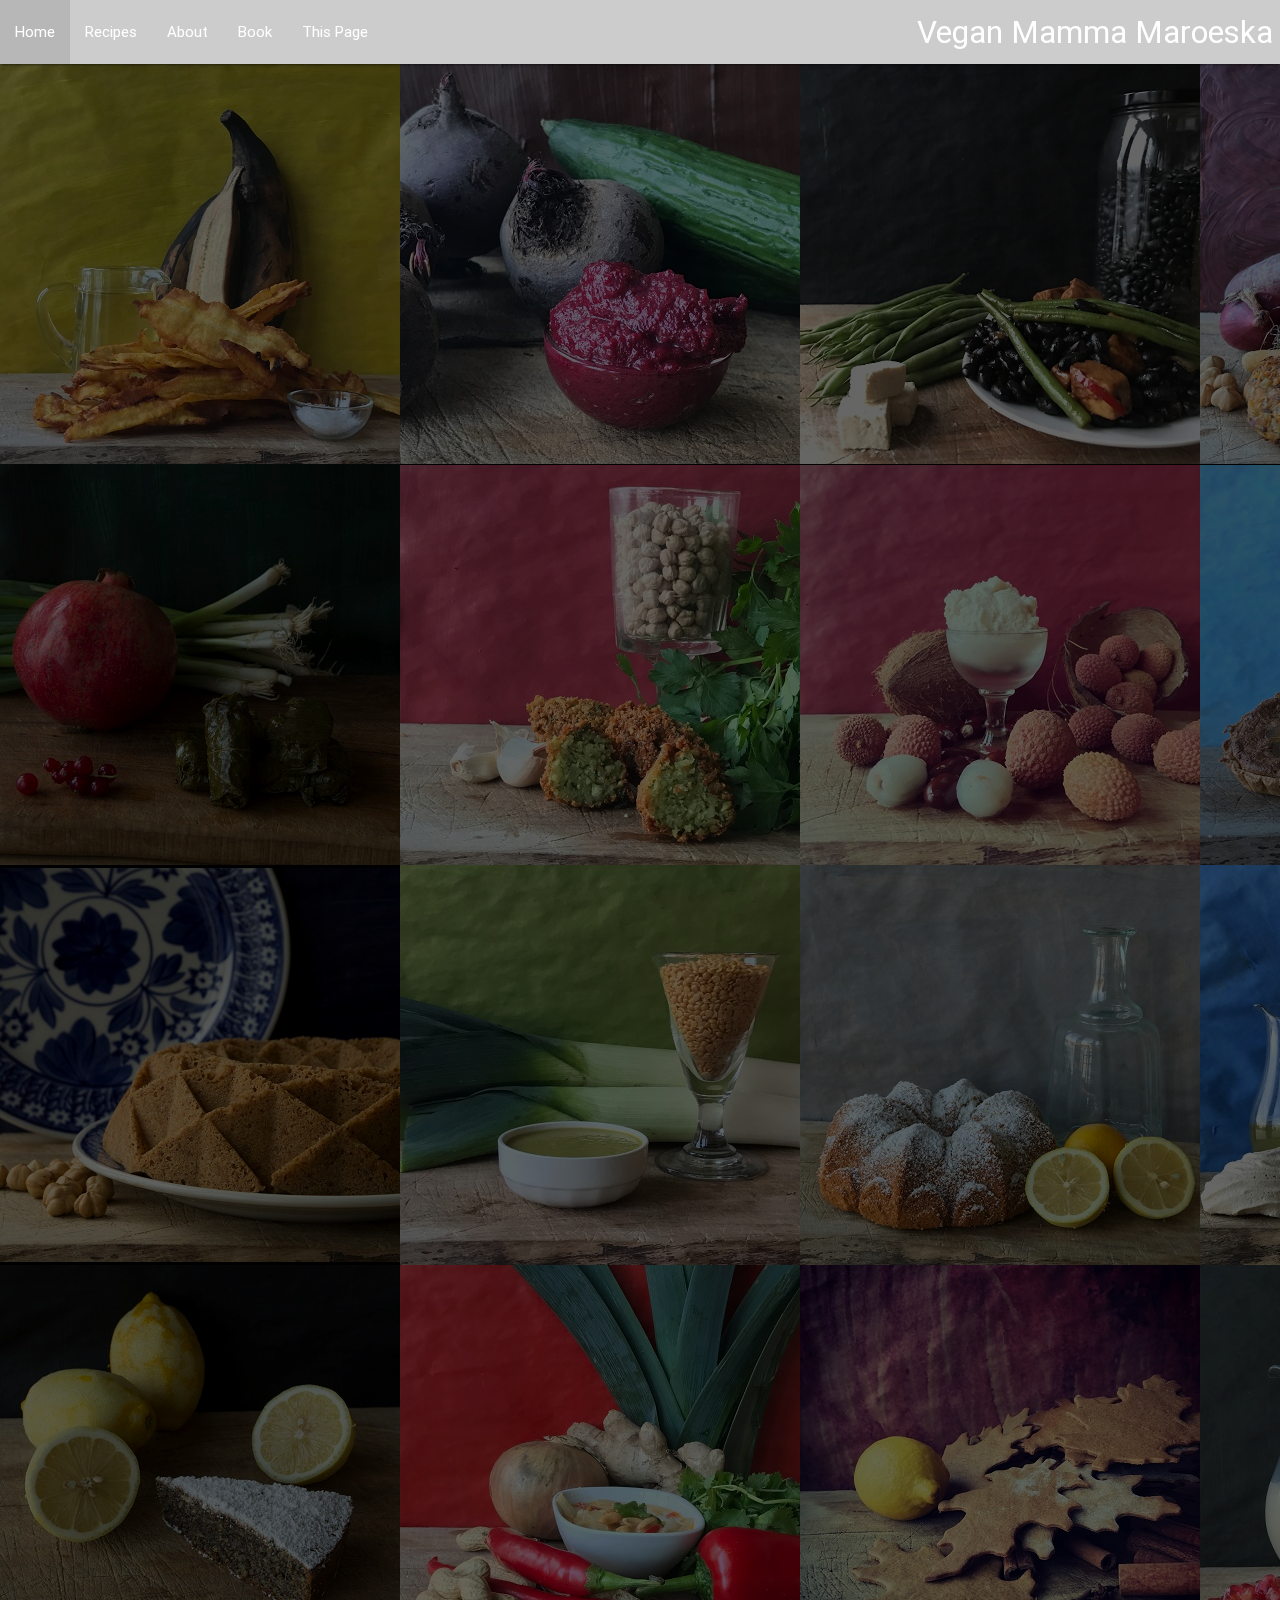
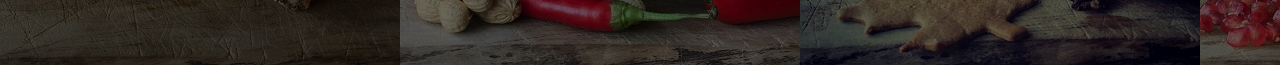
<file: static/indexTest.html>
<!DOCTYPE html>

<html>

	<head>
		<title>Vegan Mamma Maroeska</title>
	
	
<meta charset="utf-8">
<title>Fixed Navigation Bar</title>
<meta name="description" content="An example of a fixed-position(sticky) top navigation bar that remains visible while the user scrolls the page.">
<meta name="author" content="Six Revisions">

<!--[if lt IE 9]><script src="//cdnjs.cloudflare.com/ajax/libs/html5shiv/3.7.2/html5shiv.min.js"></script><script src="//cdnjs.cloudflare.com/ajax/libs/respond.js/1.4.2/respond.min.js"></script><![endif]-->  
<link rel="stylesheet" href="https://fonts.googleapis.com/css?family=Didact+Gothic">
<link rel="shortcut icon" href="http://sixrevisions.com/favicon.ico">
</head>
<body>

   <link href="http://fonts.googleapis.com/icon?family=Material+Icons" rel="stylesheet">
      <!--Import materialize.css-->
      <link type="text/css" rel="stylesheet" href="includes/css/materialize.css"  media="screen,projection"/>
        <link  href="includes/css/custom.css" rel="stylesheet"></link>

</head>
<body>
   <div class="navbar-fixed">
  <nav>
    <div class="nav-wrapper">
      <a href="#!" class="brand-logo right">Vegan Mamma Maroeska</a>
      <ul id="nav-mobile" class="left hide-on-med-and-down">
        <li><a href="index.html">Home</a></li>
        <li><a href="recipes.html">Recipes</a></li>
        <li><a href="pagetwo.html">About</a></li>
        <li><a href="bookpage.html">Book</a></li>
        <li><a href="spekAndBean.html">This Page</a></li>
      </ul>
    </div>
  </nav>
</div>



	<body>

  <div id='tableFix'>
	<table id="photosgrid" style="width: 100%" cellpadding="0" cellspacing="0">
  <tr>
   
  </tr>
  <tr>
    <!-- <td> -->
    <!-- <img class="picturesAlign" src="images/bananachips_yellow.jpg" style="position:absolute; z-index:1;"> -->
    <!-- <img class="picturesAlign" src="images/bananachips_yellow.jpg" style="position:absolute; z-index:1;"> -->
    <!-- <div style="z-index:2;position:relative; padding-top: 200px;">your text goes here </div> -->
<!-- </td> -->
	<td><img class="photosGrid" src="images/bananachips_yellow.jpg"></td>
    <td><img class="photosGrid" src="images/beetpuree_brown.jpg"></td>
    <td><img class="photosGrid" src="images/blackbean_black.jpg"></td>
    <td><img class="photosGrid" src="images/carrotburger_purple.jpg"></td>
    <td><img class="photosGrid" src="images/cracker_red.jpg"></td>
  </tr>
  </tr>
  <tr>
    <td><img class="photosGrid" src="images/dolma_black.jpg"></td>
    <td><img class="photosGrid" src="images/falafel_red.jpg"></td>
    <td><img class="photosGrid" src="images/gingerice_pink.jpg"></td>
    <td><img class="photosGrid" src="images/gingertart_blue.jpg"></td>
    <td><img class="photosGrid" src="images/kaki_orange.jpg"></td>
  </tr></tr>
  <tr>
    <td><img class="photosGrid" src="images/hazelnut_black.jpg"></td>
    <td><img class="photosGrid" src="images/leeksoup_green.jpg"></td>
    <td><img class="photosGrid" src="images/lemoncake_grey.jpg"></td>
    <td><img class="photosGrid" src="images/merinques_blue.jpg"></td>
    <td><img class="photosGrid" src="images/pumpkinsoup_green.jpg"></td>
  </tr></tr>
  <tr>
    <td><img class="photosGrid" src="images/mooncake_black.jpg"></td>
    <td><img class="photosGrid" src="images/peanutsoup_red.jpg"></td> 
    <td><img class="photosGrid" src="images/pepperkakor_purple.jpg"></td>
    <td><img class="photosGrid" src="images/pommegrenade_grey.jpg"></td>
    <td><img class="photosGrid" src="images/pudding_yellow.jpg"></td>
  </tr>
</table>
</div>
<script src="includes/js/jquery.js" type="text/javascript"></script>
<script src="includes/js/js.js" type="text/javascript"></script>
	<script type="text/javascript" src="https://code.jquery.com/jquery-2.1.1.min.js"></script>
<script type="text/javascript" src="includes/js/materialize.js"></script>

  </body>

</html>
</file>
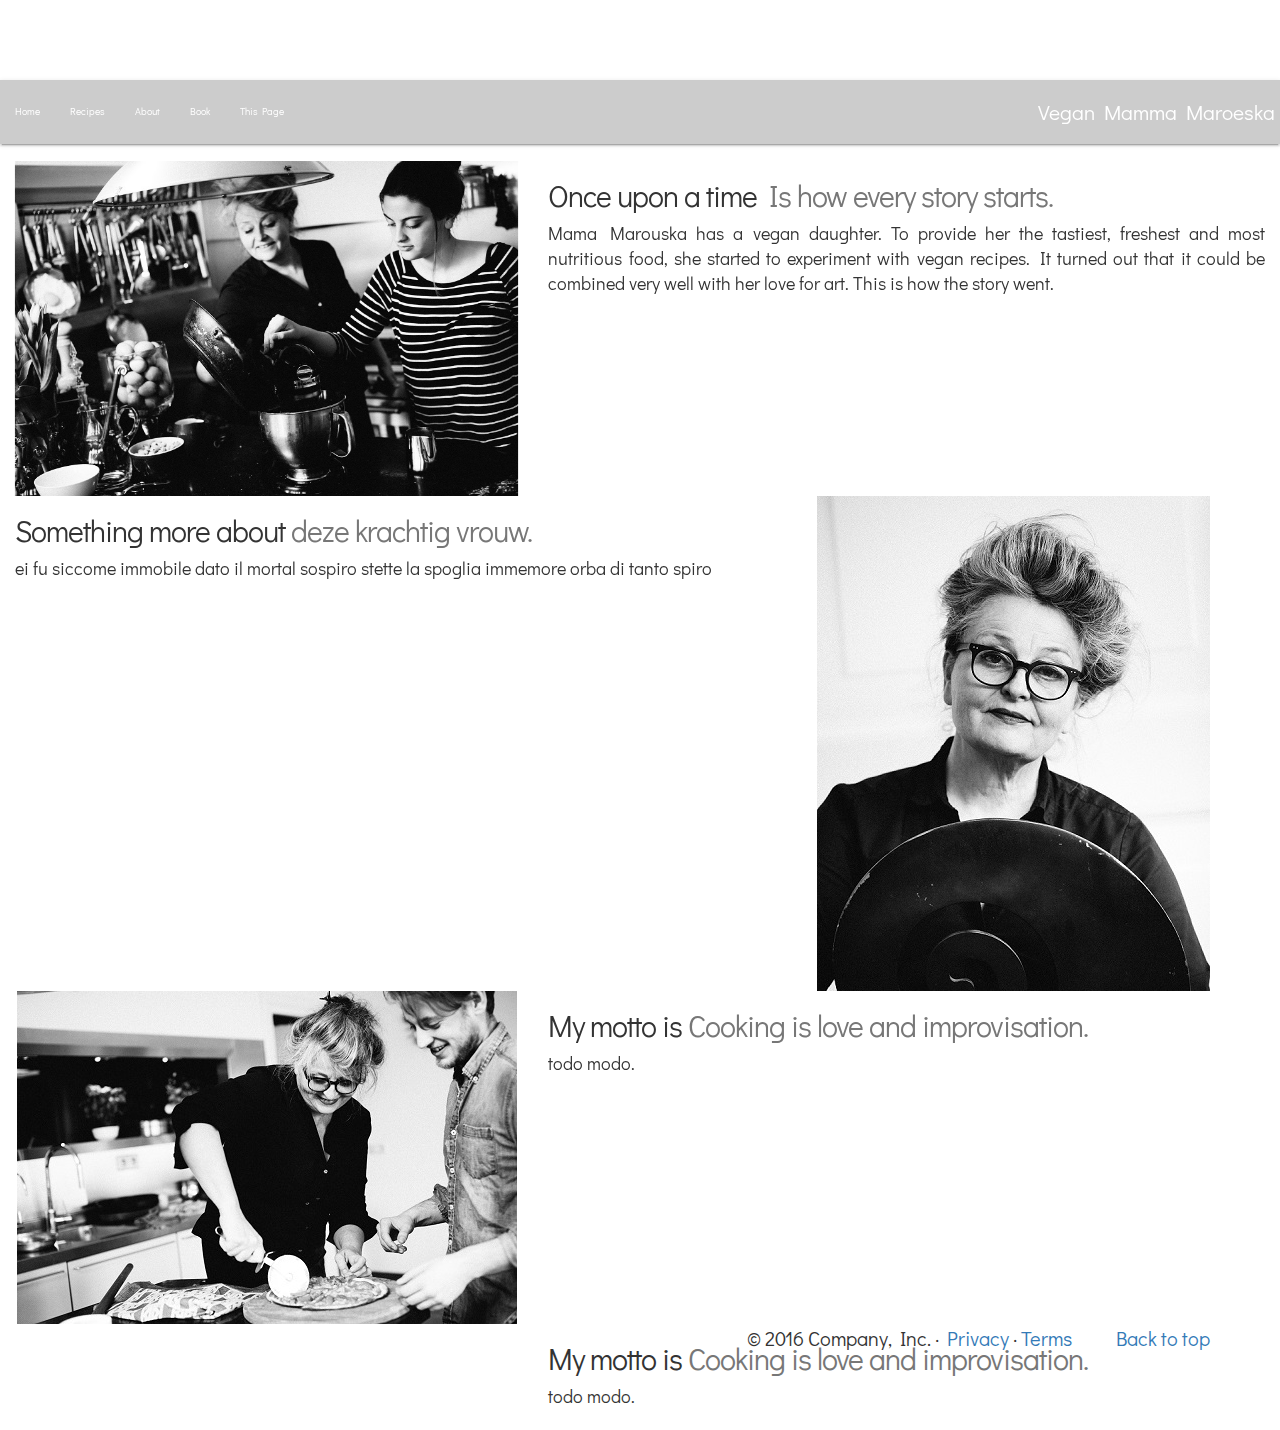
<file: static/pagetwo.html>
<!DOCTYPE html>
<html>
<head>
	<title> About </title>
	<link  href="includes/css/custom.css" rel="stylesheet"></link>
   <link href="http://fonts.googleapis.com/icon?family=Material+Icons" rel="stylesheet">
      <!--Import materialize.css-->
      <link type="text/css" rel="stylesheet" href="includes/css/materialize.css"  media="screen,projection"/>
<meta charset="utf-8">




<link rel="stylesheet" href="https://fonts.googleapis.com/css?family=Didact+Gothic">
<!-- <link rel="stylesheet" href="assets/base.css"> -->
<!-- <link rel="stylesheet" href="fixed-navigation-bar.css"> -->
<link rel="shortcut icon" href="http://sixrevisions.com/favicon.ico">
	<link href="https://fonts.googleapis.com/css?family=Didact+Gothic" rel="stylesheet">
	<link rel="stylesheet" type="text/css" href="includes/css/pagetwo.css">
<!-- 	<link rel="stylesheet" type="text/css" href="includes/css/custom.css"> -->
<body>

<div class="navbar-fixed">
  <nav>
    <div class="nav-wrapper">
      <a href="#!" class="brand-logo right">Vegan Mamma Maroeska</a>
      <ul id="nav-mobile" class="left hide-on-med-and-down">
        <li><a href="index.html">Home</a></li>
        <li><a href="recipes.html">Recipes</a></li>
        <li><a href="pagetwo.html">About</a></li>
        <li><a href="bookpage.html">Book</a></li>
        <li><a href="spekAndBean.html">This Page</a></li>
      </ul>
    </div>
  </nav>





<!-- <nav class="navbar navbar-default navbar-fixed-top">
  <div class="container">
    <ul class="menu-items">
      <li class="blockBar"><a href="./index.html">Home</a></li>
      <li class="blockBar"><a href="./pagetwo.html">About</a></li>
      <li class="blockBar"><a href="./recipes.html">Recipes</a></li>
      <li class="blockBar"><a href="./bookpage.html">Book</a></li>
      <li class="blockBar"><a target="_blank" href="https://www.instagram.com/veganmamaroeska/" >Instagram</a></li>
  </ul>
  </div>
</nav>
 -->

<!-- 
<nav class="fixed-nav-bar">
  <div id="menu" class="menu">
    <a class="sitename" href="fixed-navigation-bar.html">Vegan Mamma Maroeska</a>

    <a class="show" href="#menu">Menu</a><a class="hide" href="#hidemenu">Menu</a>
    <ul class="menu-items">
      <li class="blockBar"><a href="./index.html">Home</a></li>
      <li class="blockBar"><a href="./pagetwo.html">About</a></li>
      <li class="blockBar"><a href="./recipes.html">Recipes</a></li>
      <li class="blockBar"><a href="./bookpage.html">Book</a></li>
      <li class="blockBar"><a target="_blank" href="https://www.instagram.com/veganmamaroeska/" >Instagram</a></li>
  </ul>
  </div>
</nav>
 -->

	<hr class="featurette-divider">
	<div class="row-featurette">
		<div class="col-md-7 col-md-push-5">
			<h2 class="featurette-heading"> Once upon a time <span class="text-muted"> Is how every story starts.</span></h2>
			<p class="lead"> Mama Marouska has a vegan daughter. To provide her the tastiest, freshest and most nutritious food, she started to experiment with vegan recipes. It turned out that it could be combined very well with her love for art. This is how the story went.</p>
		</div>
		<div class="col-md-5 col-md-pull-7">
			<img class="featurette-image img-responsive center-block"src="images/motherdaughter.jpg" alt="motherson image">
		</div>
	</div>


<hr class="featurette-divider">
<div class="row-featurette">
	<div class="col-md-7">
		<h2 class="featurette-heading"> Something more about <span class="text-muted">deze krachtig vrouw.</span></h2>
		<p class="lead"> ei fu siccome immobile dato il mortal sospiro stette la spoglia immemore orba di tanto spiro</p>
	</div>
	<div class="col-md-5">
		<img class="featurette-image img-responsive center-block"src="images/portrait.jpg" alt="mama image">
	</div>
</div>


<hr class="featurette-divider">

<div class="row-featurette">
	<div class="col-md-7 col-md-push-5">
		<h2 class="featurette-heading"> My motto is <span class="text-muted"> Cooking is love and improvisation.</span></h2>
		<p class="lead">todo modo.</p>
	</div>
	<div class="col-md-5 col-md-pull-7">
		<img class="featurette-image img-responsive center-block"src="images/motherson.jpg" alt="motherson image">
	</div>
</div>


<hr class="featurette-divider">

<div class="row-featurette">
	<div class="col-md-7 col-md-push-5">
		<h2 class="featurette-heading"> My motto is <span class="text-muted"> Cooking is love and improvisation.</span></h2>
		<p class="lead">todo modo.</p>
	</div>
</div>



<!-- FOOTER -->
<div>
<footer class="footer">
	<div class="container">
		<p class="pull-right"><a href="#"> Back to top</a></p>
		<p>&copy; 2016 Company, Inc. &middot; <a href="#">Privacy</a> &middot; <a href="#">Terms</a></p>
	</div>
</footer>
</div>
<script src="includes/js/jquery.js" type="text/javascript"></script>
<script src="includes/js/js.js" type="text/javascript"></script>
	<script type="text/javascript" src="https://code.jquery.com/jquery-2.1.1.min.js"></script>
<script type="text/javascript" src="includes/js/materialize.js"></script>



</body>
</html>
</file>
<file: static/includes/css/custom.css>
.fixed-nav-bar {
  position: fixed;
  top: 0;
  left: 0;
  right: 0;
  z-index: 9999;
  width: 100%;
  height: 50px;
  background-color: #000000;
}

.blockBar {
  margin-left: ;
  margin-right: ;
}

/* The element at the top of the page right after the fixed navigation bar
   MUST have sufficient top margin or else it will be covered by the bar */
.content {
  margin-top: 20px;

}



/* Example responsive navigation menu  */
.fixed-nav-bar li, .fixed-nav-bar a { 
  height: 50px;
  line-height: 50px;
}
.menu {
  width: 90%;
  max-width: 960px;
  margin: 0 auto;
}
.menu a, .menu a:visited {
  color: #ffffff;
}
.menu a:hover, .menu a:target {
  color: #ebebeb;
}
.menu-items {
  display: inline-block;
  font-family: 'Didact Gothic', sans-serif;
}
.sitename {
  display: inline-block;
  margin-right: 39px;
  margin-left: 0px;
  font-family: 'Didact Gothic', sans-serif;
  font-size: 180%;
}
a.sitename, a:visited.sitename {
  color: #e0e0e0;
}
.menu-items li {
  display: inline-block;
  margin-right: 26px;
  margin-left: 10px;
}
.menu-items a {
  text-decoration: none;
}
.show, .hide {
  display: none;
  padding-left: 15px;
  background-color: transparent;
  background-repeat: no-repeat;
  background-position: center left;
  color: #dde1e2;
}
.show {
  background-image: url(assets/down-arrow-icon.png);
}
.hide {
  background-image: url(assets/up-arrow-icon.png);
}

@media only screen and (max-width: 800px) {
  .menu { 
    position: relative;
    width: 100%;
  }
  .sitename {
    position: absolute;
    top: 0;
    left: 15px;
    margin-left: -158px;
   font-size: 180%;
  }

  .menu-items {
    display: none; 
    width: 100%;
    margin-top: 50px;
    background-color: #008378;
  }
  .menu-items li {
    display: block;
    text-align: center;
  }
  .show, .hide {  
    position: absolute;
    top: 0;
    right: 15px;
  }
  .show {
    display: inline-block;
  }
  .hide {
    display: none;
  }
  #menu:target .show {
    display: none;
  }
  #menu:target .hide, #menu:target .menu-items {
    display: inline-block;
  }
}

@media only screen and (max-width: 220px) {
  .sitename, .show, .hide {
    font-size: 14px;
  }
}

body {
  background-color: grey;
}

td {
	height: 400px;
	width: 400px;
	position: relative;
}

table {
	background-color: #000;
	padding : 0px !important;
	margin: 0px !important;
    border-collapse: collapse !important;
    border-spacing: 0px !important;
    line-height: 0px !important;
}

//Pagina 1 

table {
  height :55px;
  line-height: 0px;
  margin: 0px;
  padding: 0px;
  background-color: black;
}

p {
vertical-align: bottom;

}

.photoGrid {
  opacity: 0.6;
}

.photosGrid {
	opacity: 0.4;

}

/*
.on_top {
	color: white;
	position: relative;
	bottom: 50%;
	text-align: center;
}*/

.pictureAlign {
	align-self: center;

}

/* Pagina 2 */
.photoRecipe {
  position: absolute;
  /*left: 0px;*/
  margin-right: 0px;
  list-style-type: none;

}

.header {
  padding-top: 0px;
}

.headerRecipes {
margin-top: 0px;
}


.recipes {
  position: absolute;
  left :448px;
  padding-top: 0px;
  padding-left: 10px;
  margin-left: 0px
  right: 0px;
  list-style-type: none;
  font-family: 'Didact Gothic', sans-serif;
  font-size: 90%;

}
.boxList {
  height: 0px;
  margin-bottom: 402px;


}

/*#tableFix {

  line-height: 0px;
  margin: 0px;
  padding: 0px;
  background-color: black;
}
}
*/
/*#listOne {
  border-style: solid;
  border-width: 5px;
  margin-top: 0px;
  /*margin-bottom: 400px;*/


}

/*#listTwo { 
  border-style: solid;
  border-width: 5px;
  /*margin-top: 405px;*/
}

#listOne {
  
}



/* 
  position: relative of absolute of fixed of weet ik veel;
  left: 0px? 100px? 50%? 100%?;
  right ?
  bottom ?
  top: 0px? 100px? 50%? 100%?;
  margin?   (zoek op box model)
  padding?  (zoek op box model)
  wil je responsive? Zo ja, dan moet je waarschijnlijk werken met percentages (bijv. left: 20%)
  width: 500px? 50%?;
  height: 50px? 50%?;
*/ 

/*
R: 0;
G: 0;
B: 0;
#00f //blauw
#0f0 //groen
#f00 //rood
//geen verfkleuren mengen maar lichtkleuren (additive light model)

1		- 		1
2		- 		2
3		- 		3
4		- 		4
5		- 		5
6		- 		6
7		- 		7
8		- 		8
9		- 		9
a		- 		10
b		- 		11
c		- 		12
d		- 		13
e		- 		14
f		- 		15
10		- 		16
11
12
13
14
15
16
17
18
19
1a
1b
1c
1d
1e
20

*/
</file>
<file: static/includes/css/pagetwo.css>
*{
	font-family: 'Didact Gothic', sans-serif;

}

}
div.page-header {
  height: 120px;
  width: 800px;
  margin-top: 5px
  margin-bottom: 20px;
  margin: auto;
  background-position: center center;
  background-size: contain;
  text-align: center;
  color: rgba(178, 178, 178, 0.50);
}
img {
    page-break-inside: avoid;
  }
  img {
    max-width: 100% !important;
  }

.featurette-divider {
  margin: 80px; /* Space out the Bootstrap <hr> more */
  margin-left: 10px;
}

/* Thin out the marketing headings */
.featurette-heading {
  font-weight: 300;
  line-height: 1;
  letter-spacing: -1px;
}

div.col-md-8, .col-md-4 {
	border-style: dashed;
	border-color: grey;
	margin-top: 20px;
} 

div.col-md-8 {
	width:500px; /* or whatever width you want. */
    max-width:500px;
    float: left;
}

div.col-md-4 {
	width:450px; /* or whatever width you want. */
   max-width:450px; /* or whatever width you want. */
    margin: auto;
   font-size: 20px;
   float: center;
}

h1 {
	font-size: 35px;
}
p.lead {
	font-size: 18px;
	font-weight: 300;
	text-align: justify;
}

hr {
  margin-top: 20px;
  margin-bottom: 20px;
  border: 0;
  border-top: 1px solid #eee;
  color: rgba(178, 178, 178, 0.50);
}
.sr-only {
  position: absolute;
  width: 1px;
  height: 1px;
  padding: 0;
  margin: -1px;
  overflow: hidden;
  clip: rect(0, 0, 0, 0);
  border: 0;
}
.sr-only-focusable:active,
.sr-only-focusable:focus {
  position: static;
  width: auto;
  height: auto;
  margin: 0;
  overflow: visible;
  clip: auto;
}
[role="button"] {
  cursor: pointer;
}
h1,
h2,
h3,
h4,
h5,
h6,
.h1,
.h2,
.h3,
.h4,
.h5,
.h6 {
  font-family: inherit;
  font-weight: 500;
  line-height: 1.1;
  color: inherit;
}
h1 small,
h2 small,
h3 small,
h4 small,
h5 small,
h6 small,
.h1 small,
.h2 small,
.h3 small,
.h4 small,
.h5 small,
.h6 small,
h1 .small,
h2 .small,
h3 .small,
h4 .small,
h5 .small,
h6 .small,
.h1 .small,
.h2 .small,
.h3 .small,
.h4 .small,
.h5 .small,
.h6 .small {
  font-weight: normal;
  line-height: 1;
  color: #777;
}
h1,
.h1,
h2,
.h2,
h3,
.h3 {
  margin-top: 20px;
  margin-bottom: 10px;
}
h1 small,
.h1 small,
h2 small,
.h2 small,
h3 small,
.h3 small,
h1 .small,
.h1 .small,
h2 .small,
.h2 .small,
h3 .small,
.h3 .small {
  font-size: 65%;
}
h4,
.h4,
h5,
.h5,
h6,
.h6 {
  margin-top: 10px;
  margin-bottom: 10px;
}
h4 small,
.h4 small,
h5 small,
.h5 small,
h6 small,
.h6 small,
h4 .small,
.h4 .small,
h5 .small,
.h5 .small,
h6 .small,
.h6 .small {
  font-size: 75%;
}
h1,
.h1 {
  font-size: 36px;
}
h2,
.h2 {
  font-size: 30px;
}
h3,
.h3 {
  font-size: 24px;
}
h4,
.h4 {
  font-size: 18px;
}
h5,
.h5 {
  font-size: 14px;
}
h6,
.h6 {
  font-size: 12px;
}
p {
  margin: 0 0 10px;
}
.lead {
  margin-bottom: 20px;
  font-size: 16px;
  font-weight: 300;
  line-height: 1.4;
}
@media (min-width: 768px) {
  .lead {
    font-size: 21px;
  }
}
small,
.small {
  font-size: 85%;
}
mark,
.mark {
  padding: .2em;
  background-color: #fcf8e3;
}
.text-left {
  text-align: left;
}
.text-right {
  text-align: right;
}
.text-center {
  text-align: center;
}
.text-justify {
  text-align: justify;
}
.text-nowrap {
  white-space: nowrap;
}
.text-lowercase {
  text-transform: lowercase;
}
.text-uppercase {
  text-transform: uppercase;
}
.text-capitalize {
  text-transform: capitalize;
}
.text-muted {
  color: #777;
}
.text-primary {
  color: #337ab7;
}
a.text-primary:hover,
a.text-primary:focus {
  color: #286090;
}
.text-success {
  color: #3c763d;
}
a.text-success:hover,
a.text-success:focus {
  color: #2b542c;
}
.text-info {
  color: #31708f;
}
a.text-info:hover,
a.text-info:focus {
  color: #245269;
}
.text-warning {
  color: #8a6d3b;
}
a.text-warning:hover,
a.text-warning:focus {
  color: #66512c;
}
.text-danger {
  color: #a94442;
}
a.text-danger:hover,
a.text-danger:focus {
  color: #843534;
}
.bg-primary {
  color: #fff;
  background-color: #337ab7;
}
a.bg-primary:hover,
a.bg-primary:focus {
  background-color: #286090;
}
.bg-success {
  background-color: #dff0d8;
}
a.bg-success:hover,
a.bg-success:focus {
  background-color: #c1e2b3;
}
.bg-info {
  background-color: #d9edf7;
}
a.bg-info:hover,
a.bg-info:focus {
  background-color: #afd9ee;
}
.bg-warning {
  background-color: #fcf8e3;
}
a.bg-warning:hover,
a.bg-warning:focus {
  background-color: #f7ecb5;
}
.bg-danger {
  background-color: #f2dede;
}
a.bg-danger:hover,
a.bg-danger:focus {
  background-color: #e4b9b9;
}
.page-header {
  padding-bottom: 9px;
  margin: 40px 0 20px;
  border-bottom: 1px solid #eee;
}
ul,
ol {
  margin-top: 0;
  margin-bottom: 10px;
}
ul ul,
ol ul,
ul ol,
ol ol {
  margin-bottom: 0;
}
.list-unstyled {
  padding-left: 0;
  list-style: none;
}
.list-inline {
  padding-left: 0;
  margin-left: -5px;
  list-style: none;
}
.list-inline > li {
  display: inline-block;
  padding-right: 5px;
  padding-left: 5px;
}
dl {
  margin-top: 0;
  margin-bottom: 20px;
}
dt,
dd {
  line-height: 1.42857143;
}
dt {
  font-weight: bold;
}
dd {
  margin-left: 0;
}
@media (min-width: 768px) {
  .dl-horizontal dt {
    float: left;
    width: 160px;
    overflow: hidden;
    clear: left;
    text-align: right;
    text-overflow: ellipsis;
    white-space: nowrap;
  }
  .dl-horizontal dd {
    margin-left: 180px;
  }
}
abbr[title],
abbr[data-original-title] {
  cursor: help;
  border-bottom: 1px dotted #777;
}
.initialism {
  font-size: 90%;
  text-transform: uppercase;
}
blockquote {
  padding: 10px 20px;
  margin: 0 0 20px;
  font-size: 17.5px;
  border-left: 5px solid #eee;
}
blockquote p:last-child,
blockquote ul:last-child,
blockquote ol:last-child {
  margin-bottom: 0;
}
blockquote footer,
blockquote small,
blockquote .small {
  display: block;
  font-size: 80%;
  line-height: 1.42857143;
  color: #777;
}
blockquote footer:before,
blockquote small:before,
blockquote .small:before {
  content: '\2014 \00A0';
}
.blockquote-reverse,
blockquote.pull-right {
  padding-right: 15px;
  padding-left: 0;
  text-align: right;
  border-right: 5px solid #eee;
  border-left: 0;
}

}
address {
  margin-bottom: 20px;
  font-style: normal;
  line-height: 1.42857143;
}
code,
kbd,
pre,
samp {
  font-family: Menlo, Monaco, Consolas, "Courier New", monospace;
}
code {
  padding: 2px 4px;
  font-size: 90%;
  color: #c7254e;
  background-color: #f9f2f4;
  border-radius: 4px;
}
kbd {
  padding: 2px 4px;
  font-size: 90%;
  color: #fff;
  background-color: #333;
  border-radius: 3px;
  -webkit-box-shadow: inset 0 -1px 0 rgba(0, 0, 0, .25);
          box-shadow: inset 0 -1px 0 rgba(0, 0, 0, .25);
}
kbd kbd {
  padding: 0;
  font-size: 100%;
  font-weight: bold;
  -webkit-box-shadow: none;
          box-shadow: none;
}
pre {
  display: block;
  padding: 9.5px;
  margin: 0 0 10px;
  font-size: 13px;
  line-height: 1.42857143;
  color: #333;
  word-break: break-all;
  word-wrap: break-word;
  background-color: #f5f5f5;
  border: 1px solid #ccc;
  border-radius: 4px;
}
pre code {
  padding: 0;
  font-size: inherit;
  color: inherit;
  white-space: pre-wrap;
  background-color: transparent;
  border-radius: 0;
}
.pre-scrollable {
  max-height: 340px;
  overflow-y: scroll;
}
.container {
  padding-right: 15px;
  padding-left: 15px;
  margin-right: auto;
  margin-left: auto;
}
@media (min-width: 768px) {
  .container {
    width: 750px;
  }
}
@media (min-width: 992px) {
  .container {
    width: 970px;
  }
}
@media (min-width: 1200px) {
  .container {
    width: 1170px;
  }
}
.container-fluid {
  padding-right: 15px;
  padding-left: 15px;
  margin-right: auto;
  margin-left: auto;
}
.row {
  margin-right: -15px;
  margin-left: -15px;
}

/*!
 * Bootstrap v3.3.7 (http://getbootstrap.com)
 * Copyright 2011-2016 Twitter, Inc.
 * Licensed under MIT (https://github.com/twbs/bootstrap/blob/master/LICENSE)
 */
/*! normalize.css v3.0.3 | MIT License | github.com/necolas/normalize.css */
html {
  font-family: sans-serif;
  -webkit-text-size-adjust: 100%;
      -ms-text-size-adjust: 100%;
}
body {
  margin: 0;
}
article,
aside,
details,
figcaption,
figure,
footer,
header,
hgroup,
main,
menu,
nav,
section,
summary {
  display: block;
}
audio,
canvas,
progress,
video {
  display: inline-block;
  vertical-align: baseline;
}
audio:not([controls]) {
  display: none;
  height: 0;
}
[hidden],
template {
  display: none;
}
a {
  background-color: transparent;
}
a:active,
a:hover {
  outline: 0;
}
abbr[title] {
  border-bottom: 1px dotted;
}
b,
strong {
  font-weight: bold;
}
dfn {
  font-style: italic;
}
h1 {
  margin: .67em 0;
  font-size: 2em;
}
mark {
  color: #000;
  background: #ff0;
}
small {
  font-size: 80%;
}
sub,
sup {
  position: relative;
  font-size: 75%;
  line-height: 0;
  vertical-align: baseline;
}
sup {
  top: -.5em;
}
sub {
  bottom: -.25em;
}
img {
  border: 0;
}
svg:not(:root) {
  overflow: hidden;
}
figure {
  margin: 1em 40px;
}
hr {
  height: 0;
  -webkit-box-sizing: content-box;
     -moz-box-sizing: content-box;
          box-sizing: content-box;
}
pre {
  overflow: auto;
}
code,
kbd,
pre,
samp {
  font-family: monospace, monospace;
  font-size: 1em;
}
button,
input,
optgroup,
select,
textarea {
  margin: 0;
  font: inherit;
  color: inherit;
}
button {
  overflow: visible;
}
button,
select {
  text-transform: none;
}
button,
html input[type="button"],
input[type="reset"],
input[type="submit"] {
  -webkit-appearance: button;
  cursor: pointer;
}
button[disabled],
html input[disabled] {
  cursor: default;
}
button::-moz-focus-inner,
input::-moz-focus-inner {
  padding: 0;
  border: 0;
}
input {
  line-height: normal;
}
input[type="checkbox"],
input[type="radio"] {
  -webkit-box-sizing: border-box;
     -moz-box-sizing: border-box;
          box-sizing: border-box;
  padding: 0;
}
input[type="number"]::-webkit-inner-spin-button,
input[type="number"]::-webkit-outer-spin-button {
  height: auto;
}
input[type="search"] {
  -webkit-box-sizing: content-box;
     -moz-box-sizing: content-box;
          box-sizing: content-box;
  -webkit-appearance: textfield;
}
input[type="search"]::-webkit-search-cancel-button,
input[type="search"]::-webkit-search-decoration {
  -webkit-appearance: none;
}
fieldset {
  padding: .35em .625em .75em;
  margin: 0 2px;
  border: 1px solid #c0c0c0;
}
legend {
  padding: 0;
  border: 0;
}
textarea {
  overflow: auto;
}
optgroup {
  font-weight: bold;
}
table {
  border-spacing: 0;
  border-collapse: collapse;
}
td,
th {
  padding: 0;
}
/*! Source: https://github.com/h5bp/html5-boilerplate/blob/master/src/css/main.css */
@media print {
  *,
  *:before,
  *:after {
    color: #000 !important;
    text-shadow: none !important;
    background: transparent !important;
    -webkit-box-shadow: none !important;
            box-shadow: none !important;
  }
  a,
  a:visited {
    text-decoration: underline;
  }
  a[href]:after {
    content: " (" attr(href) ")";
  }
  abbr[title]:after {
    content: " (" attr(title) ")";
  }
  a[href^="#"]:after,
  a[href^="javascript:"]:after {
    content: "";
  }
  pre,
  blockquote {
    border: 1px solid #999;

    page-break-inside: avoid;
  }
  thead {
    display: table-header-group;
  }
  tr,
  img {
    page-break-inside: avoid;
  }
  img {
    max-width: 100% !important;
  }
  p,
  h2,
  h3 {
    orphans: 3;
    widows: 3;
  }
  h2,
  h3 {
    page-break-after: avoid;
  }
  .navbar {
    display: none;
  }
  .btn > .caret,
  .dropup > .btn > .caret {
    border-top-color: #000 !important;
  }
  .label {
    border: 1px solid #000;
  }
  .table {
    border-collapse: collapse !important;
  }
  .table td,
  .table th {
    background-color: #fff !important;
  }
  .table-bordered th,
  .table-bordered td {
    border: 1px solid #ddd !important;
  }
}
@font-face {
  font-family: 'Glyphicons Halflings';

  src: url('../fonts/glyphicons-halflings-regular.eot');
  src: url('../fonts/glyphicons-halflings-regular.eot?#iefix') format('embedded-opentype'), url('../fonts/glyphicons-halflings-regular.woff2') format('woff2'), url('../fonts/glyphicons-halflings-regular.woff') format('woff'), url('../fonts/glyphicons-halflings-regular.ttf') format('truetype'), url('../fonts/glyphicons-halflings-regular.svg#glyphicons_halflingsregular') format('svg');
}
.glyphicon {
  position: relative;
  top: 1px;
  display: inline-block;
  font-family: 'Glyphicons Halflings';
  font-style: normal;
  font-weight: normal;
  line-height: 1;

  -webkit-font-smoothing: antialiased;
  -moz-osx-font-smoothing: grayscale;
}
.glyphicon-asterisk:before {
  content: "\002a";
}
.glyphicon-plus:before {
  content: "\002b";
}
.glyphicon-euro:before,
.glyphicon-eur:before {
  content: "\20ac";
}
.glyphicon-minus:before {
  content: "\2212";
}
.glyphicon-cloud:before {
  content: "\2601";
}
.glyphicon-envelope:before {
  content: "\2709";
}
.glyphicon-pencil:before {
  content: "\270f";
}
.glyphicon-glass:before {
  content: "\e001";
}
.glyphicon-music:before {
  content: "\e002";
}
.glyphicon-search:before {
  content: "\e003";
}
.glyphicon-heart:before {
  content: "\e005";
}
.glyphicon-star:before {
  content: "\e006";
}
.glyphicon-star-empty:before {
  content: "\e007";
}
.glyphicon-user:before {
  content: "\e008";
}
.glyphicon-film:before {
  content: "\e009";
}
.glyphicon-th-large:before {
  content: "\e010";
}
.glyphicon-th:before {
  content: "\e011";
}
.glyphicon-th-list:before {
  content: "\e012";
}
.glyphicon-ok:before {
  content: "\e013";
}
.glyphicon-remove:before {
  content: "\e014";
}
.glyphicon-zoom-in:before {
  content: "\e015";
}
.glyphicon-zoom-out:before {
  content: "\e016";
}
.glyphicon-off:before {
  content: "\e017";
}
.glyphicon-signal:before {
  content: "\e018";
}
.glyphicon-cog:before {
  content: "\e019";
}
.glyphicon-trash:before {
  content: "\e020";
}
.glyphicon-home:before {
  content: "\e021";
}
.glyphicon-file:before {
  content: "\e022";
}
.glyphicon-time:before {
  content: "\e023";
}
.glyphicon-road:before {
  content: "\e024";
}
.glyphicon-download-alt:before {
  content: "\e025";
}
.glyphicon-download:before {
  content: "\e026";
}
.glyphicon-upload:before {
  content: "\e027";
}
.glyphicon-inbox:before {
  content: "\e028";
}
.glyphicon-play-circle:before {
  content: "\e029";
}
.glyphicon-repeat:before {
  content: "\e030";
}
.glyphicon-refresh:before {
  content: "\e031";
}
.glyphicon-list-alt:before {
  content: "\e032";
}
.glyphicon-lock:before {
  content: "\e033";
}
.glyphicon-flag:before {
  content: "\e034";
}
.glyphicon-headphones:before {
  content: "\e035";
}
.glyphicon-volume-off:before {
  content: "\e036";
}
.glyphicon-volume-down:before {
  content: "\e037";
}
.glyphicon-volume-up:before {
  content: "\e038";
}
.glyphicon-qrcode:before {
  content: "\e039";
}
.glyphicon-barcode:before {
  content: "\e040";
}
.glyphicon-tag:before {
  content: "\e041";
}
.glyphicon-tags:before {
  content: "\e042";
}
.glyphicon-book:before {
  content: "\e043";
}
.glyphicon-bookmark:before {
  content: "\e044";
}
.glyphicon-print:before {
  content: "\e045";
}
.glyphicon-camera:before {
  content: "\e046";
}
.glyphicon-font:before {
  content: "\e047";
}
.glyphicon-bold:before {
  content: "\e048";
}
.glyphicon-italic:before {
  content: "\e049";
}
.glyphicon-text-height:before {
  content: "\e050";
}
.glyphicon-text-width:before {
  content: "\e051";
}
.glyphicon-align-left:before {
  content: "\e052";
}
.glyphicon-align-center:before {
  content: "\e053";
}
.glyphicon-align-right:before {
  content: "\e054";
}
.glyphicon-align-justify:before {
  content: "\e055";
}
.glyphicon-list:before {
  content: "\e056";
}
.glyphicon-indent-left:before {
  content: "\e057";
}
.glyphicon-indent-right:before {
  content: "\e058";
}
.glyphicon-facetime-video:before {
  content: "\e059";
}
.glyphicon-picture:before {
  content: "\e060";
}
.glyphicon-map-marker:before {
  content: "\e062";
}
.glyphicon-adjust:before {
  content: "\e063";
}
.glyphicon-tint:before {
  content: "\e064";
}
.glyphicon-edit:before {
  content: "\e065";
}
.glyphicon-share:before {
  content: "\e066";
}
.glyphicon-check:before {
  content: "\e067";
}
.glyphicon-move:before {
  content: "\e068";
}
.glyphicon-step-backward:before {
  content: "\e069";
}
.glyphicon-fast-backward:before {
  content: "\e070";
}
.glyphicon-backward:before {
  content: "\e071";
}
.glyphicon-play:before {
  content: "\e072";
}
.glyphicon-pause:before {
  content: "\e073";
}
.glyphicon-stop:before {
  content: "\e074";
}
.glyphicon-forward:before {
  content: "\e075";
}
.glyphicon-fast-forward:before {
  content: "\e076";
}
.glyphicon-step-forward:before {
  content: "\e077";
}
.glyphicon-eject:before {
  content: "\e078";
}
.glyphicon-chevron-left:before {
  content: "\e079";
}
.glyphicon-chevron-right:before {
  content: "\e080";
}
.glyphicon-plus-sign:before {
  content: "\e081";
}
.glyphicon-minus-sign:before {
  content: "\e082";
}
.glyphicon-remove-sign:before {
  content: "\e083";
}
.glyphicon-ok-sign:before {
  content: "\e084";
}
.glyphicon-question-sign:before {
  content: "\e085";
}
.glyphicon-info-sign:before {
  content: "\e086";
}
.glyphicon-screenshot:before {
  content: "\e087";
}
.glyphicon-remove-circle:before {
  content: "\e088";
}
.glyphicon-ok-circle:before {
  content: "\e089";
}
.glyphicon-ban-circle:before {
  content: "\e090";
}
.glyphicon-arrow-left:before {
  content: "\e091";
}
.glyphicon-arrow-right:before {
  content: "\e092";
}
.glyphicon-arrow-up:before {
  content: "\e093";
}
.glyphicon-arrow-down:before {
  content: "\e094";
}
.glyphicon-share-alt:before {
  content: "\e095";
}
.glyphicon-resize-full:before {
  content: "\e096";
}
.glyphicon-resize-small:before {
  content: "\e097";
}
.glyphicon-exclamation-sign:before {
  content: "\e101";
}
.glyphicon-gift:before {
  content: "\e102";
}
.glyphicon-leaf:before {
  content: "\e103";
}
.glyphicon-fire:before {
  content: "\e104";
}
.glyphicon-eye-open:before {
  content: "\e105";
}
.glyphicon-eye-close:before {
  content: "\e106";
}
.glyphicon-warning-sign:before {
  content: "\e107";
}
.glyphicon-plane:before {
  content: "\e108";
}
.glyphicon-calendar:before {
  content: "\e109";
}
.glyphicon-random:before {
  content: "\e110";
}
.glyphicon-comment:before {
  content: "\e111";
}
.glyphicon-magnet:before {
  content: "\e112";
}
.glyphicon-chevron-up:before {
  content: "\e113";
}
.glyphicon-chevron-down:before {
  content: "\e114";
}
.glyphicon-retweet:before {
  content: "\e115";
}
.glyphicon-shopping-cart:before {
  content: "\e116";
}
.glyphicon-folder-close:before {
  content: "\e117";
}
.glyphicon-folder-open:before {
  content: "\e118";
}
.glyphicon-resize-vertical:before {
  content: "\e119";
}
.glyphicon-resize-horizontal:before {
  content: "\e120";
}
.glyphicon-hdd:before {
  content: "\e121";
}
.glyphicon-bullhorn:before {
  content: "\e122";
}
.glyphicon-bell:before {
  content: "\e123";
}
.glyphicon-certificate:before {
  content: "\e124";
}
.glyphicon-thumbs-up:before {
  content: "\e125";
}
.glyphicon-thumbs-down:before {
  content: "\e126";
}
.glyphicon-hand-right:before {
  content: "\e127";
}
.glyphicon-hand-left:before {
  content: "\e128";
}
.glyphicon-hand-up:before {
  content: "\e129";
}
.glyphicon-hand-down:before {
  content: "\e130";
}
.glyphicon-circle-arrow-right:before {
  content: "\e131";
}
.glyphicon-circle-arrow-left:before {
  content: "\e132";
}
.glyphicon-circle-arrow-up:before {
  content: "\e133";
}
.glyphicon-circle-arrow-down:before {
  content: "\e134";
}
.glyphicon-globe:before {
  content: "\e135";
}
.glyphicon-wrench:before {
  content: "\e136";
}
.glyphicon-tasks:before {
  content: "\e137";
}
.glyphicon-filter:before {
  content: "\e138";
}
.glyphicon-briefcase:before {
  content: "\e139";
}
.glyphicon-fullscreen:before {
  content: "\e140";
}
.glyphicon-dashboard:before {
  content: "\e141";
}
.glyphicon-paperclip:before {
  content: "\e142";
}
.glyphicon-heart-empty:before {
  content: "\e143";
}
.glyphicon-link:before {
  content: "\e144";
}
.glyphicon-phone:before {
  content: "\e145";
}
.glyphicon-pushpin:before {
  content: "\e146";
}
.glyphicon-usd:before {
  content: "\e148";
}
.glyphicon-gbp:before {
  content: "\e149";
}
.glyphicon-sort:before {
  content: "\e150";
}
.glyphicon-sort-by-alphabet:before {
  content: "\e151";
}
.glyphicon-sort-by-alphabet-alt:before {
  content: "\e152";
}
.glyphicon-sort-by-order:before {
  content: "\e153";
}
.glyphicon-sort-by-order-alt:before {
  content: "\e154";
}
.glyphicon-sort-by-attributes:before {
  content: "\e155";
}
.glyphicon-sort-by-attributes-alt:before {
  content: "\e156";
}
.glyphicon-unchecked:before {
  content: "\e157";
}
.glyphicon-expand:before {
  content: "\e158";
}
.glyphicon-collapse-down:before {
  content: "\e159";
}
.glyphicon-collapse-up:before {
  content: "\e160";
}
.glyphicon-log-in:before {
  content: "\e161";
}
.glyphicon-flash:before {
  content: "\e162";
}
.glyphicon-log-out:before {
  content: "\e163";
}
.glyphicon-new-window:before {
  content: "\e164";
}
.glyphicon-record:before {
  content: "\e165";
}
.glyphicon-save:before {
  content: "\e166";
}
.glyphicon-open:before {
  content: "\e167";
}
.glyphicon-saved:before {
  content: "\e168";
}
.glyphicon-import:before {
  content: "\e169";
}
.glyphicon-export:before {
  content: "\e170";
}
.glyphicon-send:before {
  content: "\e171";
}
.glyphicon-floppy-disk:before {
  content: "\e172";
}
.glyphicon-floppy-saved:before {
  content: "\e173";
}
.glyphicon-floppy-remove:before {
  content: "\e174";
}
.glyphicon-floppy-save:before {
  content: "\e175";
}
.glyphicon-floppy-open:before {
  content: "\e176";
}
.glyphicon-credit-card:before {
  content: "\e177";
}
.glyphicon-transfer:before {
  content: "\e178";
}
.glyphicon-cutlery:before {
  content: "\e179";
}
.glyphicon-header:before {
  content: "\e180";
}
.glyphicon-compressed:before {
  content: "\e181";
}
.glyphicon-earphone:before {
  content: "\e182";
}
.glyphicon-phone-alt:before {
  content: "\e183";
}
.glyphicon-tower:before {
  content: "\e184";
}
.glyphicon-stats:before {
  content: "\e185";
}
.glyphicon-sd-video:before {
  content: "\e186";
}
.glyphicon-hd-video:before {
  content: "\e187";
}
.glyphicon-subtitles:before {
  content: "\e188";
}
.glyphicon-sound-stereo:before {
  content: "\e189";
}
.glyphicon-sound-dolby:before {
  content: "\e190";
}
.glyphicon-sound-5-1:before {
  content: "\e191";
}
.glyphicon-sound-6-1:before {
  content: "\e192";
}
.glyphicon-sound-7-1:before {
  content: "\e193";
}
.glyphicon-copyright-mark:before {
  content: "\e194";
}
.glyphicon-registration-mark:before {
  content: "\e195";
}
.glyphicon-cloud-download:before {
  content: "\e197";
}
.glyphicon-cloud-upload:before {
  content: "\e198";
}
.glyphicon-tree-conifer:before {
  content: "\e199";
}
.glyphicon-tree-deciduous:before {
  content: "\e200";
}
.glyphicon-cd:before {
  content: "\e201";
}
.glyphicon-save-file:before {
  content: "\e202";
}
.glyphicon-open-file:before {
  content: "\e203";
}
.glyphicon-level-up:before {
  content: "\e204";
}
.glyphicon-copy:before {
  content: "\e205";
}
.glyphicon-paste:before {
  content: "\e206";
}
.glyphicon-alert:before {
  content: "\e209";
}
.glyphicon-equalizer:before {
  content: "\e210";
}
.glyphicon-king:before {
  content: "\e211";
}
.glyphicon-queen:before {
  content: "\e212";
}
.glyphicon-pawn:before {
  content: "\e213";
}
.glyphicon-bishop:before {
  content: "\e214";
}
.glyphicon-knight:before {
  content: "\e215";
}
.glyphicon-baby-formula:before {
  content: "\e216";
}
.glyphicon-tent:before {
  content: "\26fa";
}
.glyphicon-blackboard:before {
  content: "\e218";
}
.glyphicon-bed:before {
  content: "\e219";
}
.glyphicon-apple:before {
  content: "\f8ff";
}
.glyphicon-erase:before {
  content: "\e221";
}
.glyphicon-hourglass:before {
  content: "\231b";
}
.glyphicon-lamp:before {
  content: "\e223";
}
.glyphicon-duplicate:before {
  content: "\e224";
}
.glyphicon-piggy-bank:before {
  content: "\e225";
}
.glyphicon-scissors:before {
  content: "\e226";
}
.glyphicon-bitcoin:before {
  content: "\e227";
}
.glyphicon-btc:before {
  content: "\e227";
}
.glyphicon-xbt:before {
  content: "\e227";
}
.glyphicon-yen:before {
  content: "\00a5";
}
.glyphicon-jpy:before {
  content: "\00a5";
}
.glyphicon-ruble:before {
  content: "\20bd";
}
.glyphicon-rub:before {
  content: "\20bd";
}
.glyphicon-scale:before {
  content: "\e230";
}
.glyphicon-ice-lolly:before {
  content: "\e231";
}
.glyphicon-ice-lolly-tasted:before {
  content: "\e232";
}
.glyphicon-education:before {
  content: "\e233";
}
.glyphicon-option-horizontal:before {
  content: "\e234";
}
.glyphicon-option-vertical:before {
  content: "\e235";
}
.glyphicon-menu-hamburger:before {
  content: "\e236";
}
.glyphicon-modal-window:before {
  content: "\e237";
}
.glyphicon-oil:before {
  content: "\e238";
}
.glyphicon-grain:before {
  content: "\e239";
}
.glyphicon-sunglasses:before {
  content: "\e240";
}
.glyphicon-text-size:before {
  content: "\e241";
}
.glyphicon-text-color:before {
  content: "\e242";
}
.glyphicon-text-background:before {
  content: "\e243";
}
.glyphicon-object-align-top:before {
  content: "\e244";
}
.glyphicon-object-align-bottom:before {
  content: "\e245";
}
.glyphicon-object-align-horizontal:before {
  content: "\e246";
}
.glyphicon-object-align-left:before {
  content: "\e247";
}
.glyphicon-object-align-vertical:before {
  content: "\e248";
}
.glyphicon-object-align-right:before {
  content: "\e249";
}
.glyphicon-triangle-right:before {
  content: "\e250";
}
.glyphicon-triangle-left:before {
  content: "\e251";
}
.glyphicon-triangle-bottom:before {
  content: "\e252";
}
.glyphicon-triangle-top:before {
  content: "\e253";
}
.glyphicon-console:before {
  content: "\e254";
}
.glyphicon-superscript:before {
  content: "\e255";
}
.glyphicon-subscript:before {
  content: "\e256";
}
.glyphicon-menu-left:before {
  content: "\e257";
}
.glyphicon-menu-right:before {
  content: "\e258";
}
.glyphicon-menu-down:before {
  content: "\e259";
}
.glyphicon-menu-up:before {
  content: "\e260";
}
* {
  -webkit-box-sizing: border-box;
     -moz-box-sizing: border-box;
          box-sizing: border-box;
}
*:before,
*:after {
  -webkit-box-sizing: border-box;
     -moz-box-sizing: border-box;
          box-sizing: border-box;
}
html {
  font-size: 10px;

  -webkit-tap-highlight-color: rgba(0, 0, 0, 0);
}
body {
  font-family: "Helvetica Neue", Helvetica, Arial, sans-serif;
  font-size: 14px;
  line-height: 1.42857143;
  color: #333;
  background-color: #fff;
}
input,
button,
select,
textarea {
  font-family: inherit;
  font-size: inherit;
  line-height: inherit;
}
a {
  color: #337ab7;
  text-decoration: none;
}
a:hover,
a:focus {
  color: #23527c;
  text-decoration: underline;
}
a:focus {
  outline: 5px auto -webkit-focus-ring-color;
  outline-offset: -2px;
}
figure {
  margin: 0;
}
img {
  vertical-align: middle;
}
.img-responsive,
.thumbnail > img,
.thumbnail a > img,
.carousel-inner > .item > img,
.carousel-inner > .item > a > img {
  display: block;
  max-width: 100%;
  height: auto;
}
.img-rounded {
  border-radius: 6px;
}

}
hr {
  margin-top: 20px;
  margin-bottom: 20px;
  border: 2px;
  border-top: 1px solid #eee;
}
.sr-only {
  position: absolute;
  width: 1px;
  height: 1px;
  padding: 0;
  margin: -1px;
  overflow: hidden;
  clip: rect(0, 0, 0, 0);
  border: 0;
}
.sr-only-focusable:active,
.sr-only-focusable:focus {
  position: static;
  width: auto;
  height: auto;
  margin: 0;
  overflow: visible;
  clip: auto;
}
[role="button"] {
  cursor: pointer;
}
h1,
h2,
h3,
h4,
h5,
h6,
.h1,
.h2,
.h3,
.h4,
.h5,
.h6 {
  font-family: inherit;
  font-weight: 500;
  line-height: 1.1;
  color: inherit;
}
h1 small,
h2 small,
h3 small,
h4 small,
h5 small,
h6 small,
.h1 small,
.h2 small,
.h3 small,
.h4 small,
.h5 small,
.h6 small,
h1 .small,
h2 .small,
h3 .small,
h4 .small,
h5 .small,
h6 .small,
.h1 .small,
.h2 .small,
.h3 .small,
.h4 .small,
.h5 .small,
.h6 .small {
  font-weight: normal;
  line-height: 1;
  color: #777;
}
h1,
.h1,
h2,
.h2,
h3,
.h3 {
  margin-top: 20px;
  margin-bottom: 10px;
}
h1 small,
.h1 small,
h2 small,
.h2 small,
h3 small,
.h3 small,
h1 .small,
.h1 .small,
h2 .small,
.h2 .small,
h3 .small,
.h3 .small {
  font-size: 65%;
}
h4,
.h4,
h5,
.h5,
h6,
.h6 {
  margin-top: 10px;
  margin-bottom: 10px;
}
h4 small,
.h4 small,
h5 small,
.h5 small,
h6 small,
.h6 small,
h4 .small,
.h4 .small,
h5 .small,
.h5 .small,
h6 .small,
.h6 .small {
  font-size: 75%;
}
h1,
.h1 {
  font-size: 36px;
}
h2,
.h2 {
  font-size: 30px;
}
h3,
.h3 {
  font-size: 24px;
}
h4,
.h4 {
  font-size: 18px;
}
h5,
.h5 {
  font-size: 14px;
}
h6,
.h6 {
  font-size: 12px;
}
p {
  margin: 0 0 10px;
}
.lead {
  margin-bottom: 20px;
  font-size: 16px;
  font-weight: 300;
  line-height: 1.4;
}
@media (min-width: 768px) {
  .lead {
    font-size: 21px;
  }
}
small,
.small {
  font-size: 85%;
}
mark,
.mark {
  padding: .2em;
  background-color: #fcf8e3;
}
.text-left {
  text-align: left;
}
.text-right {
  text-align: right;
}
.text-center {
  text-align: center;
}
.text-justify {
  text-align: justify;
}
.text-nowrap {
  white-space: nowrap;
}
.text-lowercase {
  text-transform: lowercase;
}
.text-uppercase {
  text-transform: uppercase;
}
.text-capitalize {
  text-transform: capitalize;
}
.text-muted {
  color: #777;
}
.text-primary {
  color: #337ab7;
}
a.text-primary:hover,
a.text-primary:focus {
  color: #286090;
}
.text-success {
  color: #3c763d;
}
a.text-success:hover,
a.text-success:focus {
  color: #2b542c;
}
.text-info {
  color: #31708f;
}
a.text-info:hover,
a.text-info:focus {
  color: #245269;
}
.text-warning {
  color: #8a6d3b;
}
a.text-warning:hover,
a.text-warning:focus {
  color: #66512c;
}
.text-danger {
  color: #a94442;
}
a.text-danger:hover,
a.text-danger:focus {
  color: #843534;
}
.bg-primary {
  color: #fff;
  background-color: #337ab7;
}
a.bg-primary:hover,
a.bg-primary:focus {
  background-color: #286090;
}
.bg-success {
  background-color: #dff0d8;
}
a.bg-success:hover,
a.bg-success:focus {
  background-color: #c1e2b3;
}
.bg-info {
  background-color: #d9edf7;
}
a.bg-info:hover,
a.bg-info:focus {
  background-color: #afd9ee;
}
.bg-warning {
  background-color: #fcf8e3;
}
a.bg-warning:hover,
a.bg-warning:focus {
  background-color: #f7ecb5;
}
.bg-danger {
  background-color: #f2dede;
}
a.bg-danger:hover,
a.bg-danger:focus {
  background-color: #e4b9b9;
}
.page-header {
  padding-bottom: 9px;
  margin: 40px 0 20px;
  border-bottom: 1px solid #eee;
}
ul,
ol {
  margin-top: 0;
  margin-bottom: 10px;
}
ul ul,
ol ul,
ul ol,
ol ol {
  margin-bottom: 0;
}
.list-unstyled {
  padding-left: 0;
  list-style: none;
}
.list-inline {
  padding-left: 0;
  margin-left: -5px;
  list-style: none;
}
.list-inline > li {
  display: inline-block;
  padding-right: 5px;
  padding-left: 5px;
}
dl {
  margin-top: 0;
  margin-bottom: 20px;
}
dt,
dd {
  line-height: 1.42857143;
}
dt {
  font-weight: bold;
}
dd {
  margin-left: 0;
}
@media (min-width: 768px) {
  .dl-horizontal dt {
    float: left;
    width: 160px;
    overflow: hidden;
    clear: left;
    text-align: right;
    text-overflow: ellipsis;
    white-space: nowrap;
  }
  .dl-horizontal dd {
    margin-left: 180px;
  }
}
abbr[title],
abbr[data-original-title] {
  cursor: help;
  border-bottom: 1px dotted #777;
}
.initialism {
  font-size: 90%;
  text-transform: uppercase;
}
blockquote {
  padding: 10px 20px;
  margin: 0 0 20px;
  font-size: 17.5px;
  border-left: 5px solid #eee;
}
blockquote p:last-child,
blockquote ul:last-child,
blockquote ol:last-child {
  margin-bottom: 0;
}
blockquote footer,
blockquote small,
blockquote .small {
  display: block;
  font-size: 80%;
  line-height: 1.42857143;
  color: #777;
}
blockquote footer:before,
blockquote small:before,
blockquote .small:before {
  content: '\2014 \00A0';
}
.blockquote-reverse,
blockquote.pull-right {
  padding-right: 15px;
  padding-left: 0;
  text-align: right;
  border-right: 5px solid #eee;
  border-left: 0;
}
.blockquote-reverse footer:before,
blockquote.pull-right footer:before,
.blockquote-reverse small:before,
blockquote.pull-right small:before,
.blockquote-reverse .small:before,
blockquote.pull-right .small:before {
  content: '';
}
.blockquote-reverse footer:after,
blockquote.pull-right footer:after,
.blockquote-reverse small:after,
blockquote.pull-right small:after,
.blockquote-reverse .small:after,
blockquote.pull-right .small:after {
  content: '\00A0 \2014';
}
address {
  margin-bottom: 20px;
  font-style: normal;
  line-height: 1.42857143;
}
code,
kbd,
pre,
samp {
  font-family: Menlo, Monaco, Consolas, "Courier New", monospace;
}
code {
  padding: 2px 4px;
  font-size: 90%;
  color: #c7254e;
  background-color: #f9f2f4;
  border-radius: 4px;
}
kbd {
  padding: 2px 4px;
  font-size: 90%;
  color: #fff;
  background-color: #333;
  border-radius: 3px;
  -webkit-box-shadow: inset 0 -1px 0 rgba(0, 0, 0, .25);
          box-shadow: inset 0 -1px 0 rgba(0, 0, 0, .25);
}
kbd kbd {
  padding: 0;
  font-size: 100%;
  font-weight: bold;
  -webkit-box-shadow: none;
          box-shadow: none;
}
pre {
  display: block;
  padding: 9.5px;
  margin: 0 0 10px;
  font-size: 13px;
  line-height: 1.42857143;
  color: #333;
  word-break: break-all;
  word-wrap: break-word;
  background-color: #f5f5f5;
  border: 1px solid #ccc;
  border-radius: 4px;
}
pre code {
  padding: 0;
  font-size: inherit;
  color: inherit;
  white-space: pre-wrap;
  background-color: transparent;
  border-radius: 0;
}
.pre-scrollable {
  max-height: 340px;
  overflow-y: scroll;
}
.container {
  padding-right: 15px;
  padding-left: 15px;
  margin-right: auto;
  margin-left: auto;
}
@media (min-width: 768px) {
  .container {
    width: 750px;
  }
}
@media (min-width: 992px) {
  .container {
    width: 970px;
  }
}
@media (min-width: 1200px) {
  .container {
    width: 1170px;
  }
}
.container-fluid {
  padding-right: 15px;
  padding-left: 15px;
  margin-right: auto;
  margin-left: auto;
}
.row {
  margin-right: -15px;
  margin-left: -15px;
}
.col-xs-1, .col-sm-1, .col-md-1, .col-lg-1, .col-xs-2, .col-sm-2, .col-md-2, .col-lg-2, .col-xs-3, .col-sm-3, .col-md-3, .col-lg-3, .col-xs-4, .col-sm-4, .col-md-4, .col-lg-4, .col-xs-5, .col-sm-5, .col-md-5, .col-lg-5, .col-xs-6, .col-sm-6, .col-md-6, .col-lg-6, .col-xs-7, .col-sm-7, .col-md-7, .col-lg-7, .col-xs-8, .col-sm-8, .col-md-8, .col-lg-8, .col-xs-9, .col-sm-9, .col-md-9, .col-lg-9, .col-xs-10, .col-sm-10, .col-md-10, .col-lg-10, .col-xs-11, .col-sm-11, .col-md-11, .col-lg-11, .col-xs-12, .col-sm-12, .col-md-12, .col-lg-12 {
  position: relative;
  min-height: 1px;
  padding-right: 15px;
  padding-left: 15px;
}
.col-xs-1, .col-xs-2, .col-xs-3, .col-xs-4, .col-xs-5, .col-xs-6, .col-xs-7, .col-xs-8, .col-xs-9, .col-xs-10, .col-xs-11, .col-xs-12 {
  float: left;
}
.col-xs-12 {
  width: 100%;
}
.col-xs-11 {
  width: 91.66666667%;
}
.col-xs-10 {
  width: 83.33333333%;
}
.col-xs-9 {
  width: 75%;
}
.col-xs-8 {
  width: 66.66666667%;
}
.col-xs-7 {
  width: 58.33333333%;
}
.col-xs-6 {
  width: 50%;
}
.col-xs-5 {
  width: 41.66666667%;
}
.col-xs-4 {
  width: 33.33333333%;
}
.col-xs-3 {
  width: 25%;
}
.col-xs-2 {
  width: 16.66666667%;
}
.col-xs-1 {
  width: 8.33333333%;
}
.col-xs-pull-12 {
  right: 100%;
}
.col-xs-pull-11 {
  right: 91.66666667%;
}
.col-xs-pull-10 {
  right: 83.33333333%;
}
.col-xs-pull-9 {
  right: 75%;
}
.col-xs-pull-8 {
  right: 66.66666667%;
}
.col-xs-pull-7 {
  right: 58.33333333%;
}
.col-xs-pull-6 {
  right: 50%;
}
.col-xs-pull-5 {
  right: 41.66666667%;
}
.col-xs-pull-4 {
  right: 33.33333333%;
}
.col-xs-pull-3 {
  right: 25%;
}
.col-xs-pull-2 {
  right: 16.66666667%;
}
.col-xs-pull-1 {
  right: 8.33333333%;
}
.col-xs-pull-0 {
  right: auto;
}
.col-xs-push-12 {
  left: 100%;
}
.col-xs-push-11 {
  left: 91.66666667%;
}
.col-xs-push-10 {
  left: 83.33333333%;
}
.col-xs-push-9 {
  left: 75%;
}
.col-xs-push-8 {
  left: 66.66666667%;
}
.col-xs-push-7 {
  left: 58.33333333%;
}
.col-xs-push-6 {
  left: 50%;
}
.col-xs-push-5 {
  left: 41.66666667%;
}
.col-xs-push-4 {
  left: 33.33333333%;
}
.col-xs-push-3 {
  left: 25%;
}
.col-xs-push-2 {
  left: 16.66666667%;
}
.col-xs-push-1 {
  left: 8.33333333%;
}
.col-xs-push-0 {
  left: auto;
}
.col-xs-offset-12 {
  margin-left: 100%;
}
.col-xs-offset-11 {
  margin-left: 91.66666667%;
}
.col-xs-offset-10 {
  margin-left: 83.33333333%;
}
.col-xs-offset-9 {
  margin-left: 75%;
}
.col-xs-offset-8 {
  margin-left: 66.66666667%;
}
.col-xs-offset-7 {
  margin-left: 58.33333333%;
}
.col-xs-offset-6 {
  margin-left: 50%;
}
.col-xs-offset-5 {
  margin-left: 41.66666667%;
}
.col-xs-offset-4 {
  margin-left: 33.33333333%;
}
.col-xs-offset-3 {
  margin-left: 25%;
}
.col-xs-offset-2 {
  margin-left: 16.66666667%;
}
.col-xs-offset-1 {
  margin-left: 8.33333333%;
}
.col-xs-offset-0 {
  margin-left: 0;
}
@media (min-width: 768px) {
  .col-sm-1, .col-sm-2, .col-sm-3, .col-sm-4, .col-sm-5, .col-sm-6, .col-sm-7, .col-sm-8, .col-sm-9, .col-sm-10, .col-sm-11, .col-sm-12 {
    float: left;
  }
  .col-sm-12 {
    width: 100%;
  }
  .col-sm-11 {
    width: 91.66666667%;
  }
  .col-sm-10 {
    width: 83.33333333%;
  }
  .col-sm-9 {
    width: 75%;
  }
  .col-sm-8 {
    width: 66.66666667%;
  }
  .col-sm-7 {
    width: 58.33333333%;
  }
  .col-sm-6 {
    width: 50%;
  }
  .col-sm-5 {
    width: 41.66666667%;
  }
  .col-sm-4 {
    width: 33.33333333%;
  }
  .col-sm-3 {
    width: 25%;
  }
  .col-sm-2 {
    width: 16.66666667%;
  }
  .col-sm-1 {
    width: 8.33333333%;
  }
  .col-sm-pull-12 {
    right: 100%;
  }
  .col-sm-pull-11 {
    right: 91.66666667%;
  }
  .col-sm-pull-10 {
    right: 83.33333333%;
  }
  .col-sm-pull-9 {
    right: 75%;
  }
  .col-sm-pull-8 {
    right: 66.66666667%;
  }
  .col-sm-pull-7 {
    right: 58.33333333%;
  }
  .col-sm-pull-6 {
    right: 50%;
  }
  .col-sm-pull-5 {
    right: 41.66666667%;
  }
  .col-sm-pull-4 {
    right: 33.33333333%;
  }
  .col-sm-pull-3 {
    right: 25%;
  }
  .col-sm-pull-2 {
    right: 16.66666667%;
  }
  .col-sm-pull-1 {
    right: 8.33333333%;
  }
  .col-sm-pull-0 {
    right: auto;
  }
  .col-sm-push-12 {
    left: 100%;
  }
  .col-sm-push-11 {
    left: 91.66666667%;
  }
  .col-sm-push-10 {
    left: 83.33333333%;
  }
  .col-sm-push-9 {
    left: 75%;
  }
  .col-sm-push-8 {
    left: 66.66666667%;
  }
  .col-sm-push-7 {
    left: 58.33333333%;
  }
  .col-sm-push-6 {
    left: 50%;
  }
  .col-sm-push-5 {
    left: 41.66666667%;
  }
  .col-sm-push-4 {
    left: 33.33333333%;
  }
  .col-sm-push-3 {
    left: 25%;
  }
  .col-sm-push-2 {
    left: 16.66666667%;
  }
  .col-sm-push-1 {
    left: 8.33333333%;
  }
  .col-sm-push-0 {
    left: auto;
  }
  .col-sm-offset-12 {
    margin-left: 100%;
  }
  .col-sm-offset-11 {
    margin-left: 91.66666667%;
  }
  .col-sm-offset-10 {
    margin-left: 83.33333333%;
  }
  .col-sm-offset-9 {
    margin-left: 75%;
  }
  .col-sm-offset-8 {
    margin-left: 66.66666667%;
  }
  .col-sm-offset-7 {
    margin-left: 58.33333333%;
  }
  .col-sm-offset-6 {
    margin-left: 50%;
  }
  .col-sm-offset-5 {
    margin-left: 41.66666667%;
  }
  .col-sm-offset-4 {
    margin-left: 33.33333333%;
  }
  .col-sm-offset-3 {
    margin-left: 25%;
  }
  .col-sm-offset-2 {
    margin-left: 16.66666667%;
  }
  .col-sm-offset-1 {
    margin-left: 8.33333333%;
  }
  .col-sm-offset-0 {
    margin-left: 0;
  }
}
@media (min-width: 992px) {
  .col-md-1, .col-md-2, .col-md-3, .col-md-4, .col-md-5, .col-md-6, .col-md-7, .col-md-8, .col-md-9, .col-md-10, .col-md-11, .col-md-12 {
    float: left;
  }
  .col-md-12 {
    width: 100%;
  }
  .col-md-11 {
    width: 91.66666667%;
  }
  .col-md-10 {
    width: 83.33333333%;
  }
  .col-md-9 {
    width: 75%;
  }
  .col-md-8 {
    width: 66.66666667%;
  }
  .col-md-7 {
    width: 58.33333333%;
  }
  .col-md-6 {
    width: 50%;
  }
  .col-md-5 {
    width: 41.66666667%;
  }
  .col-md-4 {
    width: 33.33333333%;
  }
  .col-md-3 {
    width: 25%;
  }
  .col-md-2 {
    width: 16.66666667%;
  }
  .col-md-1 {
    width: 8.33333333%;
  }
  .col-md-pull-12 {
    right: 100%;
  }
  .col-md-pull-11 {
    right: 91.66666667%;
  }
  .col-md-pull-10 {
    right: 83.33333333%;
  }
  .col-md-pull-9 {
    right: 75%;
  }
  .col-md-pull-8 {
    right: 66.66666667%;
  }
  .col-md-pull-7 {
    right: 58.33333333%;
  }
  .col-md-pull-6 {
    right: 50%;
  }
  .col-md-pull-5 {
    right: 41.66666667%;
  }
  .col-md-pull-4 {
    right: 33.33333333%;
  }
  .col-md-pull-3 {
    right: 25%;
  }
  .col-md-pull-2 {
    right: 16.66666667%;
  }
  .col-md-pull-1 {
    right: 8.33333333%;
  }
  .col-md-pull-0 {
    right: auto;
  }
  .col-md-push-12 {
    left: 100%;
  }
  .col-md-push-11 {
    left: 91.66666667%;
  }
  .col-md-push-10 {
    left: 83.33333333%;
  }
  .col-md-push-9 {
    left: 75%;
  }
  .col-md-push-8 {
    left: 66.66666667%;
  }
  .col-md-push-7 {
    left: 58.33333333%;
  }
  .col-md-push-6 {
    left: 50%;
  }
  .col-md-push-5 {
    left: 41.66666667%;
  }
  .col-md-push-4 {
    left: 33.33333333%;
  }
  .col-md-push-3 {
    left: 25%;
  }
  .col-md-push-2 {
    left: 16.66666667%;
  }
  .col-md-push-1 {
    left: 8.33333333%;
  }
  .col-md-push-0 {
    left: auto;
  }
  .col-md-offset-12 {
    margin-left: 100%;
  }
  .col-md-offset-11 {
    margin-left: 91.66666667%;
  }
  .col-md-offset-10 {
    margin-left: 83.33333333%;
  }
  .col-md-offset-9 {
    margin-left: 75%;
  }
  .col-md-offset-8 {
    margin-left: 66.66666667%;
  }
  .col-md-offset-7 {
    margin-left: 58.33333333%;
  }
  .col-md-offset-6 {
    margin-left: 50%;
  }
  .col-md-offset-5 {
    margin-left: 41.66666667%;
  }
  .col-md-offset-4 {
    margin-left: 33.33333333%;
  }
  .col-md-offset-3 {
    margin-left: 25%;
  }
  .col-md-offset-2 {
    margin-left: 16.66666667%;
  }
  .col-md-offset-1 {
    margin-left: 8.33333333%;
  }
  .col-md-offset-0 {
    margin-left: 0;
  }
}
@media (min-width: 1200px) {
  .col-lg-1, .col-lg-2, .col-lg-3, .col-lg-4, .col-lg-5, .col-lg-6, .col-lg-7, .col-lg-8, .col-lg-9, .col-lg-10, .col-lg-11, .col-lg-12 {
    float: left;
  }
  .col-lg-12 {
    width: 100%;
  }
  .col-lg-11 {
    width: 91.66666667%;
  }
  .col-lg-10 {
    width: 83.33333333%;
  }
  .col-lg-9 {
    width: 75%;
  }
  .col-lg-8 {
    width: 66.66666667%;
  }
  .col-lg-7 {
    width: 58.33333333%;
  }
  .col-lg-6 {
    width: 50%;
  }
  .col-lg-5 {
    width: 41.66666667%;
  }
  .col-lg-4 {
    width: 33.33333333%;
  }
  .col-lg-3 {
    width: 25%;
  }
  .col-lg-2 {
    width: 16.66666667%;
  }
  .col-lg-1 {
    width: 8.33333333%;
  }
  .col-lg-pull-12 {
    right: 100%;
  }
  .col-lg-pull-11 {
    right: 91.66666667%;
  }
  .col-lg-pull-10 {
    right: 83.33333333%;
  }
  .col-lg-pull-9 {
    right: 75%;
  }
  .col-lg-pull-8 {
    right: 66.66666667%;
  }
  .col-lg-pull-7 {
    right: 58.33333333%;
  }
  .col-lg-pull-6 {
    right: 50%;
  }
  .col-lg-pull-5 {
    right: 41.66666667%;
  }
  .col-lg-pull-4 {
    right: 33.33333333%;
  }
  .col-lg-pull-3 {
    right: 25%;
  }
  .col-lg-pull-2 {
    right: 16.66666667%;
  }
  .col-lg-pull-1 {
    right: 8.33333333%;
  }
  .col-lg-pull-0 {
    right: auto;
  }
  .col-lg-push-12 {
    left: 100%;
  }
  .col-lg-push-11 {
    left: 91.66666667%;
  }
  .col-lg-push-10 {
    left: 83.33333333%;
  }
  .col-lg-push-9 {
    left: 75%;
  }
  .col-lg-push-8 {
    left: 66.66666667%;
  }
  .col-lg-push-7 {
    left: 58.33333333%;
  }
  .col-lg-push-6 {
    left: 50%;
  }
  .col-lg-push-5 {
    left: 41.66666667%;
  }
  .col-lg-push-4 {
    left: 33.33333333%;
  }
  .col-lg-push-3 {
    left: 25%;
  }
  .col-lg-push-2 {
    left: 16.66666667%;
  }
  .col-lg-push-1 {
    left: 8.33333333%;
  }
  .col-lg-push-0 {
    left: auto;
  }
  .col-lg-offset-12 {
    margin-left: 100%;
  }
  .col-lg-offset-11 {
    margin-left: 91.66666667%;
  }
  .col-lg-offset-10 {
    margin-left: 83.33333333%;
  }
  .col-lg-offset-9 {
    margin-left: 75%;
  }
  .col-lg-offset-8 {
    margin-left: 66.66666667%;
  }
  .col-lg-offset-7 {
    margin-left: 58.33333333%;
  }
  .col-lg-offset-6 {
    margin-left: 50%;
  }
  .col-lg-offset-5 {
    margin-left: 41.66666667%;
  }
  .col-lg-offset-4 {
    margin-left: 33.33333333%;
  }
  .col-lg-offset-3 {
    margin-left: 25%;
  }
  .col-lg-offset-2 {
    margin-left: 16.66666667%;
  }
  .col-lg-offset-1 {
    margin-left: 8.33333333%;
  }
  .col-lg-offset-0 {
    margin-left: 0;
  }
}
table {
  background-color: transparent;
}
caption {
  padding-top: 8px;
  padding-bottom: 8px;
  color: #777;
  text-align: left;
}
th {
  text-align: left;
}
.table {
  width: 100%;
  max-width: 100%;
  margin-bottom: 20px;
}
.table > thead > tr > th,
.table > tbody > tr > th,
.table > tfoot > tr > th,
.table > thead > tr > td,
.table > tbody > tr > td,
.table > tfoot > tr > td {
  padding: 8px;
  line-height: 1.42857143;
  vertical-align: top;
  border-top: 1px solid #ddd;
}
.table > thead > tr > th {
  vertical-align: bottom;
  border-bottom: 2px solid #ddd;
}
.table > caption + thead > tr:first-child > th,
.table > colgroup + thead > tr:first-child > th,
.table > thead:first-child > tr:first-child > th,
.table > caption + thead > tr:first-child > td,
.table > colgroup + thead > tr:first-child > td,
.table > thead:first-child > tr:first-child > td {
  border-top: 0;
}
.table > tbody + tbody {
  border-top: 2px solid #ddd;
}
.table .table {
  background-color: #fff;
}
.table-condensed > thead > tr > th,
.table-condensed > tbody > tr > th,
.table-condensed > tfoot > tr > th,
.table-condensed > thead > tr > td,
.table-condensed > tbody > tr > td,
.table-condensed > tfoot > tr > td {
  padding: 5px;
}
.table-bordered {
  border: 1px solid #ddd;
}
.table-bordered > thead > tr > th,
.table-bordered > tbody > tr > th,
.table-bordered > tfoot > tr > th,
.table-bordered > thead > tr > td,
.table-bordered > tbody > tr > td,
.table-bordered > tfoot > tr > td {
  border: 1px solid #ddd;
}
.table-bordered > thead > tr > th,
.table-bordered > thead > tr > td {
  border-bottom-width: 2px;
}
.table-striped > tbody > tr:nth-of-type(odd) {
  background-color: #f9f9f9;
}
.table-hover > tbody > tr:hover {
  background-color: #f5f5f5;
}
table col[class*="col-"] {
  position: static;
  display: table-column;
  float: none;
}
table td[class*="col-"],
table th[class*="col-"] {
  position: static;
  display: table-cell;
  float: none;
}
.table > thead > tr > td.active,
.table > tbody > tr > td.active,
.table > tfoot > tr > td.active,
.table > thead > tr > th.active,
.table > tbody > tr > th.active,
.table > tfoot > tr > th.active,
.table > thead > tr.active > td,
.table > tbody > tr.active > td,
.table > tfoot > tr.active > td,
.table > thead > tr.active > th,
.table > tbody > tr.active > th,
.table > tfoot > tr.active > th {
  background-color: #f5f5f5;
}
.table-hover > tbody > tr > td.active:hover,
.table-hover > tbody > tr > th.active:hover,
.table-hover > tbody > tr.active:hover > td,
.table-hover > tbody > tr:hover > .active,
.table-hover > tbody > tr.active:hover > th {
  background-color: #e8e8e8;
}
.table > thead > tr > td.success,
.table > tbody > tr > td.success,
.table > tfoot > tr > td.success,
.table > thead > tr > th.success,
.table > tbody > tr > th.success,
.table > tfoot > tr > th.success,
.table > thead > tr.success > td,
.table > tbody > tr.success > td,
.table > tfoot > tr.success > td,
.table > thead > tr.success > th,
.table > tbody > tr.success > th,
.table > tfoot > tr.success > th {
  background-color: #dff0d8;
}
.table-hover > tbody > tr > td.success:hover,
.table-hover > tbody > tr > th.success:hover,
.table-hover > tbody > tr.success:hover > td,
.table-hover > tbody > tr:hover > .success,
.table-hover > tbody > tr.success:hover > th {
  background-color: #d0e9c6;
}
.table > thead > tr > td.info,
.table > tbody > tr > td.info,
.table > tfoot > tr > td.info,
.table > thead > tr > th.info,
.table > tbody > tr > th.info,
.table > tfoot > tr > th.info,
.table > thead > tr.info > td,
.table > tbody > tr.info > td,
.table > tfoot > tr.info > td,
.table > thead > tr.info > th,
.table > tbody > tr.info > th,
.table > tfoot > tr.info > th {
  background-color: #d9edf7;
}
.table-hover > tbody > tr > td.info:hover,
.table-hover > tbody > tr > th.info:hover,
.table-hover > tbody > tr.info:hover > td,
.table-hover > tbody > tr:hover > .info,
.table-hover > tbody > tr.info:hover > th {
  background-color: #c4e3f3;
}
.table > thead > tr > td.warning,
.table > tbody > tr > td.warning,
.table > tfoot > tr > td.warning,
.table > thead > tr > th.warning,
.table > tbody > tr > th.warning,
.table > tfoot > tr > th.warning,
.table > thead > tr.warning > td,
.table > tbody > tr.warning > td,
.table > tfoot > tr.warning > td,
.table > thead > tr.warning > th,
.table > tbody > tr.warning > th,
.table > tfoot > tr.warning > th {
  background-color: #fcf8e3;
}
.table-hover > tbody > tr > td.warning:hover,
.table-hover > tbody > tr > th.warning:hover,
.table-hover > tbody > tr.warning:hover > td,
.table-hover > tbody > tr:hover > .warning,
.table-hover > tbody > tr.warning:hover > th {
  background-color: #faf2cc;
}
.table > thead > tr > td.danger,
.table > tbody > tr > td.danger,
.table > tfoot > tr > td.danger,
.table > thead > tr > th.danger,
.table > tbody > tr > th.danger,
.table > tfoot > tr > th.danger,
.table > thead > tr.danger > td,
.table > tbody > tr.danger > td,
.table > tfoot > tr.danger > td,
.table > thead > tr.danger > th,
.table > tbody > tr.danger > th,
.table > tfoot > tr.danger > th {
  background-color: #f2dede;
}
.table-hover > tbody > tr > td.danger:hover,
.table-hover > tbody > tr > th.danger:hover,
.table-hover > tbody > tr.danger:hover > td,
.table-hover > tbody > tr:hover > .danger,
.table-hover > tbody > tr.danger:hover > th {
  background-color: #ebcccc;
}
.table-responsive {
  min-height: .01%;
  overflow-x: auto;
}
@media screen and (max-width: 767px) {
  .table-responsive {
    width: 100%;
    margin-bottom: 15px;
    overflow-y: hidden;
    -ms-overflow-style: -ms-autohiding-scrollbar;
    border: 1px solid #ddd;
  }
  .table-responsive > .table {
    margin-bottom: 0;
  }
  .table-responsive > .table > thead > tr > th,
  .table-responsive > .table > tbody > tr > th,
  .table-responsive > .table > tfoot > tr > th,
  .table-responsive > .table > thead > tr > td,
  .table-responsive > .table > tbody > tr > td,
  .table-responsive > .table > tfoot > tr > td {
    white-space: nowrap;
  }
  .table-responsive > .table-bordered {
    border: 0;
  }
  .table-responsive > .table-bordered > thead > tr > th:first-child,
  .table-responsive > .table-bordered > tbody > tr > th:first-child,
  .table-responsive > .table-bordered > tfoot > tr > th:first-child,
  .table-responsive > .table-bordered > thead > tr > td:first-child,
  .table-responsive > .table-bordered > tbody > tr > td:first-child,
  .table-responsive > .table-bordered > tfoot > tr > td:first-child {
    border-left: 0;
  }
  .table-responsive > .table-bordered > thead > tr > th:last-child,
  .table-responsive > .table-bordered > tbody > tr > th:last-child,
  .table-responsive > .table-bordered > tfoot > tr > th:last-child,
  .table-responsive > .table-bordered > thead > tr > td:last-child,
  .table-responsive > .table-bordered > tbody > tr > td:last-child,
  .table-responsive > .table-bordered > tfoot > tr > td:last-child {
    border-right: 0;
  }
  .table-responsive > .table-bordered > tbody > tr:last-child > th,
  .table-responsive > .table-bordered > tfoot > tr:last-child > th,
  .table-responsive > .table-bordered > tbody > tr:last-child > td,
  .table-responsive > .table-bordered > tfoot > tr:last-child > td {
    border-bottom: 0;
  }
}
fieldset {
  min-width: 0;
  padding: 0;
  margin: 0;
  border: 0;
}
legend {
  display: block;
  width: 100%;
  padding: 0;
  margin-bottom: 20px;
  font-size: 21px;
  line-height: inherit;
  color: #333;
  border: 0;
  border-bottom: 1px solid #e5e5e5;
}
label {
  display: inline-block;
  max-width: 100%;
  margin-bottom: 5px;
  font-weight: bold;
}
input[type="search"] {
  -webkit-box-sizing: border-box;
     -moz-box-sizing: border-box;
          box-sizing: border-box;
}
input[type="radio"],
input[type="checkbox"] {
  margin: 4px 0 0;
  margin-top: 1px \9;
  line-height: normal;
}
input[type="file"] {
  display: block;
}
input[type="range"] {
  display: block;
  width: 100%;
}
select[multiple],
select[size] {
  height: auto;
}
input[type="file"]:focus,
input[type="radio"]:focus,
input[type="checkbox"]:focus {
  outline: 5px auto -webkit-focus-ring-color;
  outline-offset: -2px;
}
output {
  display: block;
  padding-top: 7px;
  font-size: 14px;
  line-height: 1.42857143;
  color: #555;
}
.form-control {
  display: block;
  width: 100%;
  height: 34px;
  padding: 6px 12px;
  font-size: 14px;
  line-height: 1.42857143;
  color: #555;
  background-color: #fff;
  background-image: none;
  border: 1px solid #ccc;
  border-radius: 4px;
  -webkit-box-shadow: inset 0 1px 1px rgba(0, 0, 0, .075);
          box-shadow: inset 0 1px 1px rgba(0, 0, 0, .075);
  -webkit-transition: border-color ease-in-out .15s, -webkit-box-shadow ease-in-out .15s;
       -o-transition: border-color ease-in-out .15s, box-shadow ease-in-out .15s;
          transition: border-color ease-in-out .15s, box-shadow ease-in-out .15s;
}
.form-control:focus {
  border-color: #66afe9;
  outline: 0;
  -webkit-box-shadow: inset 0 1px 1px rgba(0,0,0,.075), 0 0 8px rgba(102, 175, 233, .6);
          box-shadow: inset 0 1px 1px rgba(0,0,0,.075), 0 0 8px rgba(102, 175, 233, .6);
}
.form-control::-moz-placeholder {
  color: #999;
  opacity: 1;
}
.form-control:-ms-input-placeholder {
  color: #999;
}
.form-control::-webkit-input-placeholder {
  color: #999;
}
.form-control::-ms-expand {
  background-color: transparent;
  border: 0;
}
.form-control[disabled],
.form-control[readonly],
fieldset[disabled] .form-control {
  background-color: #eee;
  opacity: 1;
}
.form-control[disabled],
fieldset[disabled] .form-control {
  cursor: not-allowed;
}
textarea.form-control {
  height: auto;
}
input[type="search"] {
  -webkit-appearance: none;
}
@media screen and (-webkit-min-device-pixel-ratio: 0) {
  input[type="date"].form-control,
  input[type="time"].form-control,
  input[type="datetime-local"].form-control,
  input[type="month"].form-control {
    line-height: 34px;
  }
  input[type="date"].input-sm,
  input[type="time"].input-sm,
  input[type="datetime-local"].input-sm,
  input[type="month"].input-sm,
  .input-group-sm input[type="date"],
  .input-group-sm input[type="time"],
  .input-group-sm input[type="datetime-local"],
  .input-group-sm input[type="month"] {
    line-height: 30px;
  }
  input[type="date"].input-lg,
  input[type="time"].input-lg,
  input[type="datetime-local"].input-lg,
  input[type="month"].input-lg,
  .input-group-lg input[type="date"],
  .input-group-lg input[type="time"],
  .input-group-lg input[type="datetime-local"],
  .input-group-lg input[type="month"] {
    line-height: 46px;
  }
}
.form-group {
  margin-bottom: 15px;
}
.radio,
.checkbox {
  position: relative;
  display: block;
  margin-top: 10px;
  margin-bottom: 10px;
}
.radio label,
.checkbox label {
  min-height: 20px;
  padding-left: 20px;
  margin-bottom: 0;
  font-weight: normal;
  cursor: pointer;
}
.radio input[type="radio"],
.radio-inline input[type="radio"],
.checkbox input[type="checkbox"],
.checkbox-inline input[type="checkbox"] {
  position: absolute;
  margin-top: 4px \9;
  margin-left: -20px;
}
.radio + .radio,
.checkbox + .checkbox {
  margin-top: -5px;
}
.radio-inline,
.checkbox-inline {
  position: relative;
  display: inline-block;
  padding-left: 20px;
  margin-bottom: 0;
  font-weight: normal;
  vertical-align: middle;
  cursor: pointer;
}
.radio-inline + .radio-inline,
.checkbox-inline + .checkbox-inline {
  margin-top: 0;
  margin-left: 10px;
}
input[type="radio"][disabled],
input[type="checkbox"][disabled],
input[type="radio"].disabled,
input[type="checkbox"].disabled,
fieldset[disabled] input[type="radio"],
fieldset[disabled] input[type="checkbox"] {
  cursor: not-allowed;
}
.radio-inline.disabled,
.checkbox-inline.disabled,
fieldset[disabled] .radio-inline,
fieldset[disabled] .checkbox-inline {
  cursor: not-allowed;
}
.radio.disabled label,
.checkbox.disabled label,
fieldset[disabled] .radio label,
fieldset[disabled] .checkbox label {
  cursor: not-allowed;
}
.form-control-static {
  min-height: 34px;
  padding-top: 7px;
  padding-bottom: 7px;
  margin-bottom: 0;
}
.form-control-static.input-lg,
.form-control-static.input-sm {
  padding-right: 0;
  padding-left: 0;
}
.input-sm {
  height: 30px;
  padding: 5px 10px;
  font-size: 12px;
  line-height: 1.5;
  border-radius: 3px;
}
select.input-sm {
  height: 30px;
  line-height: 30px;
}
textarea.input-sm,
select[multiple].input-sm {
  height: auto;
}
.form-group-sm .form-control {
  height: 30px;
  padding: 5px 10px;
  font-size: 12px;
  line-height: 1.5;
  border-radius: 3px;
}
.form-group-sm select.form-control {
  height: 30px;
  line-height: 30px;
}
.form-group-sm textarea.form-control,
.form-group-sm select[multiple].form-control {
  height: auto;
}
.form-group-sm .form-control-static {
  height: 30px;
  min-height: 32px;
  padding: 6px 10px;
  font-size: 12px;
  line-height: 1.5;
}
.input-lg {
  height: 46px;
  padding: 10px 16px;
  font-size: 18px;
  line-height: 1.3333333;
  border-radius: 6px;
}
select.input-lg {
  height: 46px;
  line-height: 46px;
}
textarea.input-lg,
select[multiple].input-lg {
  height: auto;
}
.form-group-lg .form-control {
  height: 46px;
  padding: 10px 16px;
  font-size: 18px;
  line-height: 1.3333333;
  border-radius: 6px;
}
.form-group-lg select.form-control {
  height: 46px;
  line-height: 46px;
}
.form-group-lg textarea.form-control,
.form-group-lg select[multiple].form-control {
  height: auto;
}
.form-group-lg .form-control-static {
  height: 46px;
  min-height: 38px;
  padding: 11px 16px;
  font-size: 18px;
  line-height: 1.3333333;
}
.has-feedback {
  position: relative;
}
.has-feedback .form-control {
  padding-right: 42.5px;
}
.form-control-feedback {
  position: absolute;
  top: 0;
  right: 0;
  z-index: 2;
  display: block;
  width: 34px;
  height: 34px;
  line-height: 34px;
  text-align: center;
  pointer-events: none;
}
.input-lg + .form-control-feedback,
.input-group-lg + .form-control-feedback,
.form-group-lg .form-control + .form-control-feedback {
  width: 46px;
  height: 46px;
  line-height: 46px;
}
.input-sm + .form-control-feedback,
.input-group-sm + .form-control-feedback,
.form-group-sm .form-control + .form-control-feedback {
  width: 30px;
  height: 30px;
  line-height: 30px;
}
.has-success .help-block,
.has-success .control-label,
.has-success .radio,
.has-success .checkbox,
.has-success .radio-inline,
.has-success .checkbox-inline,
.has-success.radio label,
.has-success.checkbox label,
.has-success.radio-inline label,
.has-success.checkbox-inline label {
  color: #3c763d;
}
.has-success .form-control {
  border-color: #3c763d;
  -webkit-box-shadow: inset 0 1px 1px rgba(0, 0, 0, .075);
          box-shadow: inset 0 1px 1px rgba(0, 0, 0, .075);
}
.has-success .form-control:focus {
  border-color: #2b542c;
  -webkit-box-shadow: inset 0 1px 1px rgba(0, 0, 0, .075), 0 0 6px #67b168;
          box-shadow: inset 0 1px 1px rgba(0, 0, 0, .075), 0 0 6px #67b168;
}
.has-success .input-group-addon {
  color: #3c763d;
  background-color: #dff0d8;
  border-color: #3c763d;
}
.has-success .form-control-feedback {
  color: #3c763d;
}
.has-warning .help-block,
.has-warning .control-label,
.has-warning .radio,
.has-warning .checkbox,
.has-warning .radio-inline,
.has-warning .checkbox-inline,
.has-warning.radio label,
.has-warning.checkbox label,
.has-warning.radio-inline label,
.has-warning.checkbox-inline label {
  color: #8a6d3b;
}
.has-warning .form-control {
  border-color: #8a6d3b;
  -webkit-box-shadow: inset 0 1px 1px rgba(0, 0, 0, .075);
          box-shadow: inset 0 1px 1px rgba(0, 0, 0, .075);
}
.has-warning .form-control:focus {
  border-color: #66512c;
  -webkit-box-shadow: inset 0 1px 1px rgba(0, 0, 0, .075), 0 0 6px #c0a16b;
          box-shadow: inset 0 1px 1px rgba(0, 0, 0, .075), 0 0 6px #c0a16b;
}
.has-warning .input-group-addon {
  color: #8a6d3b;
  background-color: #fcf8e3;
  border-color: #8a6d3b;
}
.has-warning .form-control-feedback {
  color: #8a6d3b;
}
.has-error .help-block,
.has-error .control-label,
.has-error .radio,
.has-error .checkbox,
.has-error .radio-inline,
.has-error .checkbox-inline,
.has-error.radio label,
.has-error.checkbox label,
.has-error.radio-inline label,
.has-error.checkbox-inline label {
  color: #a94442;
}
.has-error .form-control {
  border-color: #a94442;
  -webkit-box-shadow: inset 0 1px 1px rgba(0, 0, 0, .075);
          box-shadow: inset 0 1px 1px rgba(0, 0, 0, .075);
}
.has-error .form-control:focus {
  border-color: #843534;
  -webkit-box-shadow: inset 0 1px 1px rgba(0, 0, 0, .075), 0 0 6px #ce8483;
          box-shadow: inset 0 1px 1px rgba(0, 0, 0, .075), 0 0 6px #ce8483;
}
.has-error .input-group-addon {
  color: #a94442;
  background-color: #f2dede;
  border-color: #a94442;
}
.has-error .form-control-feedback {
  color: #a94442;
}
.has-feedback label ~ .form-control-feedback {
  top: 25px;
}
.has-feedback label.sr-only ~ .form-control-feedback {
  top: 0;
}
.help-block {
  display: block;
  margin-top: 5px;
  margin-bottom: 10px;
  color: #737373;
}
@media (min-width: 768px) {
  .form-inline .form-group {
    display: inline-block;
    margin-bottom: 0;
    vertical-align: middle;
  }
  .form-inline .form-control {
    display: inline-block;
    width: auto;
    vertical-align: middle;
  }
  .form-inline .form-control-static {
    display: inline-block;
  }
  .form-inline .input-group {
    display: inline-table;
    vertical-align: middle;
  }
  .form-inline .input-group .input-group-addon,
  .form-inline .input-group .input-group-btn,
  .form-inline .input-group .form-control {
    width: auto;
  }
  .form-inline .input-group > .form-control {
    width: 100%;
  }
  .form-inline .control-label {
    margin-bottom: 0;
    vertical-align: middle;
  }
  .form-inline .radio,
  .form-inline .checkbox {
    display: inline-block;
    margin-top: 0;
    margin-bottom: 0;
    vertical-align: middle;
  }
  .form-inline .radio label,
  .form-inline .checkbox label {
    padding-left: 0;
  }
  .form-inline .radio input[type="radio"],
  .form-inline .checkbox input[type="checkbox"] {
    position: relative;
    margin-left: 0;
  }
  .form-inline .has-feedback .form-control-feedback {
    top: 0;
  }
}
.form-horizontal .radio,
.form-horizontal .checkbox,
.form-horizontal .radio-inline,
.form-horizontal .checkbox-inline {
  padding-top: 7px;
  margin-top: 0;
  margin-bottom: 0;
}
.form-horizontal .radio,
.form-horizontal .checkbox {
  min-height: 27px;
}
.form-horizontal .form-group {
  margin-right: -15px;
  margin-left: -15px;
}
@media (min-width: 768px) {
  .form-horizontal .control-label {
    padding-top: 7px;
    margin-bottom: 0;
    text-align: right;
  }
}
.form-horizontal .has-feedback .form-control-feedback {
  right: 15px;
}
@media (min-width: 768px) {
  .form-horizontal .form-group-lg .control-label {
    padding-top: 11px;
    font-size: 18px;
  }
}
@media (min-width: 768px) {
  .form-horizontal .form-group-sm .control-label {
    padding-top: 6px;
    font-size: 12px;
  }
}
.btn {
  display: inline-block;
  padding: 6px 12px;
  margin-bottom: 0;
  font-size: 14px;
  font-weight: normal;
  line-height: 1.42857143;
  text-align: center;
  white-space: nowrap;
  vertical-align: middle;
  -ms-touch-action: manipulation;
      touch-action: manipulation;
  cursor: pointer;
  -webkit-user-select: none;
     -moz-user-select: none;
      -ms-user-select: none;
          user-select: none;
  background-image: none;
  border: 1px solid transparent;
  border-radius: 4px;
}
.btn:focus,
.btn:active:focus,
.btn.active:focus,
.btn.focus,
.btn:active.focus,
.btn.active.focus {
  outline: 5px auto -webkit-focus-ring-color;
  outline-offset: -2px;
}
.btn:hover,
.btn:focus,
.btn.focus {
  color: #333;
  text-decoration: none;
}
.btn:active,
.btn.active {
  background-image: none;
  outline: 0;
  -webkit-box-shadow: inset 0 3px 5px rgba(0, 0, 0, .125);
          box-shadow: inset 0 3px 5px rgba(0, 0, 0, .125);
}
.btn.disabled,
.btn[disabled],
fieldset[disabled] .btn {
  cursor: not-allowed;
  filter: alpha(opacity=65);
  -webkit-box-shadow: none;
          box-shadow: none;
  opacity: .65;
}
a.btn.disabled,
fieldset[disabled] a.btn {
  pointer-events: none;
}
.btn-default {
  color: #333;
  background-color: #fff;
  border-color: #ccc;
}
.btn-default:focus,
.btn-default.focus {
  color: #333;
  background-color: #e6e6e6;
  border-color: #8c8c8c;
}
.btn-default:hover {
  color: #333;
  background-color: #e6e6e6;
  border-color: #adadad;
}
.btn-default:active,
.btn-default.active,
.open > .dropdown-toggle.btn-default {
  color: #333;
  background-color: #e6e6e6;
  border-color: #adadad;
}
.btn-default:active:hover,
.btn-default.active:hover,
.open > .dropdown-toggle.btn-default:hover,
.btn-default:active:focus,
.btn-default.active:focus,
.open > .dropdown-toggle.btn-default:focus,
.btn-default:active.focus,
.btn-default.active.focus,
.open > .dropdown-toggle.btn-default.focus {
  color: #333;
  background-color: #d4d4d4;
  border-color: #8c8c8c;
}
.btn-default:active,
.btn-default.active,
.open > .dropdown-toggle.btn-default {
  background-image: none;
}
.btn-default.disabled:hover,
.btn-default[disabled]:hover,
fieldset[disabled] .btn-default:hover,
.btn-default.disabled:focus,
.btn-default[disabled]:focus,
fieldset[disabled] .btn-default:focus,
.btn-default.disabled.focus,
.btn-default[disabled].focus,
fieldset[disabled] .btn-default.focus {
  background-color: #fff;
  border-color: #ccc;
}
.btn-default .badge {
  color: #fff;
  background-color: #333;
}
.btn-primary {
  color: #fff;
  background-color: #337ab7;
  border-color: #2e6da4;
}
.btn-primary:focus,
.btn-primary.focus {
  color: #fff;
  background-color: #286090;
  border-color: #122b40;
}
.btn-primary:hover {
  color: #fff;
  background-color: #286090;
  border-color: #204d74;
}
.btn-primary:active,
.btn-primary.active,
.open > .dropdown-toggle.btn-primary {
  color: #fff;
  background-color: #286090;
  border-color: #204d74;
}
.btn-primary:active:hover,
.btn-primary.active:hover,
.open > .dropdown-toggle.btn-primary:hover,
.btn-primary:active:focus,
.btn-primary.active:focus,
.open > .dropdown-toggle.btn-primary:focus,
.btn-primary:active.focus,
.btn-primary.active.focus,
.open > .dropdown-toggle.btn-primary.focus {
  color: #fff;
  background-color: #204d74;
  border-color: #122b40;
}
.btn-primary:active,
.btn-primary.active,
.open > .dropdown-toggle.btn-primary {
  background-image: none;
}
.btn-primary.disabled:hover,
.btn-primary[disabled]:hover,
fieldset[disabled] .btn-primary:hover,
.btn-primary.disabled:focus,
.btn-primary[disabled]:focus,
fieldset[disabled] .btn-primary:focus,
.btn-primary.disabled.focus,
.btn-primary[disabled].focus,
fieldset[disabled] .btn-primary.focus {
  background-color: #337ab7;
  border-color: #2e6da4;
}
.btn-primary .badge {
  color: #337ab7;
  background-color: #fff;
}
.btn-success {
  color: #fff;
  background-color: #5cb85c;
  border-color: #4cae4c;
}
.btn-success:focus,
.btn-success.focus {
  color: #fff;
  background-color: #449d44;
  border-color: #255625;
}
.btn-success:hover {
  color: #fff;
  background-color: #449d44;
  border-color: #398439;
}
.btn-success:active,
.btn-success.active,
.open > .dropdown-toggle.btn-success {
  color: #fff;
  background-color: #449d44;
  border-color: #398439;
}
.btn-success:active:hover,
.btn-success.active:hover,
.open > .dropdown-toggle.btn-success:hover,
.btn-success:active:focus,
.btn-success.active:focus,
.open > .dropdown-toggle.btn-success:focus,
.btn-success:active.focus,
.btn-success.active.focus,
.open > .dropdown-toggle.btn-success.focus {
  color: #fff;
  background-color: #398439;
  border-color: #255625;
}
.btn-success:active,
.btn-success.active,
.open > .dropdown-toggle.btn-success {
  background-image: none;
}
.btn-success.disabled:hover,
.btn-success[disabled]:hover,
fieldset[disabled] .btn-success:hover,
.btn-success.disabled:focus,
.btn-success[disabled]:focus,
fieldset[disabled] .btn-success:focus,
.btn-success.disabled.focus,
.btn-success[disabled].focus,
fieldset[disabled] .btn-success.focus {
  background-color: #5cb85c;
  border-color: #4cae4c;
}
.btn-success .badge {
  color: #5cb85c;
  background-color: #fff;
}
.btn-info {
  color: #fff;
  background-color: #5bc0de;
  border-color: #46b8da;
}
.btn-info:focus,
.btn-info.focus {
  color: #fff;
  background-color: #31b0d5;
  border-color: #1b6d85;
}
.btn-info:hover {
  color: #fff;
  background-color: #31b0d5;
  border-color: #269abc;
}
.btn-info:active,
.btn-info.active,
.open > .dropdown-toggle.btn-info {
  color: #fff;
  background-color: #31b0d5;
  border-color: #269abc;
}
.btn-info:active:hover,
.btn-info.active:hover,
.open > .dropdown-toggle.btn-info:hover,
.btn-info:active:focus,
.btn-info.active:focus,
.open > .dropdown-toggle.btn-info:focus,
.btn-info:active.focus,
.btn-info.active.focus,
.open > .dropdown-toggle.btn-info.focus {
  color: #fff;
  background-color: #269abc;
  border-color: #1b6d85;
}
.btn-info:active,
.btn-info.active,
.open > .dropdown-toggle.btn-info {
  background-image: none;
}
.btn-info.disabled:hover,
.btn-info[disabled]:hover,
fieldset[disabled] .btn-info:hover,
.btn-info.disabled:focus,
.btn-info[disabled]:focus,
fieldset[disabled] .btn-info:focus,
.btn-info.disabled.focus,
.btn-info[disabled].focus,
fieldset[disabled] .btn-info.focus {
  background-color: #5bc0de;
  border-color: #46b8da;
}
.btn-info .badge {
  color: #5bc0de;
  background-color: #fff;
}
.btn-warning {
  color: #fff;
  background-color: #f0ad4e;
  border-color: #eea236;
}
.btn-warning:focus,
.btn-warning.focus {
  color: #fff;
  background-color: #ec971f;
  border-color: #985f0d;
}
.btn-warning:hover {
  color: #fff;
  background-color: #ec971f;
  border-color: #d58512;
}
.btn-warning:active,
.btn-warning.active,
.open > .dropdown-toggle.btn-warning {
  color: #fff;
  background-color: #ec971f;
  border-color: #d58512;
}
.btn-warning:active:hover,
.btn-warning.active:hover,
.open > .dropdown-toggle.btn-warning:hover,
.btn-warning:active:focus,
.btn-warning.active:focus,
.open > .dropdown-toggle.btn-warning:focus,
.btn-warning:active.focus,
.btn-warning.active.focus,
.open > .dropdown-toggle.btn-warning.focus {
  color: #fff;
  background-color: #d58512;
  border-color: #985f0d;
}
.btn-warning:active,
.btn-warning.active,
.open > .dropdown-toggle.btn-warning {
  background-image: none;
}
.btn-warning.disabled:hover,
.btn-warning[disabled]:hover,
fieldset[disabled] .btn-warning:hover,
.btn-warning.disabled:focus,
.btn-warning[disabled]:focus,
fieldset[disabled] .btn-warning:focus,
.btn-warning.disabled.focus,
.btn-warning[disabled].focus,
fieldset[disabled] .btn-warning.focus {
  background-color: #f0ad4e;
  border-color: #eea236;
}
.btn-warning .badge {
  color: #f0ad4e;
  background-color: #fff;
}
.btn-danger {
  color: #fff;
  background-color: #d9534f;
  border-color: #d43f3a;
}
.btn-danger:focus,
.btn-danger.focus {
  color: #fff;
  background-color: #c9302c;
  border-color: #761c19;
}
.btn-danger:hover {
  color: #fff;
  background-color: #c9302c;
  border-color: #ac2925;
}
.btn-danger:active,
.btn-danger.active,
.open > .dropdown-toggle.btn-danger {
  color: #fff;
  background-color: #c9302c;
  border-color: #ac2925;
}
.btn-danger:active:hover,
.btn-danger.active:hover,
.open > .dropdown-toggle.btn-danger:hover,
.btn-danger:active:focus,
.btn-danger.active:focus,
.open > .dropdown-toggle.btn-danger:focus,
.btn-danger:active.focus,
.btn-danger.active.focus,
.open > .dropdown-toggle.btn-danger.focus {
  color: #fff;
  background-color: #ac2925;
  border-color: #761c19;
}
.btn-danger:active,
.btn-danger.active,
.open > .dropdown-toggle.btn-danger {
  background-image: none;
}
.btn-danger.disabled:hover,
.btn-danger[disabled]:hover,
fieldset[disabled] .btn-danger:hover,
.btn-danger.disabled:focus,
.btn-danger[disabled]:focus,
fieldset[disabled] .btn-danger:focus,
.btn-danger.disabled.focus,
.btn-danger[disabled].focus,
fieldset[disabled] .btn-danger.focus {
  background-color: #d9534f;
  border-color: #d43f3a;
}
.btn-danger .badge {
  color: #d9534f;
  background-color: #fff;
}
.btn-link {
  font-weight: normal;
  color: #337ab7;
  border-radius: 0;
}
.btn-link,
.btn-link:active,
.btn-link.active,
.btn-link[disabled],
fieldset[disabled] .btn-link {
  background-color: transparent;
  -webkit-box-shadow: none;
          box-shadow: none;
}
.btn-link,
.btn-link:hover,
.btn-link:focus,
.btn-link:active {
  border-color: transparent;
}
.btn-link:hover,
.btn-link:focus {
  color: #23527c;
  text-decoration: underline;
  background-color: transparent;
}
.btn-link[disabled]:hover,
fieldset[disabled] .btn-link:hover,
.btn-link[disabled]:focus,
fieldset[disabled] .btn-link:focus {
  color: #777;
  text-decoration: none;
}
.btn-lg,
.btn-group-lg > .btn {
  padding: 10px 16px;
  font-size: 18px;
  line-height: 1.3333333;
  border-radius: 6px;
}
.btn-sm,
.btn-group-sm > .btn {
  padding: 5px 10px;
  font-size: 12px;
  line-height: 1.5;
  border-radius: 3px;
}
.btn-xs,
.btn-group-xs > .btn {
  padding: 1px 5px;
  font-size: 12px;
  line-height: 1.5;
  border-radius: 3px;
}
.btn-block {
  display: block;
  width: 100%;
}
.btn-block + .btn-block {
  margin-top: 5px;
}
input[type="submit"].btn-block,
input[type="reset"].btn-block,
input[type="button"].btn-block {
  width: 100%;
}
.fade {
  opacity: 0;
  -webkit-transition: opacity .15s linear;
       -o-transition: opacity .15s linear;
          transition: opacity .15s linear;
}
.fade.in {
  opacity: 1;
}
.collapse {
  display: none;
}
.collapse.in {
  display: block;
}
tr.collapse.in {
  display: table-row;
}
tbody.collapse.in {
  display: table-row-group;
}
.collapsing {
  position: relative;
  height: 0;
  overflow: hidden;
  -webkit-transition-timing-function: ease;
       -o-transition-timing-function: ease;
          transition-timing-function: ease;
  -webkit-transition-duration: .35s;
       -o-transition-duration: .35s;
          transition-duration: .35s;
  -webkit-transition-property: height, visibility;
       -o-transition-property: height, visibility;
          transition-property: height, visibility;
}
.caret {
  display: inline-block;
  width: 0;
  height: 0;
  margin-left: 2px;
  vertical-align: middle;
  border-top: 4px dashed;
  border-top: 4px solid \9;
  border-right: 4px solid transparent;
  border-left: 4px solid transparent;
}
.dropup,
.dropdown {
  position: relative;
}
.dropdown-toggle:focus {
  outline: 0;
}
.dropdown-menu {
  position: absolute;
  top: 100%;
  left: 0;
  z-index: 1000;
  display: none;
  float: left;
  min-width: 160px;
  padding: 5px 0;
  margin: 2px 0 0;
  font-size: 14px;
  text-align: left;
  list-style: none;
  background-color: #fff;
  -webkit-background-clip: padding-box;
          background-clip: padding-box;
  border: 1px solid #ccc;
  border: 1px solid rgba(0, 0, 0, .15);
  border-radius: 4px;
  -webkit-box-shadow: 0 6px 12px rgba(0, 0, 0, .175);
          box-shadow: 0 6px 12px rgba(0, 0, 0, .175);
}
.dropdown-menu.pull-right {
  right: 0;
  left: auto;
}
.dropdown-menu .divider {
  height: 1px;
  margin: 9px 0;
  overflow: hidden;
  background-color: #e5e5e5;
}
.dropdown-menu > li > a {
  display: block;
  padding: 3px 20px;
  clear: both;
  font-weight: normal;
  line-height: 1.42857143;
  color: #333;
  white-space: nowrap;
}
.dropdown-menu > li > a:hover,
.dropdown-menu > li > a:focus {
  color: #262626;
  text-decoration: none;
  background-color: #f5f5f5;
}
.dropdown-menu > .active > a,
.dropdown-menu > .active > a:hover,
.dropdown-menu > .active > a:focus {
  color: #fff;
  text-decoration: none;
  background-color: #337ab7;
  outline: 0;
}
.dropdown-menu > .disabled > a,
.dropdown-menu > .disabled > a:hover,
.dropdown-menu > .disabled > a:focus {
  color: #777;
}
.dropdown-menu > .disabled > a:hover,
.dropdown-menu > .disabled > a:focus {
  text-decoration: none;
  cursor: not-allowed;
  background-color: transparent;
  background-image: none;
  filter: progid:DXImageTransform.Microsoft.gradient(enabled = false);
}
.open > .dropdown-menu {
  display: block;
}
.open > a {
  outline: 0;
}
.dropdown-menu-right {
  right: 0;
  left: auto;
}
.dropdown-menu-left {
  right: auto;
  left: 0;
}
.dropdown-header {
  display: block;
  padding: 3px 20px;
  font-size: 12px;
  line-height: 1.42857143;
  color: #777;
  white-space: nowrap;
}
.dropdown-backdrop {
  position: fixed;
  top: 0;
  right: 0;
  bottom: 0;
  left: 0;
  z-index: 990;
}
.pull-right > .dropdown-menu {
  right: 0;
  left: auto;
}
.dropup .caret,
.navbar-fixed-bottom .dropdown .caret {
  content: "";
  border-top: 0;
  border-bottom: 4px dashed;
  border-bottom: 4px solid \9;
}
.dropup .dropdown-menu,
.navbar-fixed-bottom .dropdown .dropdown-menu {
  top: auto;
  bottom: 100%;
  margin-bottom: 2px;
}
@media (min-width: 768px) {
  .navbar-right .dropdown-menu {
    right: 0;
    left: auto;
  }
  .navbar-right .dropdown-menu-left {
    right: auto;
    left: 0;
  }
}
.btn-group,
.btn-group-vertical {
  position: relative;
  display: inline-block;
  vertical-align: middle;
}
.btn-group > .btn,
.btn-group-vertical > .btn {
  position: relative;
  float: left;
}
.btn-group > .btn:hover,
.btn-group-vertical > .btn:hover,
.btn-group > .btn:focus,
.btn-group-vertical > .btn:focus,
.btn-group > .btn:active,
.btn-group-vertical > .btn:active,
.btn-group > .btn.active,
.btn-group-vertical > .btn.active {
  z-index: 2;
}
.btn-group .btn + .btn,
.btn-group .btn + .btn-group,
.btn-group .btn-group + .btn,
.btn-group .btn-group + .btn-group {
  margin-left: -1px;
}
.btn-toolbar {
  margin-left: -5px;
}
.btn-toolbar .btn,
.btn-toolbar .btn-group,
.btn-toolbar .input-group {
  float: left;
}
.btn-toolbar > .btn,
.btn-toolbar > .btn-group,
.btn-toolbar > .input-group {
  margin-left: 5px;
}
.btn-group > .btn:not(:first-child):not(:last-child):not(.dropdown-toggle) {
  border-radius: 0;
}
.btn-group > .btn:first-child {
  margin-left: 0;
}
.btn-group > .btn:first-child:not(:last-child):not(.dropdown-toggle) {
  border-top-right-radius: 0;
  border-bottom-right-radius: 0;
}
.btn-group > .btn:last-child:not(:first-child),
.btn-group > .dropdown-toggle:not(:first-child) {
  border-top-left-radius: 0;
  border-bottom-left-radius: 0;
}
.btn-group > .btn-group {
  float: left;
}
.btn-group > .btn-group:not(:first-child):not(:last-child) > .btn {
  border-radius: 0;
}
.btn-group > .btn-group:first-child:not(:last-child) > .btn:last-child,
.btn-group > .btn-group:first-child:not(:last-child) > .dropdown-toggle {
  border-top-right-radius: 0;
  border-bottom-right-radius: 0;
}
.btn-group > .btn-group:last-child:not(:first-child) > .btn:first-child {
  border-top-left-radius: 0;
  border-bottom-left-radius: 0;
}
.btn-group .dropdown-toggle:active,
.btn-group.open .dropdown-toggle {
  outline: 0;
}
.btn-group > .btn + .dropdown-toggle {
  padding-right: 8px;
  padding-left: 8px;
}
.btn-group > .btn-lg + .dropdown-toggle {
  padding-right: 12px;
  padding-left: 12px;
}
.btn-group.open .dropdown-toggle {
  -webkit-box-shadow: inset 0 3px 5px rgba(0, 0, 0, .125);
          box-shadow: inset 0 3px 5px rgba(0, 0, 0, .125);
}
.btn-group.open .dropdown-toggle.btn-link {
  -webkit-box-shadow: none;
          box-shadow: none;
}
.btn .caret {
  margin-left: 0;
}
.btn-lg .caret {
  border-width: 5px 5px 0;
  border-bottom-width: 0;
}
.dropup .btn-lg .caret {
  border-width: 0 5px 5px;
}
.btn-group-vertical > .btn,
.btn-group-vertical > .btn-group,
.btn-group-vertical > .btn-group > .btn {
  display: block;
  float: none;
  width: 100%;
  max-width: 100%;
}
.btn-group-vertical > .btn-group > .btn {
  float: none;
}
.btn-group-vertical > .btn + .btn,
.btn-group-vertical > .btn + .btn-group,
.btn-group-vertical > .btn-group + .btn,
.btn-group-vertical > .btn-group + .btn-group {
  margin-top: -1px;
  margin-left: 0;
}
.btn-group-vertical > .btn:not(:first-child):not(:last-child) {
  border-radius: 0;
}
.btn-group-vertical > .btn:first-child:not(:last-child) {
  border-top-left-radius: 4px;
  border-top-right-radius: 4px;
  border-bottom-right-radius: 0;
  border-bottom-left-radius: 0;
}
.btn-group-vertical > .btn:last-child:not(:first-child) {
  border-top-left-radius: 0;
  border-top-right-radius: 0;
  border-bottom-right-radius: 4px;
  border-bottom-left-radius: 4px;
}
.btn-group-vertical > .btn-group:not(:first-child):not(:last-child) > .btn {
  border-radius: 0;
}
.btn-group-vertical > .btn-group:first-child:not(:last-child) > .btn:last-child,
.btn-group-vertical > .btn-group:first-child:not(:last-child) > .dropdown-toggle {
  border-bottom-right-radius: 0;
  border-bottom-left-radius: 0;
}
.btn-group-vertical > .btn-group:last-child:not(:first-child) > .btn:first-child {
  border-top-left-radius: 0;
  border-top-right-radius: 0;
}
.btn-group-justified {
  display: table;
  width: 100%;
  table-layout: fixed;
  border-collapse: separate;
}
.btn-group-justified > .btn,
.btn-group-justified > .btn-group {
  display: table-cell;
  float: none;
  width: 1%;
}
.btn-group-justified > .btn-group .btn {
  width: 100%;
}
.btn-group-justified > .btn-group .dropdown-menu {
  left: auto;
}
[data-toggle="buttons"] > .btn input[type="radio"],
[data-toggle="buttons"] > .btn-group > .btn input[type="radio"],
[data-toggle="buttons"] > .btn input[type="checkbox"],
[data-toggle="buttons"] > .btn-group > .btn input[type="checkbox"] {
  position: absolute;
  clip: rect(0, 0, 0, 0);
  pointer-events: none;
}
.input-group {
  position: relative;
  display: table;
  border-collapse: separate;
}
.input-group[class*="col-"] {
  float: none;
  padding-right: 0;
  padding-left: 0;
}
.input-group .form-control {
  position: relative;
  z-index: 2;
  float: left;
  width: 100%;
  margin-bottom: 0;
}
.input-group .form-control:focus {
  z-index: 3;
}
.input-group-lg > .form-control,
.input-group-lg > .input-group-addon,
.input-group-lg > .input-group-btn > .btn {
  height: 46px;
  padding: 10px 16px;
  font-size: 18px;
  line-height: 1.3333333;
  border-radius: 6px;
}
select.input-group-lg > .form-control,
select.input-group-lg > .input-group-addon,
select.input-group-lg > .input-group-btn > .btn {
  height: 46px;
  line-height: 46px;
}
textarea.input-group-lg > .form-control,
textarea.input-group-lg > .input-group-addon,
textarea.input-group-lg > .input-group-btn > .btn,
select[multiple].input-group-lg > .form-control,
select[multiple].input-group-lg > .input-group-addon,
select[multiple].input-group-lg > .input-group-btn > .btn {
  height: auto;
}
.input-group-sm > .form-control,
.input-group-sm > .input-group-addon,
.input-group-sm > .input-group-btn > .btn {
  height: 30px;
  padding: 5px 10px;
  font-size: 12px;
  line-height: 1.5;
  border-radius: 3px;
}
select.input-group-sm > .form-control,
select.input-group-sm > .input-group-addon,
select.input-group-sm > .input-group-btn > .btn {
  height: 30px;
  line-height: 30px;
}
textarea.input-group-sm > .form-control,
textarea.input-group-sm > .input-group-addon,
textarea.input-group-sm > .input-group-btn > .btn,
select[multiple].input-group-sm > .form-control,
select[multiple].input-group-sm > .input-group-addon,
select[multiple].input-group-sm > .input-group-btn > .btn {
  height: auto;
}
.input-group-addon,
.input-group-btn,
.input-group .form-control {
  display: table-cell;
}
.input-group-addon:not(:first-child):not(:last-child),
.input-group-btn:not(:first-child):not(:last-child),
.input-group .form-control:not(:first-child):not(:last-child) {
  border-radius: 0;
}
.input-group-addon,
.input-group-btn {
  width: 1%;
  white-space: nowrap;
  vertical-align: middle;
}
.input-group-addon {
  padding: 6px 12px;
  font-size: 14px;
  font-weight: normal;
  line-height: 1;
  color: #555;
  text-align: center;
  background-color: #eee;
  border: 1px solid #ccc;
  border-radius: 4px;
}
.input-group-addon.input-sm {
  padding: 5px 10px;
  font-size: 12px;
  border-radius: 3px;
}
.input-group-addon.input-lg {
  padding: 10px 16px;
  font-size: 18px;
  border-radius: 6px;
}
.input-group-addon input[type="radio"],
.input-group-addon input[type="checkbox"] {
  margin-top: 0;
}
.input-group .form-control:first-child,
.input-group-addon:first-child,
.input-group-btn:first-child > .btn,
.input-group-btn:first-child > .btn-group > .btn,
.input-group-btn:first-child > .dropdown-toggle,
.input-group-btn:last-child > .btn:not(:last-child):not(.dropdown-toggle),
.input-group-btn:last-child > .btn-group:not(:last-child) > .btn {
  border-top-right-radius: 0;
  border-bottom-right-radius: 0;
}
.input-group-addon:first-child {
  border-right: 0;
}
.input-group .form-control:last-child,
.input-group-addon:last-child,
.input-group-btn:last-child > .btn,
.input-group-btn:last-child > .btn-group > .btn,
.input-group-btn:last-child > .dropdown-toggle,
.input-group-btn:first-child > .btn:not(:first-child),
.input-group-btn:first-child > .btn-group:not(:first-child) > .btn {
  border-top-left-radius: 0;
  border-bottom-left-radius: 0;
}
.input-group-addon:last-child {
  border-left: 0;
}
.input-group-btn {
  position: relative;
  font-size: 0;
  white-space: nowrap;
}
.input-group-btn > .btn {
  position: relative;
}
.input-group-btn > .btn + .btn {
  margin-left: -1px;
}
.input-group-btn > .btn:hover,
.input-group-btn > .btn:focus,
.input-group-btn > .btn:active {
  z-index: 2;
}
.input-group-btn:first-child > .btn,
.input-group-btn:first-child > .btn-group {
  margin-right: -1px;
}
.input-group-btn:last-child > .btn,
.input-group-btn:last-child > .btn-group {
  z-index: 2;
  margin-left: -1px;
}
.nav {
  padding-left: 0;
  margin-bottom: 0;
  list-style: none;
}
.nav > li {
  position: relative;
  display: block;
}
.nav > li > a {
  position: relative;
  display: block;
  padding: 10px 15px;
}
.nav > li > a:hover,
.nav > li > a:focus {
  text-decoration: none;
  background-color: #eee;
}
.nav > li.disabled > a {
  color: #777;
}
.nav > li.disabled > a:hover,
.nav > li.disabled > a:focus {
  color: #777;
  text-decoration: none;
  cursor: not-allowed;
  background-color: transparent;
}
.nav .open > a,
.nav .open > a:hover,
.nav .open > a:focus {
  background-color: #eee;
  border-color: #337ab7;
}
.nav .nav-divider {
  height: 1px;
  margin: 9px 0;
  overflow: hidden;
  background-color: #e5e5e5;
}
.nav > li > a > img {
  max-width: none;
}
.nav-tabs {
  border-bottom: 1px solid #ddd;
}
.nav-tabs > li {
  float: left;
  margin-bottom: -1px;
}
.nav-tabs > li > a {
  margin-right: 2px;
  line-height: 1.42857143;
  border: 1px solid transparent;
  border-radius: 4px 4px 0 0;
}
.nav-tabs > li > a:hover {
  border-color: #eee #eee #ddd;
}
.nav-tabs > li.active > a,
.nav-tabs > li.active > a:hover,
.nav-tabs > li.active > a:focus {
  color: #555;
  cursor: default;
  background-color: #fff;
  border: 1px solid #ddd;
  border-bottom-color: transparent;
}
.nav-tabs.nav-justified {
  width: 100%;
  border-bottom: 0;
}
.nav-tabs.nav-justified > li {
  float: none;
}
.nav-tabs.nav-justified > li > a {
  margin-bottom: 5px;
  text-align: center;
}
.nav-tabs.nav-justified > .dropdown .dropdown-menu {
  top: auto;
  left: auto;
}
@media (min-width: 768px) {
  .nav-tabs.nav-justified > li {
    display: table-cell;
    width: 1%;
  }
  .nav-tabs.nav-justified > li > a {
    margin-bottom: 0;
  }
}
.nav-tabs.nav-justified > li > a {
  margin-right: 0;
  border-radius: 4px;
}
.nav-tabs.nav-justified > .active > a,
.nav-tabs.nav-justified > .active > a:hover,
.nav-tabs.nav-justified > .active > a:focus {
  border: 1px solid #ddd;
}
@media (min-width: 768px) {
  .nav-tabs.nav-justified > li > a {
    border-bottom: 1px solid #ddd;
    border-radius: 4px 4px 0 0;
  }
  .nav-tabs.nav-justified > .active > a,
  .nav-tabs.nav-justified > .active > a:hover,
  .nav-tabs.nav-justified > .active > a:focus {
    border-bottom-color: #fff;
  }
}
.nav-pills > li {
  float: left;
}
.nav-pills > li > a {
  border-radius: 4px;
}
.nav-pills > li + li {
  margin-left: 2px;
}
.nav-pills > li.active > a,
.nav-pills > li.active > a:hover,
.nav-pills > li.active > a:focus {
  color: #fff;
  background-color: #337ab7;
}
.nav-stacked > li {
  float: none;
}
.nav-stacked > li + li {
  margin-top: 2px;
  margin-left: 0;
}
.nav-justified {
  width: 100%;
}
.nav-justified > li {
  float: none;
}
.nav-justified > li > a {
  margin-bottom: 5px;
  text-align: center;
}
.nav-justified > .dropdown .dropdown-menu {
  top: auto;
  left: auto;
}
@media (min-width: 768px) {
  .nav-justified > li {
    display: table-cell;
    width: 1%;
  }
  .nav-justified > li > a {
    margin-bottom: 0;
  }
}
.nav-tabs-justified {
  border-bottom: 0;
}
.nav-tabs-justified > li > a {
  margin-right: 0;
  border-radius: 4px;
}
.nav-tabs-justified > .active > a,
.nav-tabs-justified > .active > a:hover,
.nav-tabs-justified > .active > a:focus {
  border: 1px solid #ddd;
}
@media (min-width: 768px) {
  .nav-tabs-justified > li > a {
    border-bottom: 1px solid #ddd;
    border-radius: 4px 4px 0 0;
  }
  .nav-tabs-justified > .active > a,
  .nav-tabs-justified > .active > a:hover,
  .nav-tabs-justified > .active > a:focus {
    border-bottom-color: #fff;
  }
}
.tab-content > .tab-pane {
  display: none;
}
.tab-content > .active {
  display: block;
}
.nav-tabs .dropdown-menu {
  margin-top: -1px;
  border-top-left-radius: 0;
  border-top-right-radius: 0;
}
.navbar {
  position: relative;
  min-height: 50px;
  margin-bottom: 20px;
  border: 1px solid transparent;
}
@media (min-width: 768px) {
  .navbar {
    border-radius: 4px;
  }
}
@media (min-width: 768px) {
  .navbar-header {
    float: left;
  }
}
.navbar-collapse {
  padding-right: 15px;
  padding-left: 15px;
  overflow-x: visible;
  -webkit-overflow-scrolling: touch;
  border-top: 1px solid transparent;
  -webkit-box-shadow: inset 0 1px 0 rgba(255, 255, 255, .1);
          box-shadow: inset 0 1px 0 rgba(255, 255, 255, .1);
}
.navbar-collapse.in {
  overflow-y: auto;
}
@media (min-width: 768px) {
  .navbar-collapse {
    width: auto;
    border-top: 0;
    -webkit-box-shadow: none;
            box-shadow: none;
  }
  .navbar-collapse.collapse {
    display: block !important;
    height: auto !important;
    padding-bottom: 0;
    overflow: visible !important;
  }
  .navbar-collapse.in {
    overflow-y: visible;
  }
  .navbar-fixed-top .navbar-collapse,
  .navbar-static-top .navbar-collapse,
  .navbar-fixed-bottom .navbar-collapse {
    padding-right: 0;
    padding-left: 0;
  }
}
.navbar-fixed-top .navbar-collapse,
.navbar-fixed-bottom .navbar-collapse {
  max-height: 340px;
}
@media (max-device-width: 480px) and (orientation: landscape) {
  .navbar-fixed-top .navbar-collapse,
  .navbar-fixed-bottom .navbar-collapse {
    max-height: 200px;
  }
}
.container > .navbar-header,
.container-fluid > .navbar-header,
.container > .navbar-collapse,
.container-fluid > .navbar-collapse {
  margin-right: -15px;
  margin-left: -15px;
}
@media (min-width: 768px) {
  .container > .navbar-header,
  .container-fluid > .navbar-header,
  .container > .navbar-collapse,
  .container-fluid > .navbar-collapse {
    margin-right: 0;
    margin-left: 0;
  }
}
.navbar-static-top {
  z-index: 1000;
  border-width: 0 0 1px;
}
@media (min-width: 768px) {
  .navbar-static-top {
    border-radius: 0;
  }
}
.navbar-fixed-top,
.navbar-fixed-bottom {
  position: fixed;
  right: 0;
  left: 0;
  z-index: 1030;
}
@media (min-width: 768px) {
  .navbar-fixed-top,
  .navbar-fixed-bottom {
    border-radius: 0;
  }
}
.navbar-fixed-top {
  top: 0;
  border-width: 0 0 1px;
}
.navbar-fixed-bottom {
  bottom: 0;
  margin-bottom: 0;
  border-width: 1px 0 0;
}
.navbar-brand {
  float: left;
  height: 50px;
  padding: 15px 15px;
  font-size: 18px;
  line-height: 20px;
}
.navbar-brand:hover,
.navbar-brand:focus {
  text-decoration: none;
}
.navbar-brand > img {
  display: block;
}
@media (min-width: 768px) {
  .navbar > .container .navbar-brand,
  .navbar > .container-fluid .navbar-brand {
    margin-left: -15px;
  }
}
.navbar-toggle {
  position: relative;
  float: right;
  padding: 9px 10px;
  margin-top: 8px;
  margin-right: 15px;
  margin-bottom: 8px;
  background-color: transparent;
  background-image: none;
  border: 1px solid transparent;
  border-radius: 4px;
}
.navbar-toggle:focus {
  outline: 0;
}
.navbar-toggle .icon-bar {
  display: block;
  width: 22px;
  height: 2px;
  border-radius: 1px;
}
.navbar-toggle .icon-bar + .icon-bar {
  margin-top: 4px;
}
@media (min-width: 768px) {
  .navbar-toggle {
    display: none;
  }
}
.navbar-nav {
  margin: 7.5px -15px;
}
.navbar-nav > li > a {
  padding-top: 10px;
  padding-bottom: 10px;
  line-height: 20px;
}
@media (max-width: 767px) {
  .navbar-nav .open .dropdown-menu {
    position: static;
    float: none;
    width: auto;
    margin-top: 0;
    background-color: transparent;
    border: 0;
    -webkit-box-shadow: none;
            box-shadow: none;
  }
  .navbar-nav .open .dropdown-menu > li > a,
  .navbar-nav .open .dropdown-menu .dropdown-header {
    padding: 5px 15px 5px 25px;
  }
  .navbar-nav .open .dropdown-menu > li > a {
    line-height: 20px;
  }
  .navbar-nav .open .dropdown-menu > li > a:hover,
  .navbar-nav .open .dropdown-menu > li > a:focus {
    background-image: none;
  }
}
@media (min-width: 768px) {
  .navbar-nav {
    float: left;
    margin: 0;
  }
  .navbar-nav > li {
    float: left;
  }
  .navbar-nav > li > a {
    padding-top: 15px;
    padding-bottom: 15px;
  }
}
.navbar-form {
  padding: 10px 15px;
  margin-top: 8px;
  margin-right: -15px;
  margin-bottom: 8px;
  margin-left: -15px;
  border-top: 1px solid transparent;
  border-bottom: 1px solid transparent;
  -webkit-box-shadow: inset 0 1px 0 rgba(255, 255, 255, .1), 0 1px 0 rgba(255, 255, 255, .1);
          box-shadow: inset 0 1px 0 rgba(255, 255, 255, .1), 0 1px 0 rgba(255, 255, 255, .1);
}
@media (min-width: 768px) {
  .navbar-form .form-group {
    display: inline-block;
    margin-bottom: 0;
    vertical-align: middle;
  }
  .navbar-form .form-control {
    display: inline-block;
    width: auto;
    vertical-align: middle;
  }
  .navbar-form .form-control-static {
    display: inline-block;
  }
  .navbar-form .input-group {
    display: inline-table;
    vertical-align: middle;
  }
  .navbar-form .input-group .input-group-addon,
  .navbar-form .input-group .input-group-btn,
  .navbar-form .input-group .form-control {
    width: auto;
  }
  .navbar-form .input-group > .form-control {
    width: 100%;
  }
  .navbar-form .control-label {
    margin-bottom: 0;
    vertical-align: middle;
  }
  .navbar-form .radio,
  .navbar-form .checkbox {
    display: inline-block;
    margin-top: 0;
    margin-bottom: 0;
    vertical-align: middle;
  }
  .navbar-form .radio label,
  .navbar-form .checkbox label {
    padding-left: 0;
  }
  .navbar-form .radio input[type="radio"],
  .navbar-form .checkbox input[type="checkbox"] {
    position: relative;
    margin-left: 0;
  }
  .navbar-form .has-feedback .form-control-feedback {
    top: 0;
  }
}
@media (max-width: 767px) {
  .navbar-form .form-group {
    margin-bottom: 5px;
  }
  .navbar-form .form-group:last-child {
    margin-bottom: 0;
  }
}
@media (min-width: 768px) {
  .navbar-form {
    width: auto;
    padding-top: 0;
    padding-bottom: 0;
    margin-right: 0;
    margin-left: 0;
    border: 0;
    -webkit-box-shadow: none;
            box-shadow: none;
  }
}
.navbar-nav > li > .dropdown-menu {
  margin-top: 0;
  border-top-left-radius: 0;
  border-top-right-radius: 0;
}
.navbar-fixed-bottom .navbar-nav > li > .dropdown-menu {
  margin-bottom: 0;
  border-top-left-radius: 4px;
  border-top-right-radius: 4px;
  border-bottom-right-radius: 0;
  border-bottom-left-radius: 0;
}
.navbar-btn {
  margin-top: 8px;
  margin-bottom: 8px;
}
.navbar-btn.btn-sm {
  margin-top: 10px;
  margin-bottom: 10px;
}
.navbar-btn.btn-xs {
  margin-top: 14px;
  margin-bottom: 14px;
}
.navbar-text {
  margin-top: 15px;
  margin-bottom: 15px;
}
@media (min-width: 768px) {
  .navbar-text {
    float: left;
    margin-right: 15px;
    margin-left: 15px;
  }
}
@media (min-width: 768px) {
  .navbar-left {
    float: left !important;
  }
  .navbar-right {
    float: right !important;
    margin-right: -15px;
  }
  .navbar-right ~ .navbar-right {
    margin-right: 0;
  }
}
.navbar-default {
  background-color: #f8f8f8;
  border-color: #e7e7e7;
}
.navbar-default .navbar-brand {
  color: #777;
}
.navbar-default .navbar-brand:hover,
.navbar-default .navbar-brand:focus {
  color: #5e5e5e;
  background-color: transparent;
}
.navbar-default .navbar-text {
  color: #777;
}
.navbar-default .navbar-nav > li > a {
  color: #777;
}
.navbar-default .navbar-nav > li > a:hover,
.navbar-default .navbar-nav > li > a:focus {
  color: #333;
  background-color: transparent;
}
.navbar-default .navbar-nav > .active > a,
.navbar-default .navbar-nav > .active > a:hover,
.navbar-default .navbar-nav > .active > a:focus {
  color: #555;
  background-color: #e7e7e7;
}
.navbar-default .navbar-nav > .disabled > a,
.navbar-default .navbar-nav > .disabled > a:hover,
.navbar-default .navbar-nav > .disabled > a:focus {
  color: #ccc;
  background-color: transparent;
}
.navbar-default .navbar-toggle {
  border-color: #ddd;
}
.navbar-default .navbar-toggle:hover,
.navbar-default .navbar-toggle:focus {
  background-color: #ddd;
}
.navbar-default .navbar-toggle .icon-bar {
  background-color: #888;
}
.navbar-default .navbar-collapse,
.navbar-default .navbar-form {
  border-color: #e7e7e7;
}
.navbar-default .navbar-nav > .open > a,
.navbar-default .navbar-nav > .open > a:hover,
.navbar-default .navbar-nav > .open > a:focus {
  color: #555;
  background-color: #e7e7e7;
}
@media (max-width: 767px) {
  .navbar-default .navbar-nav .open .dropdown-menu > li > a {
    color: #777;
  }
  .navbar-default .navbar-nav .open .dropdown-menu > li > a:hover,
  .navbar-default .navbar-nav .open .dropdown-menu > li > a:focus {
    color: #333;
    background-color: transparent;
  }
  .navbar-default .navbar-nav .open .dropdown-menu > .active > a,
  .navbar-default .navbar-nav .open .dropdown-menu > .active > a:hover,
  .navbar-default .navbar-nav .open .dropdown-menu > .active > a:focus {
    color: #555;
    background-color: #e7e7e7;
  }
  .navbar-default .navbar-nav .open .dropdown-menu > .disabled > a,
  .navbar-default .navbar-nav .open .dropdown-menu > .disabled > a:hover,
  .navbar-default .navbar-nav .open .dropdown-menu > .disabled > a:focus {
    color: #ccc;
    background-color: transparent;
  }
}
.navbar-default .navbar-link {
  color: #777;
}
.navbar-default .navbar-link:hover {
  color: #333;
}
.navbar-default .btn-link {
  color: #777;
}
.navbar-default .btn-link:hover,
.navbar-default .btn-link:focus {
  color: #333;
}
.navbar-default .btn-link[disabled]:hover,
fieldset[disabled] .navbar-default .btn-link:hover,
.navbar-default .btn-link[disabled]:focus,
fieldset[disabled] .navbar-default .btn-link:focus {
  color: #ccc;
}
.navbar-inverse {
  background-color: #222;
  border-color: #080808;
}
.navbar-inverse .navbar-brand {
  color: #9d9d9d;
}
.navbar-inverse .navbar-brand:hover,
.navbar-inverse .navbar-brand:focus {
  color: #fff;
  background-color: transparent;
}
.navbar-inverse .navbar-text {
  color: #9d9d9d;
}
.navbar-inverse .navbar-nav > li > a {
  color: #9d9d9d;
}
.navbar-inverse .navbar-nav > li > a:hover,
.navbar-inverse .navbar-nav > li > a:focus {
  color: #fff;
  background-color: transparent;
}
.navbar-inverse .navbar-nav > .active > a,
.navbar-inverse .navbar-nav > .active > a:hover,
.navbar-inverse .navbar-nav > .active > a:focus {
  color: #fff;
  background-color: #080808;
}
.navbar-inverse .navbar-nav > .disabled > a,
.navbar-inverse .navbar-nav > .disabled > a:hover,
.navbar-inverse .navbar-nav > .disabled > a:focus {
  color: #444;
  background-color: transparent;
}
.navbar-inverse .navbar-toggle {
  border-color: #333;
}
.navbar-inverse .navbar-toggle:hover,
.navbar-inverse .navbar-toggle:focus {
  background-color: #333;
}
.navbar-inverse .navbar-toggle .icon-bar {
  background-color: #fff;
}
.navbar-inverse .navbar-collapse,
.navbar-inverse .navbar-form {
  border-color: #101010;
}
.navbar-inverse .navbar-nav > .open > a,
.navbar-inverse .navbar-nav > .open > a:hover,
.navbar-inverse .navbar-nav > .open > a:focus {
  color: #fff;
  background-color: #080808;
}
@media (max-width: 767px) {
  .navbar-inverse .navbar-nav .open .dropdown-menu > .dropdown-header {
    border-color: #080808;
  }
  .navbar-inverse .navbar-nav .open .dropdown-menu .divider {
    background-color: #080808;
  }
  .navbar-inverse .navbar-nav .open .dropdown-menu > li > a {
    color: #9d9d9d;
  }
  .navbar-inverse .navbar-nav .open .dropdown-menu > li > a:hover,
  .navbar-inverse .navbar-nav .open .dropdown-menu > li > a:focus {
    color: #fff;
    background-color: transparent;
  }
  .navbar-inverse .navbar-nav .open .dropdown-menu > .active > a,
  .navbar-inverse .navbar-nav .open .dropdown-menu > .active > a:hover,
  .navbar-inverse .navbar-nav .open .dropdown-menu > .active > a:focus {
    color: #fff;
    background-color: #080808;
  }
  .navbar-inverse .navbar-nav .open .dropdown-menu > .disabled > a,
  .navbar-inverse .navbar-nav .open .dropdown-menu > .disabled > a:hover,
  .navbar-inverse .navbar-nav .open .dropdown-menu > .disabled > a:focus {
    color: #444;
    background-color: transparent;
  }
}
.navbar-inverse .navbar-link {
  color: #9d9d9d;
}
.navbar-inverse .navbar-link:hover {
  color: #fff;
}
.navbar-inverse .btn-link {
  color: #9d9d9d;
}
.navbar-inverse .btn-link:hover,
.navbar-inverse .btn-link:focus {
  color: #fff;
}
.navbar-inverse .btn-link[disabled]:hover,
fieldset[disabled] .navbar-inverse .btn-link:hover,
.navbar-inverse .btn-link[disabled]:focus,
fieldset[disabled] .navbar-inverse .btn-link:focus {
  color: #444;
}
.breadcrumb {
  padding: 8px 15px;
  margin-bottom: 20px;
  list-style: none;
  background-color: #f5f5f5;
  border-radius: 4px;
}
.breadcrumb > li {
  display: inline-block;
}
.breadcrumb > li + li:before {
  padding: 0 5px;
  color: #ccc;
  content: "/\00a0";
}
.breadcrumb > .active {
  color: #777;
}
.pagination {
  display: inline-block;
  padding-left: 0;
  margin: 20px 0;
  border-radius: 4px;
}
.pagination > li {
  display: inline;
}
.pagination > li > a,
.pagination > li > span {
  position: relative;
  float: left;
  padding: 6px 12px;
  margin-left: -1px;
  line-height: 1.42857143;
  color: #337ab7;
  text-decoration: none;
  background-color: #fff;
  border: 1px solid #ddd;
}
.pagination > li:first-child > a,
.pagination > li:first-child > span {
  margin-left: 0;
  border-top-left-radius: 4px;
  border-bottom-left-radius: 4px;
}
.pagination > li:last-child > a,
.pagination > li:last-child > span {
  border-top-right-radius: 4px;
  border-bottom-right-radius: 4px;
}
.pagination > li > a:hover,
.pagination > li > span:hover,
.pagination > li > a:focus,
.pagination > li > span:focus {
  z-index: 2;
  color: #23527c;
  background-color: #eee;
  border-color: #ddd;
}
.pagination > .active > a,
.pagination > .active > span,
.pagination > .active > a:hover,
.pagination > .active > span:hover,
.pagination > .active > a:focus,
.pagination > .active > span:focus {
  z-index: 3;
  color: #fff;
  cursor: default;
  background-color: #337ab7;
  border-color: #337ab7;
}
.pagination > .disabled > span,
.pagination > .disabled > span:hover,
.pagination > .disabled > span:focus,
.pagination > .disabled > a,
.pagination > .disabled > a:hover,
.pagination > .disabled > a:focus {
  color: #777;
  cursor: not-allowed;
  background-color: #fff;
  border-color: #ddd;
}
.pagination-lg > li > a,
.pagination-lg > li > span {
  padding: 10px 16px;
  font-size: 18px;
  line-height: 1.3333333;
}
.pagination-lg > li:first-child > a,
.pagination-lg > li:first-child > span {
  border-top-left-radius: 6px;
  border-bottom-left-radius: 6px;
}
.pagination-lg > li:last-child > a,
.pagination-lg > li:last-child > span {
  border-top-right-radius: 6px;
  border-bottom-right-radius: 6px;
}
.pagination-sm > li > a,
.pagination-sm > li > span {
  padding: 5px 10px;
  font-size: 12px;
  line-height: 1.5;
}
.pagination-sm > li:first-child > a,
.pagination-sm > li:first-child > span {
  border-top-left-radius: 3px;
  border-bottom-left-radius: 3px;
}
.pagination-sm > li:last-child > a,
.pagination-sm > li:last-child > span {
  border-top-right-radius: 3px;
  border-bottom-right-radius: 3px;
}
.pager {
  padding-left: 0;
  margin: 20px 0;
  text-align: center;
  list-style: none;
}
.pager li {
  display: inline;
}
.pager li > a,
.pager li > span {
  display: inline-block;
  padding: 5px 14px;
  background-color: #fff;
  border: 1px solid #ddd;
  border-radius: 15px;
}
.pager li > a:hover,
.pager li > a:focus {
  text-decoration: none;
  background-color: #eee;
}
.pager .next > a,
.pager .next > span {
  float: right;
}
.pager .previous > a,
.pager .previous > span {
  float: left;
}
.pager .disabled > a,
.pager .disabled > a:hover,
.pager .disabled > a:focus,
.pager .disabled > span {
  color: #777;
  cursor: not-allowed;
  background-color: #fff;
}
.jumbotron {
  padding-top: 30px;
  padding-bottom: 30px;
  margin-bottom: 30px;
  color: inherit;
  background-color: #eee;
}
.jumbotron h1,
.jumbotron .h1 {
  color: inherit;
}
.jumbotron p {
  margin-bottom: 15px;
  font-size: 21px;
  font-weight: 200;
}
.jumbotron > hr {
  border-top-color: #d5d5d5;
}
.container .jumbotron,
.container-fluid .jumbotron {
  padding-right: 15px;
  padding-left: 15px;
  border-radius: 6px;
}
.jumbotron .container {
  max-width: 100%;
}
@media screen and (min-width: 768px) {
  .jumbotron {
    padding-top: 48px;
    padding-bottom: 48px;
  }
  .container .jumbotron,
  .container-fluid .jumbotron {
    padding-right: 60px;
    padding-left: 60px;
  }
  .jumbotron h1,
  .jumbotron .h1 {
    font-size: 63px;
  }
}
.thumbnail {
  display: block;
  padding: 4px;
  margin-bottom: 20px;
  line-height: 1.42857143;
  background-color: #fff;
  border: 1px solid #ddd;
  border-radius: 4px;
  -webkit-transition: border .2s ease-in-out;
       -o-transition: border .2s ease-in-out;
          transition: border .2s ease-in-out;
}
.thumbnail > img,
.thumbnail a > img {
  margin-right: auto;
  margin-left: auto;
}
a.thumbnail:hover,
a.thumbnail:focus,
a.thumbnail.active {
  border-color: #337ab7;
}
.thumbnail .caption {
  padding: 9px;
  color: #333;
}
.alert {
  padding: 15px;
  margin-bottom: 20px;
  border: 1px solid transparent;
  border-radius: 4px;
}
.alert h4 {
  margin-top: 0;
  color: inherit;
}
.alert .alert-link {
  font-weight: bold;
}
.alert > p,
.alert > ul {
  margin-bottom: 0;
}
.alert > p + p {
  margin-top: 5px;
}
.alert-dismissable,
.alert-dismissible {
  padding-right: 35px;
}
.alert-dismissable .close,
.alert-dismissible .close {
  position: relative;
  top: -2px;
  right: -21px;
  color: inherit;
}
.alert-success {
  color: #3c763d;
  background-color: #dff0d8;
  border-color: #d6e9c6;
}
.alert-success hr {
  border-top-color: #c9e2b3;
}
.alert-success .alert-link {
  color: #2b542c;
}
.alert-info {
  color: #31708f;
  background-color: #d9edf7;
  border-color: #bce8f1;
}
.alert-info hr {
  border-top-color: #a6e1ec;
}
.alert-info .alert-link {
  color: #245269;
}
.alert-warning {
  color: #8a6d3b;
  background-color: #fcf8e3;
  border-color: #faebcc;
}
.alert-warning hr {
  border-top-color: #f7e1b5;
}
.alert-warning .alert-link {
  color: #66512c;
}
.alert-danger {
  color: #a94442;
  background-color: #f2dede;
  border-color: #ebccd1;
}
.alert-danger hr {
  border-top-color: #e4b9c0;
}
.alert-danger .alert-link {
  color: #843534;
}
@-webkit-keyframes progress-bar-stripes {
  from {
    background-position: 40px 0;
  }
  to {
    background-position: 0 0;
  }
}
@-o-keyframes progress-bar-stripes {
  from {
    background-position: 40px 0;
  }
  to {
    background-position: 0 0;
  }
}
@keyframes progress-bar-stripes {
  from {
    background-position: 40px 0;
  }
  to {
    background-position: 0 0;
  }
}
.progress {
  height: 20px;
  margin-bottom: 20px;
  overflow: hidden;
  background-color: #f5f5f5;
  border-radius: 4px;
  -webkit-box-shadow: inset 0 1px 2px rgba(0, 0, 0, .1);
          box-shadow: inset 0 1px 2px rgba(0, 0, 0, .1);
}
.progress-bar {
  float: left;
  width: 0;
  height: 100%;
  font-size: 12px;
  line-height: 20px;
  color: #fff;
  text-align: center;
  background-color: #337ab7;
  -webkit-box-shadow: inset 0 -1px 0 rgba(0, 0, 0, .15);
          box-shadow: inset 0 -1px 0 rgba(0, 0, 0, .15);
  -webkit-transition: width .6s ease;
       -o-transition: width .6s ease;
          transition: width .6s ease;
}
.progress-striped .progress-bar,
.progress-bar-striped {
  background-image: -webkit-linear-gradient(45deg, rgba(255, 255, 255, .15) 25%, transparent 25%, transparent 50%, rgba(255, 255, 255, .15) 50%, rgba(255, 255, 255, .15) 75%, transparent 75%, transparent);
  background-image:      -o-linear-gradient(45deg, rgba(255, 255, 255, .15) 25%, transparent 25%, transparent 50%, rgba(255, 255, 255, .15) 50%, rgba(255, 255, 255, .15) 75%, transparent 75%, transparent);
  background-image:         linear-gradient(45deg, rgba(255, 255, 255, .15) 25%, transparent 25%, transparent 50%, rgba(255, 255, 255, .15) 50%, rgba(255, 255, 255, .15) 75%, transparent 75%, transparent);
  -webkit-background-size: 40px 40px;
          background-size: 40px 40px;
}
.progress.active .progress-bar,
.progress-bar.active {
  -webkit-animation: progress-bar-stripes 2s linear infinite;
       -o-animation: progress-bar-stripes 2s linear infinite;
          animation: progress-bar-stripes 2s linear infinite;
}
.progress-bar-success {
  background-color: #5cb85c;
}
.progress-striped .progress-bar-success {
  background-image: -webkit-linear-gradient(45deg, rgba(255, 255, 255, .15) 25%, transparent 25%, transparent 50%, rgba(255, 255, 255, .15) 50%, rgba(255, 255, 255, .15) 75%, transparent 75%, transparent);
  background-image:      -o-linear-gradient(45deg, rgba(255, 255, 255, .15) 25%, transparent 25%, transparent 50%, rgba(255, 255, 255, .15) 50%, rgba(255, 255, 255, .15) 75%, transparent 75%, transparent);
  background-image:         linear-gradient(45deg, rgba(255, 255, 255, .15) 25%, transparent 25%, transparent 50%, rgba(255, 255, 255, .15) 50%, rgba(255, 255, 255, .15) 75%, transparent 75%, transparent);
}
.progress-bar-info {
  background-color: #5bc0de;
}
.progress-striped .progress-bar-info {
  background-image: -webkit-linear-gradient(45deg, rgba(255, 255, 255, .15) 25%, transparent 25%, transparent 50%, rgba(255, 255, 255, .15) 50%, rgba(255, 255, 255, .15) 75%, transparent 75%, transparent);
  background-image:      -o-linear-gradient(45deg, rgba(255, 255, 255, .15) 25%, transparent 25%, transparent 50%, rgba(255, 255, 255, .15) 50%, rgba(255, 255, 255, .15) 75%, transparent 75%, transparent);
  background-image:         linear-gradient(45deg, rgba(255, 255, 255, .15) 25%, transparent 25%, transparent 50%, rgba(255, 255, 255, .15) 50%, rgba(255, 255, 255, .15) 75%, transparent 75%, transparent);
}
.progress-bar-warning {
  background-color: #f0ad4e;
}
.progress-striped .progress-bar-warning {
  background-image: -webkit-linear-gradient(45deg, rgba(255, 255, 255, .15) 25%, transparent 25%, transparent 50%, rgba(255, 255, 255, .15) 50%, rgba(255, 255, 255, .15) 75%, transparent 75%, transparent);
  background-image:      -o-linear-gradient(45deg, rgba(255, 255, 255, .15) 25%, transparent 25%, transparent 50%, rgba(255, 255, 255, .15) 50%, rgba(255, 255, 255, .15) 75%, transparent 75%, transparent);
  background-image:         linear-gradient(45deg, rgba(255, 255, 255, .15) 25%, transparent 25%, transparent 50%, rgba(255, 255, 255, .15) 50%, rgba(255, 255, 255, .15) 75%, transparent 75%, transparent);
}
.progress-bar-danger {
  background-color: #d9534f;
}
.progress-striped .progress-bar-danger {
  background-image: -webkit-linear-gradient(45deg, rgba(255, 255, 255, .15) 25%, transparent 25%, transparent 50%, rgba(255, 255, 255, .15) 50%, rgba(255, 255, 255, .15) 75%, transparent 75%, transparent);
  background-image:      -o-linear-gradient(45deg, rgba(255, 255, 255, .15) 25%, transparent 25%, transparent 50%, rgba(255, 255, 255, .15) 50%, rgba(255, 255, 255, .15) 75%, transparent 75%, transparent);
  background-image:         linear-gradient(45deg, rgba(255, 255, 255, .15) 25%, transparent 25%, transparent 50%, rgba(255, 255, 255, .15) 50%, rgba(255, 255, 255, .15) 75%, transparent 75%, transparent);
}
.media {
  margin-top: 15px;
}
.media:first-child {
  margin-top: 0;
}
.media,
.media-body {
  overflow: hidden;
  zoom: 1;
}
.media-body {
  width: 10000px;
}
.media-object {
  display: block;
}
.media-object.img-thumbnail {
  max-width: none;
}
.media-right,
.media > .pull-right {
  padding-left: 10px;
}
.media-left,
.media > .pull-left {
  padding-right: 10px;
}
.media-left,
.media-right,
.media-body {
  display: table-cell;
  vertical-align: top;
}
.media-middle {
  vertical-align: middle;
}
.media-bottom {
  vertical-align: bottom;
}
.media-heading {
  margin-top: 0;
  margin-bottom: 5px;
}
.media-list {
  padding-left: 0;
  list-style: none;
}
.list-group {
  padding-left: 0;
  margin-bottom: 20px;
}
.list-group-item {
  position: relative;
  display: block;
  padding: 10px 15px;
  margin-bottom: -1px;
  background-color: #fff;
  border: 1px solid #ddd;
}
.list-group-item:first-child {
  border-top-left-radius: 4px;
  border-top-right-radius: 4px;
}
.list-group-item:last-child {
  margin-bottom: 0;
  border-bottom-right-radius: 4px;
  border-bottom-left-radius: 4px;
}
a.list-group-item,
button.list-group-item {
  color: #555;
}
a.list-group-item .list-group-item-heading,
button.list-group-item .list-group-item-heading {
  color: #333;
}
a.list-group-item:hover,
button.list-group-item:hover,
a.list-group-item:focus,
button.list-group-item:focus {
  color: #555;
  text-decoration: none;
  background-color: #f5f5f5;
}
button.list-group-item {
  width: 100%;
  text-align: left;
}
.list-group-item.disabled,
.list-group-item.disabled:hover,
.list-group-item.disabled:focus {
  color: #777;
  cursor: not-allowed;
  background-color: #eee;
}
.list-group-item.disabled .list-group-item-heading,
.list-group-item.disabled:hover .list-group-item-heading,
.list-group-item.disabled:focus .list-group-item-heading {
  color: inherit;
}
.list-group-item.disabled .list-group-item-text,
.list-group-item.disabled:hover .list-group-item-text,
.list-group-item.disabled:focus .list-group-item-text {
  color: #777;
}
.list-group-item.active,
.list-group-item.active:hover,
.list-group-item.active:focus {
  z-index: 2;
  color: #fff;
  background-color: #337ab7;
  border-color: #337ab7;
}
.list-group-item.active .list-group-item-heading,
.list-group-item.active:hover .list-group-item-heading,
.list-group-item.active:focus .list-group-item-heading,
.list-group-item.active .list-group-item-heading > small,
.list-group-item.active:hover .list-group-item-heading > small,
.list-group-item.active:focus .list-group-item-heading > small,
.list-group-item.active .list-group-item-heading > .small,
.list-group-item.active:hover .list-group-item-heading > .small,
.list-group-item.active:focus .list-group-item-heading > .small {
  color: inherit;
}
.list-group-item.active .list-group-item-text,
.list-group-item.active:hover .list-group-item-text,
.list-group-item.active:focus .list-group-item-text {
  color: #c7ddef;
}
.list-group-item-success {
  color: #3c763d;
  background-color: #dff0d8;
}
a.list-group-item-success,
button.list-group-item-success {
  color: #3c763d;
}
a.list-group-item-success .list-group-item-heading,
button.list-group-item-success .list-group-item-heading {
  color: inherit;
}
a.list-group-item-success:hover,
button.list-group-item-success:hover,
a.list-group-item-success:focus,
button.list-group-item-success:focus {
  color: #3c763d;
  background-color: #d0e9c6;
}
a.list-group-item-success.active,
button.list-group-item-success.active,
a.list-group-item-success.active:hover,
button.list-group-item-success.active:hover,
a.list-group-item-success.active:focus,
button.list-group-item-success.active:focus {
  color: #fff;
  background-color: #3c763d;
  border-color: #3c763d;
}
.list-group-item-info {
  color: #31708f;
  background-color: #d9edf7;
}
a.list-group-item-info,
button.list-group-item-info {
  color: #31708f;
}
a.list-group-item-info .list-group-item-heading,
button.list-group-item-info .list-group-item-heading {
  color: inherit;
}
a.list-group-item-info:hover,
button.list-group-item-info:hover,
a.list-group-item-info:focus,
button.list-group-item-info:focus {
  color: #31708f;
  background-color: #c4e3f3;
}
a.list-group-item-info.active,
button.list-group-item-info.active,
a.list-group-item-info.active:hover,
button.list-group-item-info.active:hover,
a.list-group-item-info.active:focus,
button.list-group-item-info.active:focus {
  color: #fff;
  background-color: #31708f;
  border-color: #31708f;
}
.list-group-item-warning {
  color: #8a6d3b;
  background-color: #fcf8e3;
}
a.list-group-item-warning,
button.list-group-item-warning {
  color: #8a6d3b;
}
a.list-group-item-warning .list-group-item-heading,
button.list-group-item-warning .list-group-item-heading {
  color: inherit;
}
a.list-group-item-warning:hover,
button.list-group-item-warning:hover,
a.list-group-item-warning:focus,
button.list-group-item-warning:focus {
  color: #8a6d3b;
  background-color: #faf2cc;
}
a.list-group-item-warning.active,
button.list-group-item-warning.active,
a.list-group-item-warning.active:hover,
button.list-group-item-warning.active:hover,
a.list-group-item-warning.active:focus,
button.list-group-item-warning.active:focus {
  color: #fff;
  background-color: #8a6d3b;
  border-color: #8a6d3b;
}
.list-group-item-danger {
  color: #a94442;
  background-color: #f2dede;
}
a.list-group-item-danger,
button.list-group-item-danger {
  color: #a94442;
}
a.list-group-item-danger .list-group-item-heading,
button.list-group-item-danger .list-group-item-heading {
  color: inherit;
}
a.list-group-item-danger:hover,
button.list-group-item-danger:hover,
a.list-group-item-danger:focus,
button.list-group-item-danger:focus {
  color: #a94442;
  background-color: #ebcccc;
}
a.list-group-item-danger.active,
button.list-group-item-danger.active,
a.list-group-item-danger.active:hover,
button.list-group-item-danger.active:hover,
a.list-group-item-danger.active:focus,
button.list-group-item-danger.active:focus {
  color: #fff;
  background-color: #a94442;
  border-color: #a94442;
}
.list-group-item-heading {
  margin-top: 0;
  margin-bottom: 5px;
}
.list-group-item-text {
  margin-bottom: 0;
  line-height: 1.3;
}
.panel {
  margin-bottom: 20px;
  background-color: #fff;
  border: 1px solid transparent;
  border-radius: 4px;
  -webkit-box-shadow: 0 1px 1px rgba(0, 0, 0, .05);
          box-shadow: 0 1px 1px rgba(0, 0, 0, .05);
}
.panel-body {
  padding: 15px;
}
.panel-heading {
  padding: 10px 15px;
  border-bottom: 1px solid transparent;
  border-top-left-radius: 3px;
  border-top-right-radius: 3px;
}
.panel-heading > .dropdown .dropdown-toggle {
  color: inherit;
}
.panel-title {
  margin-top: 0;
  margin-bottom: 0;
  font-size: 16px;
  color: inherit;
}
.panel-title > a,
.panel-title > small,
.panel-title > .small,
.panel-title > small > a,
.panel-title > .small > a {
  color: inherit;
}
.panel-footer {
  padding: 10px 15px;
  background-color: #f5f5f5;
  border-top: 1px solid #ddd;
  border-bottom-right-radius: 3px;
  border-bottom-left-radius: 3px;
}
.panel > .list-group,
.panel > .panel-collapse > .list-group {
  margin-bottom: 0;
}
.panel > .list-group .list-group-item,
.panel > .panel-collapse > .list-group .list-group-item {
  border-width: 1px 0;
  border-radius: 0;
}
.panel > .list-group:first-child .list-group-item:first-child,
.panel > .panel-collapse > .list-group:first-child .list-group-item:first-child {
  border-top: 0;
  border-top-left-radius: 3px;
  border-top-right-radius: 3px;
}
.panel > .list-group:last-child .list-group-item:last-child,
.panel > .panel-collapse > .list-group:last-child .list-group-item:last-child {
  border-bottom: 0;
  border-bottom-right-radius: 3px;
  border-bottom-left-radius: 3px;
}
.panel > .panel-heading + .panel-collapse > .list-group .list-group-item:first-child {
  border-top-left-radius: 0;
  border-top-right-radius: 0;
}
.panel-heading + .list-group .list-group-item:first-child {
  border-top-width: 0;
}
.list-group + .panel-footer {
  border-top-width: 0;
}
.panel > .table,
.panel > .table-responsive > .table,
.panel > .panel-collapse > .table {
  margin-bottom: 0;
}
.panel > .table caption,
.panel > .table-responsive > .table caption,
.panel > .panel-collapse > .table caption {
  padding-right: 15px;
  padding-left: 15px;
}
.panel > .table:first-child,
.panel > .table-responsive:first-child > .table:first-child {
  border-top-left-radius: 3px;
  border-top-right-radius: 3px;
}
.panel > .table:first-child > thead:first-child > tr:first-child,
.panel > .table-responsive:first-child > .table:first-child > thead:first-child > tr:first-child,
.panel > .table:first-child > tbody:first-child > tr:first-child,
.panel > .table-responsive:first-child > .table:first-child > tbody:first-child > tr:first-child {
  border-top-left-radius: 3px;
  border-top-right-radius: 3px;
}
.panel > .table:first-child > thead:first-child > tr:first-child td:first-child,
.panel > .table-responsive:first-child > .table:first-child > thead:first-child > tr:first-child td:first-child,
.panel > .table:first-child > tbody:first-child > tr:first-child td:first-child,
.panel > .table-responsive:first-child > .table:first-child > tbody:first-child > tr:first-child td:first-child,
.panel > .table:first-child > thead:first-child > tr:first-child th:first-child,
.panel > .table-responsive:first-child > .table:first-child > thead:first-child > tr:first-child th:first-child,
.panel > .table:first-child > tbody:first-child > tr:first-child th:first-child,
.panel > .table-responsive:first-child > .table:first-child > tbody:first-child > tr:first-child th:first-child {
  border-top-left-radius: 3px;
}
.panel > .table:first-child > thead:first-child > tr:first-child td:last-child,
.panel > .table-responsive:first-child > .table:first-child > thead:first-child > tr:first-child td:last-child,
.panel > .table:first-child > tbody:first-child > tr:first-child td:last-child,
.panel > .table-responsive:first-child > .table:first-child > tbody:first-child > tr:first-child td:last-child,
.panel > .table:first-child > thead:first-child > tr:first-child th:last-child,
.panel > .table-responsive:first-child > .table:first-child > thead:first-child > tr:first-child th:last-child,
.panel > .table:first-child > tbody:first-child > tr:first-child th:last-child,
.panel > .table-responsive:first-child > .table:first-child > tbody:first-child > tr:first-child th:last-child {
  border-top-right-radius: 3px;
}
.panel > .table:last-child,
.panel > .table-responsive:last-child > .table:last-child {
  border-bottom-right-radius: 3px;
  border-bottom-left-radius: 3px;
}
.panel > .table:last-child > tbody:last-child > tr:last-child,
.panel > .table-responsive:last-child > .table:last-child > tbody:last-child > tr:last-child,
.panel > .table:last-child > tfoot:last-child > tr:last-child,
.panel > .table-responsive:last-child > .table:last-child > tfoot:last-child > tr:last-child {
  border-bottom-right-radius: 3px;
  border-bottom-left-radius: 3px;
}
.panel > .table:last-child > tbody:last-child > tr:last-child td:first-child,
.panel > .table-responsive:last-child > .table:last-child > tbody:last-child > tr:last-child td:first-child,
.panel > .table:last-child > tfoot:last-child > tr:last-child td:first-child,
.panel > .table-responsive:last-child > .table:last-child > tfoot:last-child > tr:last-child td:first-child,
.panel > .table:last-child > tbody:last-child > tr:last-child th:first-child,
.panel > .table-responsive:last-child > .table:last-child > tbody:last-child > tr:last-child th:first-child,
.panel > .table:last-child > tfoot:last-child > tr:last-child th:first-child,
.panel > .table-responsive:last-child > .table:last-child > tfoot:last-child > tr:last-child th:first-child {
  border-bottom-left-radius: 3px;
}
.panel > .table:last-child > tbody:last-child > tr:last-child td:last-child,
.panel > .table-responsive:last-child > .table:last-child > tbody:last-child > tr:last-child td:last-child,
.panel > .table:last-child > tfoot:last-child > tr:last-child td:last-child,
.panel > .table-responsive:last-child > .table:last-child > tfoot:last-child > tr:last-child td:last-child,
.panel > .table:last-child > tbody:last-child > tr:last-child th:last-child,
.panel > .table-responsive:last-child > .table:last-child > tbody:last-child > tr:last-child th:last-child,
.panel > .table:last-child > tfoot:last-child > tr:last-child th:last-child,
.panel > .table-responsive:last-child > .table:last-child > tfoot:last-child > tr:last-child th:last-child {
  border-bottom-right-radius: 3px;
}
.panel > .panel-body + .table,
.panel > .panel-body + .table-responsive,
.panel > .table + .panel-body,
.panel > .table-responsive + .panel-body {
  border-top: 1px solid #ddd;
}
.panel > .table > tbody:first-child > tr:first-child th,
.panel > .table > tbody:first-child > tr:first-child td {
  border-top: 0;
}
.panel > .table-bordered,
.panel > .table-responsive > .table-bordered {
  border: 0;
}
.panel > .table-bordered > thead > tr > th:first-child,
.panel > .table-responsive > .table-bordered > thead > tr > th:first-child,
.panel > .table-bordered > tbody > tr > th:first-child,
.panel > .table-responsive > .table-bordered > tbody > tr > th:first-child,
.panel > .table-bordered > tfoot > tr > th:first-child,
.panel > .table-responsive > .table-bordered > tfoot > tr > th:first-child,
.panel > .table-bordered > thead > tr > td:first-child,
.panel > .table-responsive > .table-bordered > thead > tr > td:first-child,
.panel > .table-bordered > tbody > tr > td:first-child,
.panel > .table-responsive > .table-bordered > tbody > tr > td:first-child,
.panel > .table-bordered > tfoot > tr > td:first-child,
.panel > .table-responsive > .table-bordered > tfoot > tr > td:first-child {
  border-left: 0;
}
.panel > .table-bordered > thead > tr > th:last-child,
.panel > .table-responsive > .table-bordered > thead > tr > th:last-child,
.panel > .table-bordered > tbody > tr > th:last-child,
.panel > .table-responsive > .table-bordered > tbody > tr > th:last-child,
.panel > .table-bordered > tfoot > tr > th:last-child,
.panel > .table-responsive > .table-bordered > tfoot > tr > th:last-child,
.panel > .table-bordered > thead > tr > td:last-child,
.panel > .table-responsive > .table-bordered > thead > tr > td:last-child,
.panel > .table-bordered > tbody > tr > td:last-child,
.panel > .table-responsive > .table-bordered > tbody > tr > td:last-child,
.panel > .table-bordered > tfoot > tr > td:last-child,
.panel > .table-responsive > .table-bordered > tfoot > tr > td:last-child {
  border-right: 0;
}
.panel > .table-bordered > thead > tr:first-child > td,
.panel > .table-responsive > .table-bordered > thead > tr:first-child > td,
.panel > .table-bordered > tbody > tr:first-child > td,
.panel > .table-responsive > .table-bordered > tbody > tr:first-child > td,
.panel > .table-bordered > thead > tr:first-child > th,
.panel > .table-responsive > .table-bordered > thead > tr:first-child > th,
.panel > .table-bordered > tbody > tr:first-child > th,
.panel > .table-responsive > .table-bordered > tbody > tr:first-child > th {
  border-bottom: 0;
}
.panel > .table-bordered > tbody > tr:last-child > td,
.panel > .table-responsive > .table-bordered > tbody > tr:last-child > td,
.panel > .table-bordered > tfoot > tr:last-child > td,
.panel > .table-responsive > .table-bordered > tfoot > tr:last-child > td,
.panel > .table-bordered > tbody > tr:last-child > th,
.panel > .table-responsive > .table-bordered > tbody > tr:last-child > th,
.panel > .table-bordered > tfoot > tr:last-child > th,
.panel > .table-responsive > .table-bordered > tfoot > tr:last-child > th {
  border-bottom: 0;
}
.panel > .table-responsive {
  margin-bottom: 0;
  border: 0;
}
.panel-group {
  margin-bottom: 20px;
}
.panel-group .panel {
  margin-bottom: 0;
  border-radius: 4px;
}
.panel-group .panel + .panel {
  margin-top: 5px;
}
.panel-group .panel-heading {
  border-bottom: 0;
}
.panel-group .panel-heading + .panel-collapse > .panel-body,
.panel-group .panel-heading + .panel-collapse > .list-group {
  border-top: 1px solid #ddd;
}
.panel-group .panel-footer {
  border-top: 0;
}
.panel-group .panel-footer + .panel-collapse .panel-body {
  border-bottom: 1px solid #ddd;
}
.panel-default {
  border-color: #ddd;
}
.panel-default > .panel-heading {
  color: #333;
  background-color: #f5f5f5;
  border-color: #ddd;
}
.panel-default > .panel-heading + .panel-collapse > .panel-body {
  border-top-color: #ddd;
}
.panel-default > .panel-heading .badge {
  color: #f5f5f5;
  background-color: #333;
}
.panel-default > .panel-footer + .panel-collapse > .panel-body {
  border-bottom-color: #ddd;
}
.panel-primary {
  border-color: #337ab7;
}
.panel-primary > .panel-heading {
  color: #fff;
  background-color: #337ab7;
  border-color: #337ab7;
}
.panel-primary > .panel-heading + .panel-collapse > .panel-body {
  border-top-color: #337ab7;
}
.panel-primary > .panel-heading .badge {
  color: #337ab7;
  background-color: #fff;
}
.panel-primary > .panel-footer + .panel-collapse > .panel-body {
  border-bottom-color: #337ab7;
}
.panel-success {
  border-color: #d6e9c6;
}
.panel-success > .panel-heading {
  color: #3c763d;
  background-color: #dff0d8;
  border-color: #d6e9c6;
}
.panel-success > .panel-heading + .panel-collapse > .panel-body {
  border-top-color: #d6e9c6;
}
.panel-success > .panel-heading .badge {
  color: #dff0d8;
  background-color: #3c763d;
}
.panel-success > .panel-footer + .panel-collapse > .panel-body {
  border-bottom-color: #d6e9c6;
}
.panel-info {
  border-color: #bce8f1;
}
.panel-info > .panel-heading {
  color: #31708f;
  background-color: #d9edf7;
  border-color: #bce8f1;
}
.panel-info > .panel-heading + .panel-collapse > .panel-body {
  border-top-color: #bce8f1;
}
.panel-info > .panel-heading .badge {
  color: #d9edf7;
  background-color: #31708f;
}
.panel-info > .panel-footer + .panel-collapse > .panel-body {
  border-bottom-color: #bce8f1;
}
.panel-warning {
  border-color: #faebcc;
}
.panel-warning > .panel-heading {
  color: #8a6d3b;
  background-color: #fcf8e3;
  border-color: #faebcc;
}
.panel-warning > .panel-heading + .panel-collapse > .panel-body {
  border-top-color: #faebcc;
}
.panel-warning > .panel-heading .badge {
  color: #fcf8e3;
  background-color: #8a6d3b;
}
.panel-warning > .panel-footer + .panel-collapse > .panel-body {
  border-bottom-color: #faebcc;
}
.panel-danger {
  border-color: #ebccd1;
}
.panel-danger > .panel-heading {
  color: #a94442;
  background-color: #f2dede;
  border-color: #ebccd1;
}
.panel-danger > .panel-heading + .panel-collapse > .panel-body {
  border-top-color: #ebccd1;
}
.panel-danger > .panel-heading .badge {
  color: #f2dede;
  background-color: #a94442;
}
.panel-danger > .panel-footer + .panel-collapse > .panel-body {
  border-bottom-color: #ebccd1;
}
.embed-responsive {
  position: relative;
  display: block;
  height: 0;
  padding: 0;
  overflow: hidden;
}
.embed-responsive .embed-responsive-item,
.embed-responsive iframe,
.embed-responsive embed,
.embed-responsive object,
.embed-responsive video {
  position: absolute;
  top: 0;
  bottom: 0;
  left: 0;
  width: 100%;
  height: 100%;
  border: 0;
}
.embed-responsive-16by9 {
  padding-bottom: 56.25%;
}
.embed-responsive-4by3 {
  padding-bottom: 75%;
}
.well {
  min-height: 20px;
  padding: 19px;
  margin-bottom: 20px;
  background-color: #f5f5f5;
  border: 1px solid #e3e3e3;
  border-radius: 4px;
  -webkit-box-shadow: inset 0 1px 1px rgba(0, 0, 0, .05);
          box-shadow: inset 0 1px 1px rgba(0, 0, 0, .05);
}
.well blockquote {
  border-color: #ddd;
  border-color: rgba(0, 0, 0, .15);
}
.well-lg {
  padding: 24px;
  border-radius: 6px;
}
.well-sm {
  padding: 9px;
  border-radius: 3px;
}
.close {
  float: right;
  font-size: 21px;
  font-weight: bold;
  line-height: 1;
  color: #000;
  text-shadow: 0 1px 0 #fff;
  filter: alpha(opacity=20);
  opacity: .2;
}
.close:hover,
.close:focus {
  color: #000;
  text-decoration: none;
  cursor: pointer;
  filter: alpha(opacity=50);
  opacity: .5;
}
button.close {
  -webkit-appearance: none;
  padding: 0;
  cursor: pointer;
  background: transparent;
  border: 0;
}
.modal-open {
  overflow: hidden;
}
.modal {
  position: fixed;
  top: 0;
  right: 0;
  bottom: 0;
  left: 0;
  z-index: 1050;
  display: none;
  overflow: hidden;
  -webkit-overflow-scrolling: touch;
  outline: 0;
}
.modal.fade .modal-dialog {
  -webkit-transition: -webkit-transform .3s ease-out;
       -o-transition:      -o-transform .3s ease-out;
          transition:         transform .3s ease-out;
  -webkit-transform: translate(0, -25%);
      -ms-transform: translate(0, -25%);
       -o-transform: translate(0, -25%);
          transform: translate(0, -25%);
}
.modal.in .modal-dialog {
  -webkit-transform: translate(0, 0);
      -ms-transform: translate(0, 0);
       -o-transform: translate(0, 0);
          transform: translate(0, 0);
}
.modal-open .modal {
  overflow-x: hidden;
  overflow-y: auto;
}
.modal-dialog {
  position: relative;
  width: auto;
  margin: 10px;
}
.modal-content {
  position: relative;
  background-color: #fff;
  -webkit-background-clip: padding-box;
          background-clip: padding-box;
  border: 1px solid #999;
  border: 1px solid rgba(0, 0, 0, .2);
  border-radius: 6px;
  outline: 0;
  -webkit-box-shadow: 0 3px 9px rgba(0, 0, 0, .5);
          box-shadow: 0 3px 9px rgba(0, 0, 0, .5);
}
.modal-backdrop {
  position: fixed;
  top: 0;
  right: 0;
  bottom: 0;
  left: 0;
  z-index: 1040;
  background-color: #000;
}
.modal-backdrop.fade {
  filter: alpha(opacity=0);
  opacity: 0;
}
.modal-backdrop.in {
  filter: alpha(opacity=50);
  opacity: .5;
}
.modal-header {
  padding: 15px;
  border-bottom: 1px solid #e5e5e5;
}
.modal-header .close {
  margin-top: -2px;
}
.modal-title {
  margin: 0;
  line-height: 1.42857143;
}
.modal-body {
  position: relative;
  padding: 15px;
}
.modal-footer {
  padding: 15px;
  text-align: right;
  border-top: 1px solid #e5e5e5;
}
.modal-footer .btn + .btn {
  margin-bottom: 0;
  margin-left: 5px;
}
.modal-footer .btn-group .btn + .btn {
  margin-left: -1px;
}
.modal-footer .btn-block + .btn-block {
  margin-left: 0;
}
.modal-scrollbar-measure {
  position: absolute;
  top: -9999px;
  width: 50px;
  height: 50px;
  overflow: scroll;
}
@media (min-width: 768px) {
  .modal-dialog {
    width: 600px;
    margin: 30px auto;
  }
  .modal-content {
    -webkit-box-shadow: 0 5px 15px rgba(0, 0, 0, .5);
            box-shadow: 0 5px 15px rgba(0, 0, 0, .5);
  }
  .modal-sm {
    width: 300px;
  }
}
@media (min-width: 992px) {
  .modal-lg {
    width: 900px;
  }
}
.tooltip {
  position: absolute;
  z-index: 1070;
  display: block;
  font-family: "Helvetica Neue", Helvetica, Arial, sans-serif;
  font-size: 12px;
  font-style: normal;
  font-weight: normal;
  line-height: 1.42857143;
  text-align: left;
  text-align: start;
  text-decoration: none;
  text-shadow: none;
  text-transform: none;
  letter-spacing: normal;
  word-break: normal;
  word-spacing: normal;
  word-wrap: normal;
  white-space: normal;
  filter: alpha(opacity=0);
  opacity: 0;

  line-break: auto;
}
.tooltip.in {
  filter: alpha(opacity=90);
  opacity: .9;
}
.tooltip.top {
  padding: 5px 0;
  margin-top: -3px;
}
.tooltip.right {
  padding: 0 5px;
  margin-left: 3px;
}
.tooltip.bottom {
  padding: 5px 0;
  margin-top: 3px;
}
.tooltip.left {
  padding: 0 5px;
  margin-left: -3px;
}
.tooltip-inner {
  max-width: 200px;
  padding: 3px 8px;
  color: #fff;
  text-align: center;
  background-color: #000;
  border-radius: 4px;
}
.tooltip-arrow {
  position: absolute;
  width: 0;
  height: 0;
  border-color: transparent;
  border-style: solid;
}
.tooltip.top .tooltip-arrow {
  bottom: 0;
  left: 50%;
  margin-left: -5px;
  border-width: 5px 5px 0;
  border-top-color: #000;
}
.tooltip.top-left .tooltip-arrow {
  right: 5px;
  bottom: 0;
  margin-bottom: -5px;
  border-width: 5px 5px 0;
  border-top-color: #000;
}
.tooltip.top-right .tooltip-arrow {
  bottom: 0;
  left: 5px;
  margin-bottom: -5px;
  border-width: 5px 5px 0;
  border-top-color: #000;
}
.tooltip.right .tooltip-arrow {
  top: 50%;
  left: 0;
  margin-top: -5px;
  border-width: 5px 5px 5px 0;
  border-right-color: #000;
}
.tooltip.left .tooltip-arrow {
  top: 50%;
  right: 0;
  margin-top: -5px;
  border-width: 5px 0 5px 5px;
  border-left-color: #000;
}
.tooltip.bottom .tooltip-arrow {
  top: 0;
  left: 50%;
  margin-left: -5px;
  border-width: 0 5px 5px;
  border-bottom-color: #000;
}
.tooltip.bottom-left .tooltip-arrow {
  top: 0;
  right: 5px;
  margin-top: -5px;
  border-width: 0 5px 5px;
  border-bottom-color: #000;
}
.tooltip.bottom-right .tooltip-arrow {
  top: 0;
  left: 5px;
  margin-top: -5px;
  border-width: 0 5px 5px;
  border-bottom-color: #000;
}
.popover {
  position: absolute;
  top: 0;
  left: 0;
  z-index: 1060;
  display: none;
  max-width: 276px;
  padding: 1px;
  font-family: "Helvetica Neue", Helvetica, Arial, sans-serif;
  font-size: 14px;
  font-style: normal;
  font-weight: normal;
  line-height: 1.42857143;
  text-align: left;
  text-align: start;
  text-decoration: none;
  text-shadow: none;
  text-transform: none;
  letter-spacing: normal;
  word-break: normal;
  word-spacing: normal;
  word-wrap: normal;
  white-space: normal;
  background-color: #fff;
  -webkit-background-clip: padding-box;
          background-clip: padding-box;
  border: 1px solid #ccc;
  border: 1px solid rgba(0, 0, 0, .2);
  border-radius: 6px;
  -webkit-box-shadow: 0 5px 10px rgba(0, 0, 0, .2);
          box-shadow: 0 5px 10px rgba(0, 0, 0, .2);

  line-break: auto;
}
.popover.top {
  margin-top: -10px;
}
.popover.right {
  margin-left: 10px;
}
.popover.bottom {
  margin-top: 10px;
}
.popover.left {
  margin-left: -10px;
}
.popover-title {
  padding: 8px 14px;
  margin: 0;
  font-size: 14px;
  background-color: #f7f7f7;
  border-bottom: 1px solid #ebebeb;
  border-radius: 5px 5px 0 0;
}
.popover-content {
  padding: 9px 14px;
}
.popover > .arrow,
.popover > .arrow:after {
  position: absolute;
  display: block;
  width: 0;
  height: 0;
  border-color: transparent;
  border-style: solid;
}
.popover > .arrow {
  border-width: 11px;
}
.popover > .arrow:after {
  content: "";
  border-width: 10px;
}
.popover.top > .arrow {
  bottom: -11px;
  left: 50%;
  margin-left: -11px;
  border-top-color: #999;
  border-top-color: rgba(0, 0, 0, .25);
  border-bottom-width: 0;
}
.popover.top > .arrow:after {
  bottom: 1px;
  margin-left: -10px;
  content: " ";
  border-top-color: #fff;
  border-bottom-width: 0;
}
.popover.right > .arrow {
  top: 50%;
  left: -11px;
  margin-top: -11px;
  border-right-color: #999;
  border-right-color: rgba(0, 0, 0, .25);
  border-left-width: 0;
}
.popover.right > .arrow:after {
  bottom: -10px;
  left: 1px;
  content: " ";
  border-right-color: #fff;
  border-left-width: 0;
}
.popover.bottom > .arrow {
  top: -11px;
  left: 50%;
  margin-left: -11px;
  border-top-width: 0;
  border-bottom-color: #999;
  border-bottom-color: rgba(0, 0, 0, .25);
}
.popover.bottom > .arrow:after {
  top: 1px;
  margin-left: -10px;
  content: " ";
  border-top-width: 0;
  border-bottom-color: #fff;
}
.popover.left > .arrow {
  top: 50%;
  right: -11px;
  margin-top: -11px;
  border-right-width: 0;
  border-left-color: #999;
  border-left-color: rgba(0, 0, 0, .25);
}
.popover.left > .arrow:after {
  right: 1px;
  bottom: -10px;
  content: " ";
  border-right-width: 0;
  border-left-color: #fff;
}
.carousel {
  position: relative;
}
.carousel-inner {
  position: relative;
  width: 100%;
  overflow: hidden;
}
.carousel-inner > .item {
  position: relative;
  display: none;
  -webkit-transition: .6s ease-in-out left;
       -o-transition: .6s ease-in-out left;
          transition: .6s ease-in-out left;
}
.carousel-inner > .item > img,
.carousel-inner > .item > a > img {
  line-height: 1;
}
@media all and (transform-3d), (-webkit-transform-3d) {
  .carousel-inner > .item {
    -webkit-transition: -webkit-transform .6s ease-in-out;
         -o-transition:      -o-transform .6s ease-in-out;
            transition:         transform .6s ease-in-out;

    -webkit-backface-visibility: hidden;
            backface-visibility: hidden;
    -webkit-perspective: 1000px;
            perspective: 1000px;
  }
  .carousel-inner > .item.next,
  .carousel-inner > .item.active.right {
    left: 0;
    -webkit-transform: translate3d(100%, 0, 0);
            transform: translate3d(100%, 0, 0);
  }
  .carousel-inner > .item.prev,
  .carousel-inner > .item.active.left {
    left: 0;
    -webkit-transform: translate3d(-100%, 0, 0);
            transform: translate3d(-100%, 0, 0);
  }
  .carousel-inner > .item.next.left,
  .carousel-inner > .item.prev.right,
  .carousel-inner > .item.active {
    left: 0;
    -webkit-transform: translate3d(0, 0, 0);
            transform: translate3d(0, 0, 0);
  }
}
.carousel-inner > .active,
.carousel-inner > .next,
.carousel-inner > .prev {
  display: block;
}
.carousel-inner > .active {
  left: 0;
}
.carousel-inner > .next,
.carousel-inner > .prev {
  position: absolute;
  top: 0;
  width: 100%;
}
.carousel-inner > .next {
  left: 100%;
}
.carousel-inner > .prev {
  left: -100%;
}
.carousel-inner > .next.left,
.carousel-inner > .prev.right {
  left: 0;
}
.carousel-inner > .active.left {
  left: -100%;
}
.carousel-inner > .active.right {
  left: 100%;
}
.carousel-control {
  position: absolute;
  top: 0;
  bottom: 0;
  left: 0;
  width: 15%;
  font-size: 20px;
  color: #fff;
  text-align: center;
  text-shadow: 0 1px 2px rgba(0, 0, 0, .6);
  background-color: rgba(0, 0, 0, 0);
  filter: alpha(opacity=50);
  opacity: .5;
}
.carousel-control.left {
  background-image: -webkit-linear-gradient(left, rgba(0, 0, 0, .5) 0%, rgba(0, 0, 0, .0001) 100%);
  background-image:      -o-linear-gradient(left, rgba(0, 0, 0, .5) 0%, rgba(0, 0, 0, .0001) 100%);
  background-image: -webkit-gradient(linear, left top, right top, from(rgba(0, 0, 0, .5)), to(rgba(0, 0, 0, .0001)));
  background-image:         linear-gradient(to right, rgba(0, 0, 0, .5) 0%, rgba(0, 0, 0, .0001) 100%);
  filter: progid:DXImageTransform.Microsoft.gradient(startColorstr='#80000000', endColorstr='#00000000', GradientType=1);
  background-repeat: repeat-x;
}
.carousel-control.right {
  right: 0;
  left: auto;
  background-image: -webkit-linear-gradient(left, rgba(0, 0, 0, .0001) 0%, rgba(0, 0, 0, .5) 100%);
  background-image:      -o-linear-gradient(left, rgba(0, 0, 0, .0001) 0%, rgba(0, 0, 0, .5) 100%);
  background-image: -webkit-gradient(linear, left top, right top, from(rgba(0, 0, 0, .0001)), to(rgba(0, 0, 0, .5)));
  background-image:         linear-gradient(to right, rgba(0, 0, 0, .0001) 0%, rgba(0, 0, 0, .5) 100%);
  filter: progid:DXImageTransform.Microsoft.gradient(startColorstr='#00000000', endColorstr='#80000000', GradientType=1);
  background-repeat: repeat-x;
}
.carousel-control:hover,
.carousel-control:focus {
  color: #fff;
  text-decoration: none;
  filter: alpha(opacity=90);
  outline: 0;
  opacity: .9;
}
.carousel-control .icon-prev,
.carousel-control .icon-next,
.carousel-control .glyphicon-chevron-left,
.carousel-control .glyphicon-chevron-right {
  position: absolute;
  top: 50%;
  z-index: 5;
  display: inline-block;
  margin-top: -10px;
}
.carousel-control .icon-prev,
.carousel-control .glyphicon-chevron-left {
  left: 50%;
  margin-left: -10px;
}
.carousel-control .icon-next,
.carousel-control .glyphicon-chevron-right {
  right: 50%;
  margin-right: -10px;
}
.carousel-control .icon-prev,
.carousel-control .icon-next {
  width: 20px;
  height: 20px;
  font-family: serif;
  line-height: 1;
}
.carousel-control .icon-prev:before {
  content: '\2039';
}
.carousel-control .icon-next:before {
  content: '\203a';
}
.carousel-indicators {
  position: absolute;
  bottom: 10px;
  left: 50%;
  z-index: 15;
  width: 60%;
  padding-left: 0;
  margin-left: -30%;
  text-align: center;
  list-style: none;
}
.carousel-indicators li {
  display: inline-block;
  width: 10px;
  height: 10px;
  margin: 1px;
  text-indent: -999px;
  cursor: pointer;
  background-color: #000 \9;
  background-color: rgba(0, 0, 0, 0);
  border: 1px solid #fff;
  border-radius: 10px;
}
.carousel-indicators .active {
  width: 12px;
  height: 12px;
  margin: 0;
  background-color: #fff;
}
.carousel-caption {
  position: absolute;
  right: 15%;
  bottom: 20px;
  left: 15%;
  z-index: 10;
  padding-top: 20px;
  padding-bottom: 20px;
  color: #fff;
  text-align: center;
  text-shadow: 0 1px 2px rgba(0, 0, 0, .6);
}
.carousel-caption .btn {
  text-shadow: none;
}
@media screen and (min-width: 768px) {
  .carousel-control .glyphicon-chevron-left,
  .carousel-control .glyphicon-chevron-right,
  .carousel-control .icon-prev,
  .carousel-control .icon-next {
    width: 30px;
    height: 30px;
    margin-top: -10px;
    font-size: 30px;
  }
  .carousel-control .glyphicon-chevron-left,
  .carousel-control .icon-prev {
    margin-left: -10px;
  }
  .carousel-control .glyphicon-chevron-right,
  .carousel-control .icon-next {
    margin-right: -10px;
  }
  .carousel-caption {
    right: 20%;
    left: 20%;
    padding-bottom: 30px;
  }
  .carousel-indicators {
    bottom: 20px;
  }
}
.clearfix:before,
.clearfix:after,
.dl-horizontal dd:before,
.dl-horizontal dd:after,
.container:before,
.container:after,
.container-fluid:before,
.container-fluid:after,
.row:before,
.row:after,
.form-horizontal .form-group:before,
.form-horizontal .form-group:after,
.btn-toolbar:before,
.btn-toolbar:after,
.btn-group-vertical > .btn-group:before,
.btn-group-vertical > .btn-group:after,
.nav:before,
.nav:after,
.navbar:before,
.navbar:after,
.navbar-header:before,
.navbar-header:after,
.navbar-collapse:before,
.navbar-collapse:after,
.pager:before,
.pager:after,
.panel-body:before,
.panel-body:after,
.modal-header:before,
.modal-header:after,
.modal-footer:before,
.modal-footer:after {
  display: table;
  content: " ";
}
.clearfix:after,
.dl-horizontal dd:after,
.container:after,
.container-fluid:after,
.row:after,
.form-horizontal .form-group:after,
.btn-toolbar:after,
.btn-group-vertical > .btn-group:after,
.nav:after,
.navbar:after,
.navbar-header:after,
.navbar-collapse:after,
.pager:after,
.panel-body:after,
.modal-header:after,
.modal-footer:after {
  clear: both;
}
.center-block {
  display: block;
  margin-right: auto;
  margin-left: auto;
}
.pull-right {
  float: right !important;
}
.pull-left {
  float: left !important;
}
.hide {
  display: none !important;
}
.show {
  display: block !important;
}
.invisible {
  visibility: hidden;
}
.text-hide {
  font: 0/0 a;
  color: transparent;
  text-shadow: none;
  background-color: transparent;
  border: 0;
}
.hidden {
  display: none !important;
}
.affix {
  position: fixed;
}
@-ms-viewport {
  width: device-width;
}
.visible-xs,
.visible-sm,
.visible-md,
.visible-lg {
  display: none !important;
}
.visible-xs-block,
.visible-xs-inline,
.visible-xs-inline-block,
.visible-sm-block,
.visible-sm-inline,
.visible-sm-inline-block,
.visible-md-block,
.visible-md-inline,
.visible-md-inline-block,
.visible-lg-block,
.visible-lg-inline,
.visible-lg-inline-block {
  display: none !important;
}
@media (max-width: 767px) {
  .visible-xs {
    display: block !important;
  }
  table.visible-xs {
    display: table !important;
  }
  tr.visible-xs {
    display: table-row !important;
  }
  th.visible-xs,
  td.visible-xs {
    display: table-cell !important;
  }
}
@media (max-width: 767px)op {
  .visible-xs-block {
    display: block !important;
  }
}
@media (max-width: 767px) {
  .visible-xs-inline {
    display: inline !important;
  }
}
@media (max-width: 767px) {
  .visible-xs-inline-block {
    display: inline-block !important;
  }
}
@media (min-width: 768px) and (max-width: 991px) {
  .visible-sm {
    display: block !important;
  }
  table.visible-sm {
    display: table !important;
  }
  tr.visible-sm {
    display: table-row !important;
  }
  th.visible-sm,
  td.visible-sm {
    display: table-cell !important;
  }
}
@media (min-width: 768px) and (max-width: 991px) {
  .visible-sm-block {
    display: block !important;
  }
}
@media (min-width: 768px) and (max-width: 991px) {
  .visible-sm-inline {
    display: inline !important;
  }
}
@media (min-width: 768px) and (max-width: 991px) {
  .visible-sm-inline-block {
    display: inline-block !important;
  }
}
@media (min-width: 992px) and (max-width: 1199px) {
  .visible-md {
    display: block !important;
  }
  table.visible-md {
    display: table !important;
  }
  tr.visible-md {
    display: table-row !important;
  }
  th.visible-md,
  td.visible-md {
    display: table-cell !important;
  }
}
@media (min-width: 992px) and (max-width: 1199px) {
  .visible-md-block {
    display: block !important;
  }
}
@media (min-width: 992px) and (max-width: 1199px) {
  .visible-md-inline {
    display: inline !important;
  }
}
@media (min-width: 992px) and (max-width: 1199px) {
  .visible-md-inline-block {
    display: inline-block !important;
  }
}
@media (min-width: 1200px) {
  .visible-lg {
    display: block !important;
  }
  table.visible-lg {
    display: table !important;
  }
  tr.visible-lg {
    display: table-row !important;
  }
  th.visible-lg,
  td.visible-lg {
    display: table-cell !important;
  }
}
@media (min-width: 1200px) {
  .visible-lg-block {
    display: block !important;
  }
}
@media (min-width: 1200px) {
  .visible-lg-inline {
    display: inline !important;
  }
}
@media (min-width: 1200px) {
  .visible-lg-inline-block {
    display: inline-block !important;
  }
}
@media (max-width: 767px) {
  .hidden-xs {
    display: none !important;
  }
}
@media (min-width: 768px) and (max-width: 991px) {
  .hidden-sm {
    display: none !important;
  }
}
@media (min-width: 992px) and (max-width: 1199px) {
  .hidden-md {
    display: none !important;
  }
}
@media (min-width: 1200px) {
  .hidden-lg {
    display: none !important;
  }
}
.visible-print {
  display: none !important;
}
@media print {
  .visible-print {
    display: block !important;
  }
  table.visible-print {
    display: table !important;
  }
  tr.visible-print {
    display: table-row !important;
  }
  th.visible-print,
  td.visible-print {
    display: table-cell !important;
  }
}
.visible-print-block {
  display: none !important;
}
@media print {
  .visible-print-block {
    display: block !important;
  }
}
.visible-print-inline {
  display: none !important;
}
@media print {
  .visible-print-inline {
    display: inline !important;
  }
}
.visible-print-inline-block {
  display: none;
}
@media print {
  .visible-print-inline-block {
    display: inline-block !important;
  }
}
@media print {
  .hidden-print {
    display: none !important;
  }
}
/*# sourceMappingURL=bootstrap.css.map */

.footer {
  margin-top: 20px;
  font-size: 20px;
}
</file>
